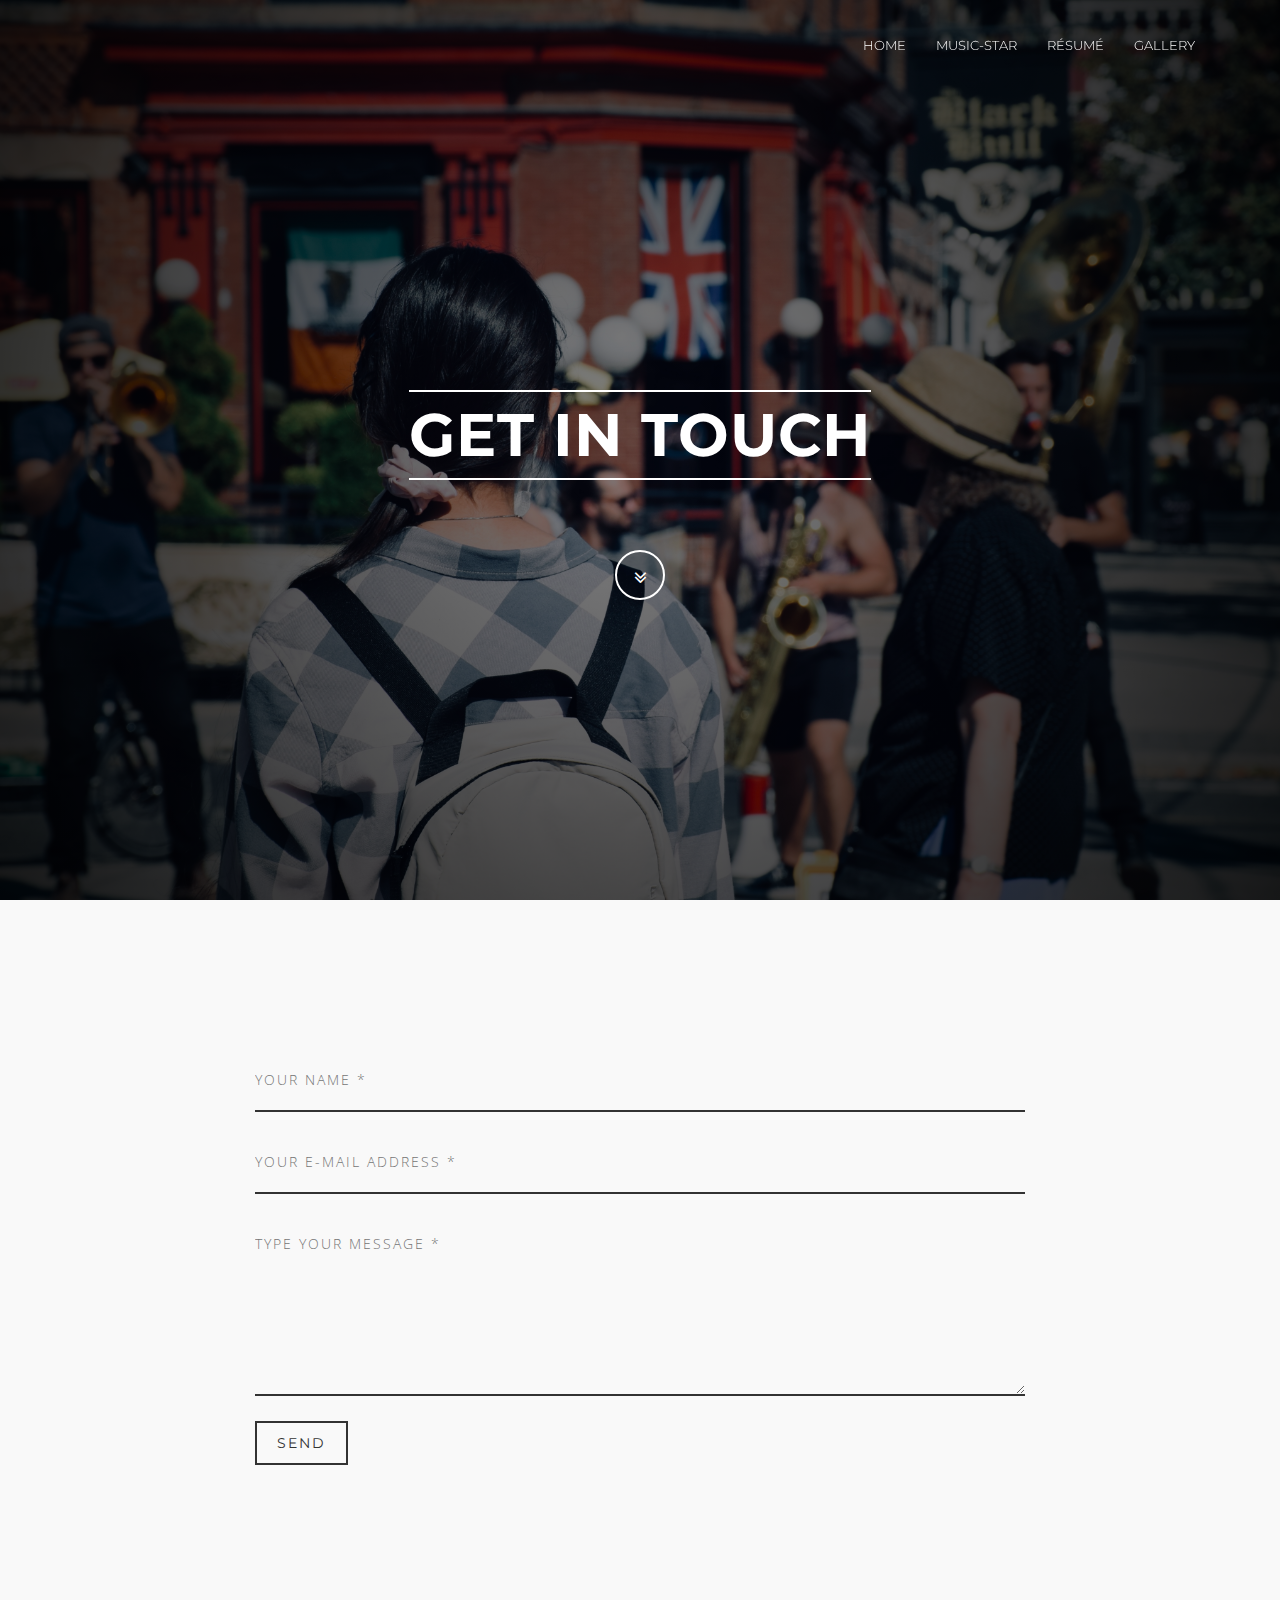
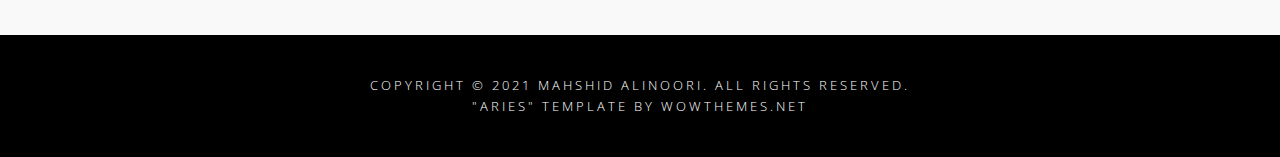
<file: contact.html>
<!DOCTYPE html>
<html lang="en">
<head>
<meta charset="utf-8">
<meta name="viewport" content="width=device-width, initial-scale=1">
<meta name="description" content="">
<meta name="author" content="">
<title>Mahshid</title>
<!-- Bootstrap Core CSS -->
<link href="css/bootstrap.min.css" rel="stylesheet">
<!-- Custom CSS -->
<link href="css/theme.css" rel="stylesheet">
<!-- Custom Fonts -->
<link href="font-awesome/css/font-awesome.min.css" rel="stylesheet" type="text/css">
<link href="http://fonts.googleapis.com/css?family=Open+Sans:300,400,700,400italic,700italic" rel="stylesheet" type="text/css">
<link href="http://fonts.googleapis.com/css?family=Montserrat:400,700" rel="stylesheet" type="text/css">
<!-- HTML5 Shim and Respond.js IE8 support of HTML5 elements and media queries -->
<!-- WARNING: Respond.js doesn't work if you view the page via file:// -->
<!--[if lt IE 9]>
        <script src="https://oss.maxcdn.com/libs/html5shiv/3.7.0/html5shiv.js"></script>
        <script src="https://oss.maxcdn.com/libs/respond.js/1.4.2/respond.min.js"></script>
    <![endif]-->
</head>
<body id="page-top" data-spy="scroll" data-target=".navbar-fixed-top">
<!-- Navigation -->
<nav class="navbar navbar-custom navbar-fixed-top" role="navigation">
<div class="container">
	<div class="navbar-header">
		<button type="button" class="navbar-toggle" data-toggle="collapse" data-target=".navbar-main-collapse">
		<i class="fa fa-bars"></i>
		</button>
		<!--
		<a class="navbar-brand page-scroll" href="index.html">
		ARIES </a>-->
	</div>
	<!-- Collect the nav links, forms, and other content for toggling -->
	<div class="collapse navbar-collapse navbar-right navbar-main-collapse">
		<ul class="nav navbar-nav">
			<li>
			<a href="index.html">Home</a>
			</li>
			<li>
			<a href="Music-STAR.html">Music-STAR</a>
			</li>
			<li>
			<a href="resume.html">Résumé</a>
			</li>
			<li>
				<a href="gallery.html">Gallery</a>
			</li>
		<!--<li>
			<a href="contact.html">Contact</a>
			</li>-->
		</ul>
	</div>
	<!-- /.navbar-collapse -->
</div>
<!-- /.container -->
</nav>
<!-- Intro Header -->
<header class="intro">
<div class="intro-body">
	<div class="container">
		<div class="row">
			<div class="col-md-8 col-md-offset-2">
				<h1 class="brand-heading">Get in Touch</h1>
				<p class="intro-text">
					<!--The contact form is Workin'!-->
				</p>
				<a href="#contact" class="btn btn-circle page-scroll">
				<i class="fa fa-angle-double-down animated"></i>
				</a>
			</div>
		</div>
	</div>
</div>
</header>
<!-- Contact Section -->
<section id="contact">
<div class="container content-section">
	<div class="row">
		<div class="col-lg-8 col-lg-offset-2">
			<div class="done">
				<div class="alert alert-success">
					<button type="button" class="close" data-dismiss="alert">×</button>
					Your message has been sent. Thank you!
				</div>
			</div>
			<form method="post" action="contact.php" id="contactform">
				<div class="form">
					<input type="text" name="name" placeholder="Your Name *">
					<input type="text" name="email" placeholder="Your E-mail Address *">
					<textarea name="comment" rows="7" placeholder="Type your Message *"></textarea>
					<input type="submit" id="submit" class="clearfix btn" value="Send">
				</div>
			</form>
		</div>
	</div>
</div>
</section>
<!-- Footer -->
<footer>
<div class="container text-center">
	<p class="credits">
		Copyright &copy; 2021 Mahshid Alinoori. All Rights Reserved.<br/>
		"Aries" Template by WowThemes.net
	</p>
</div>
</footer>
<!-- jQuery -->
<script src="js/jquery.js"></script>
<!-- Bootstrap Core JavaScript -->
<script src="js/bootstrap.min.js"></script>
<!-- Plugin JavaScript -->
<script src="js/jquery.easing.min.js"></script>
<!-- Contact JavaScript -->
<script src="js/validate.js"></script>
<!-- Custom Theme JavaScript -->
<script src="js/theme.js"></script>
</body>
</html>
</file>
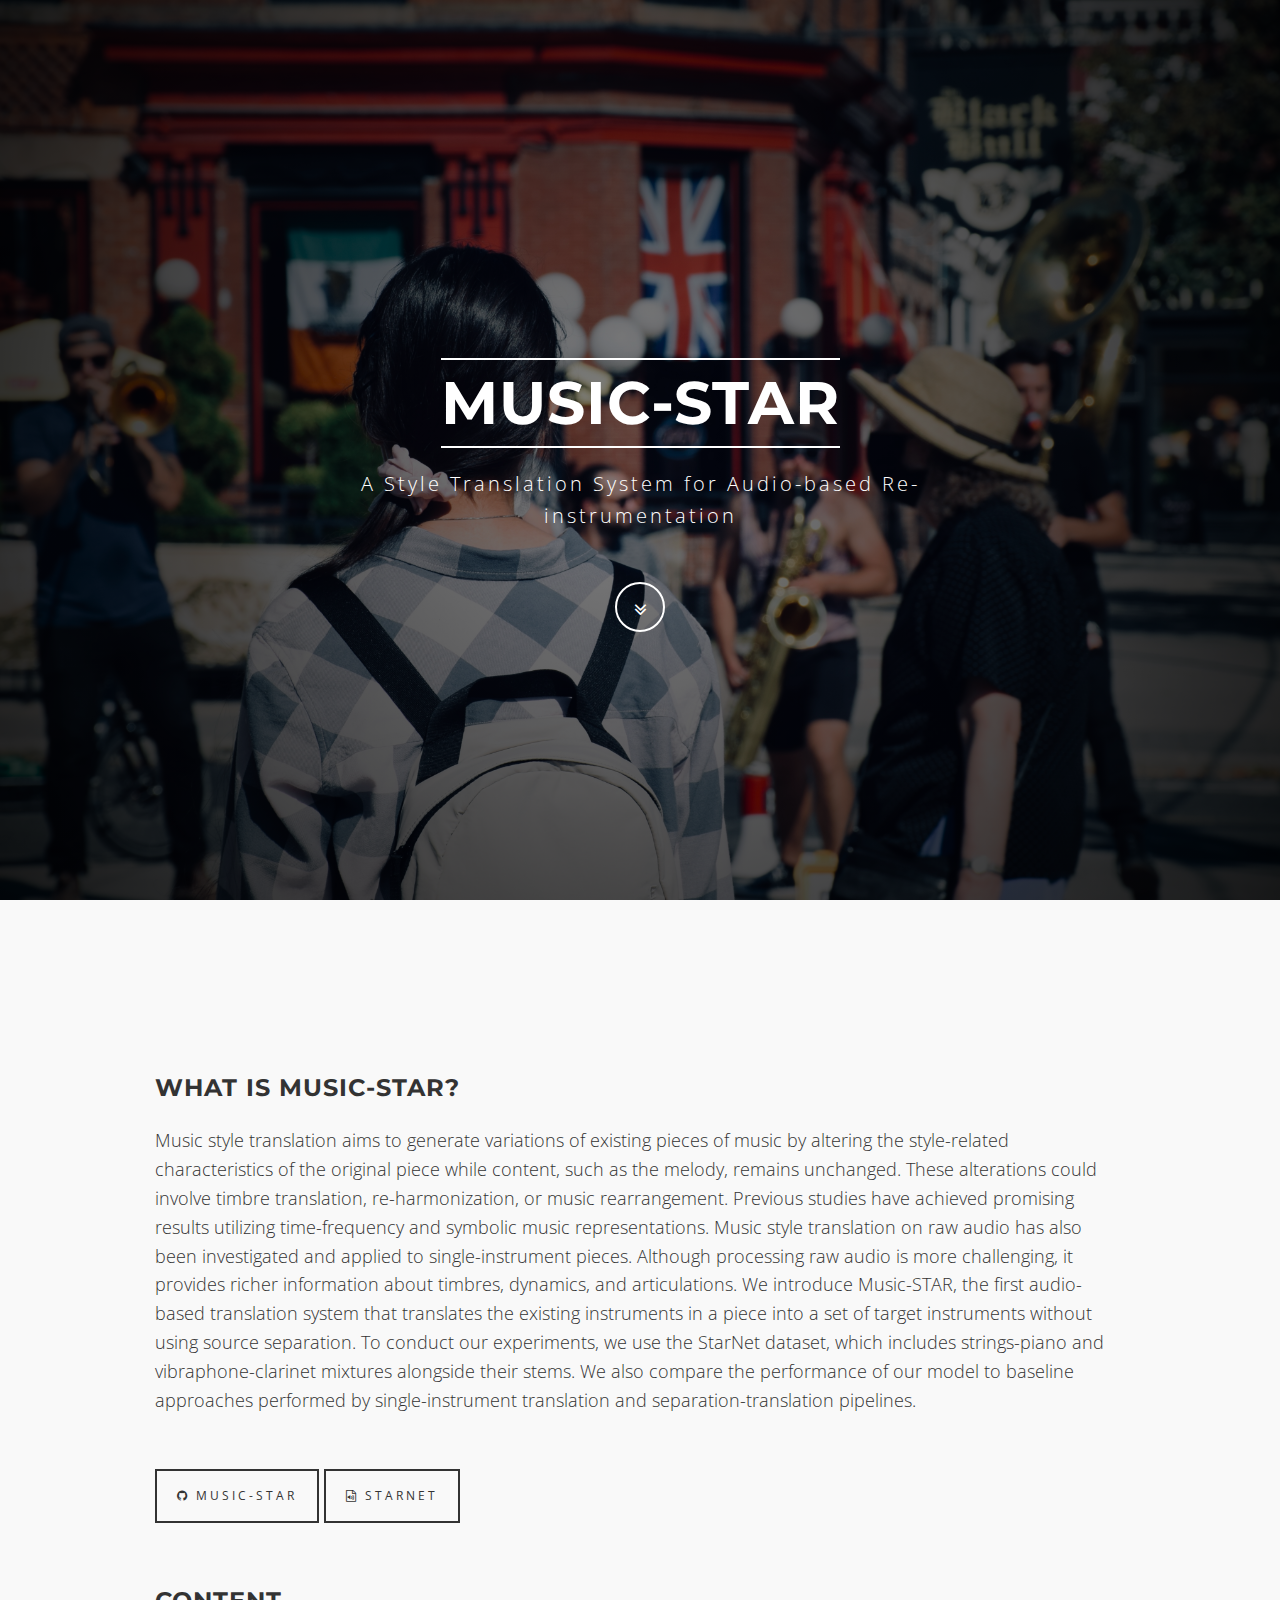
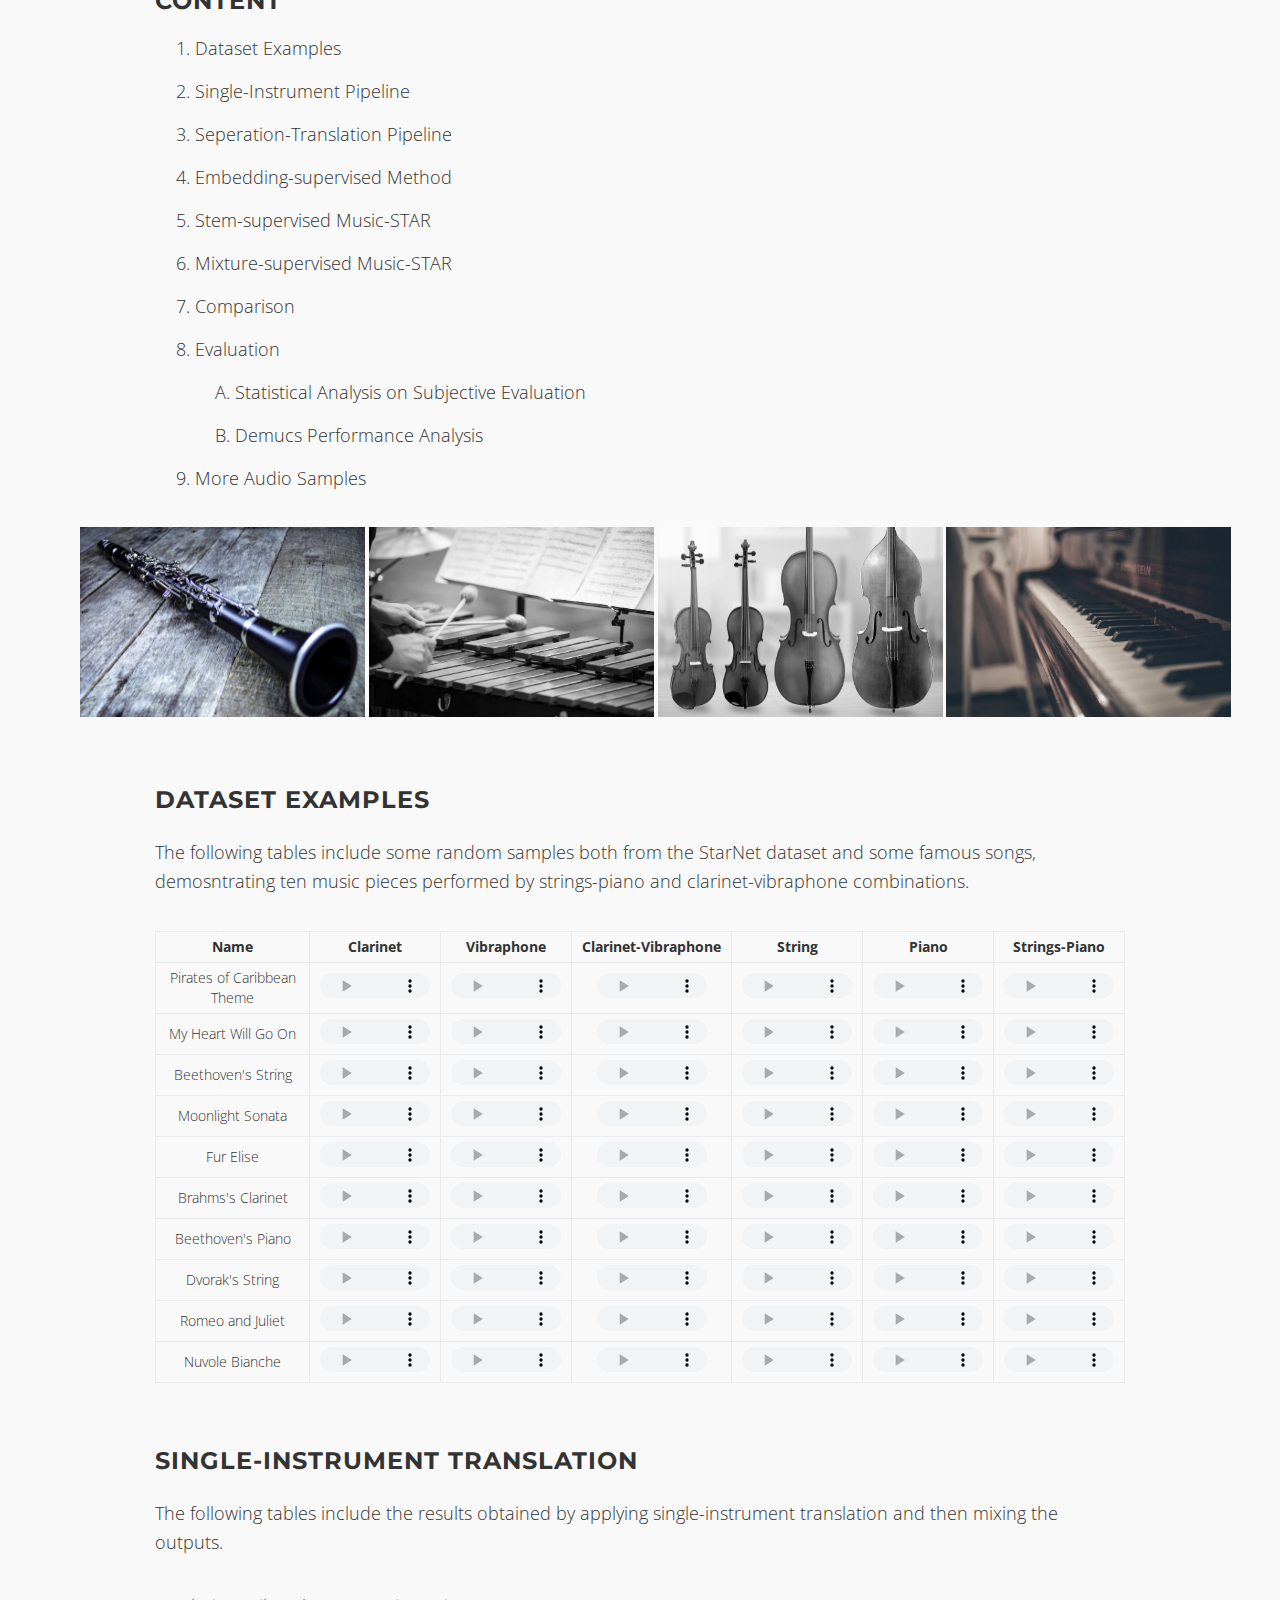
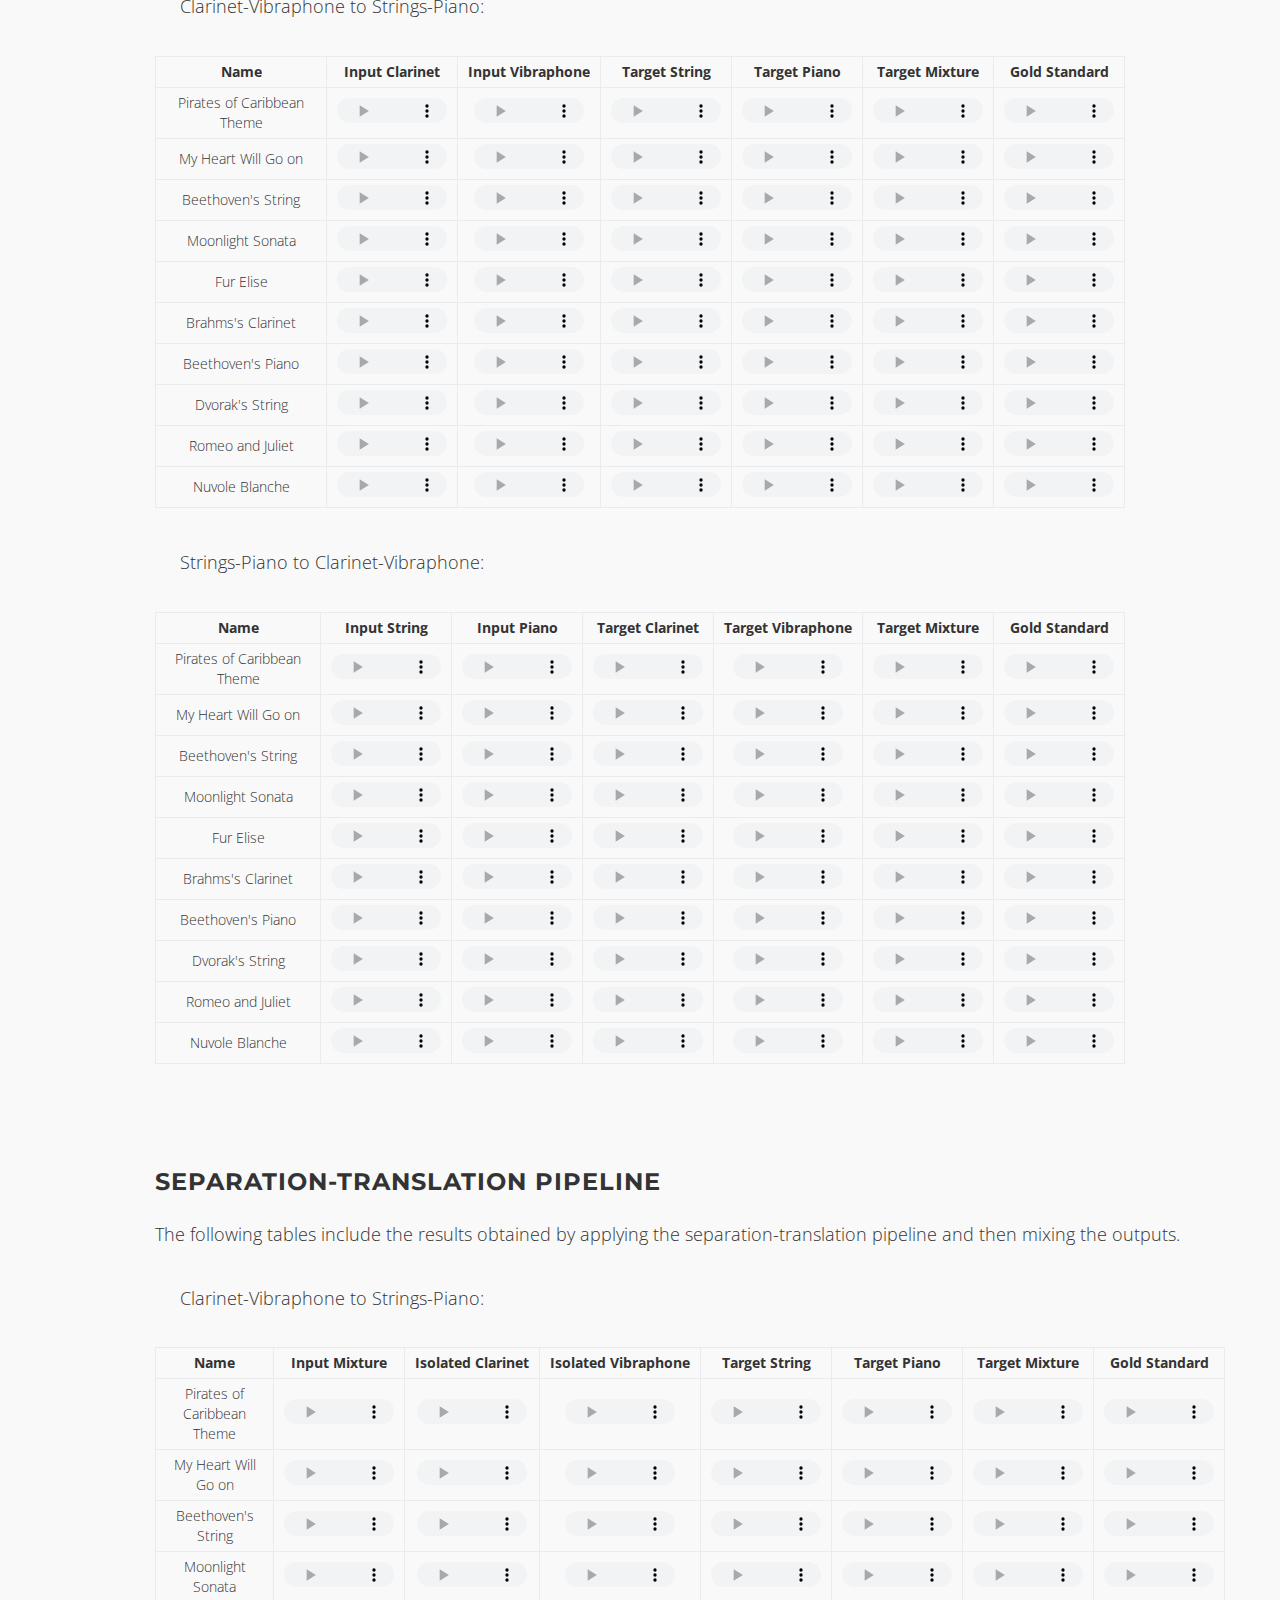
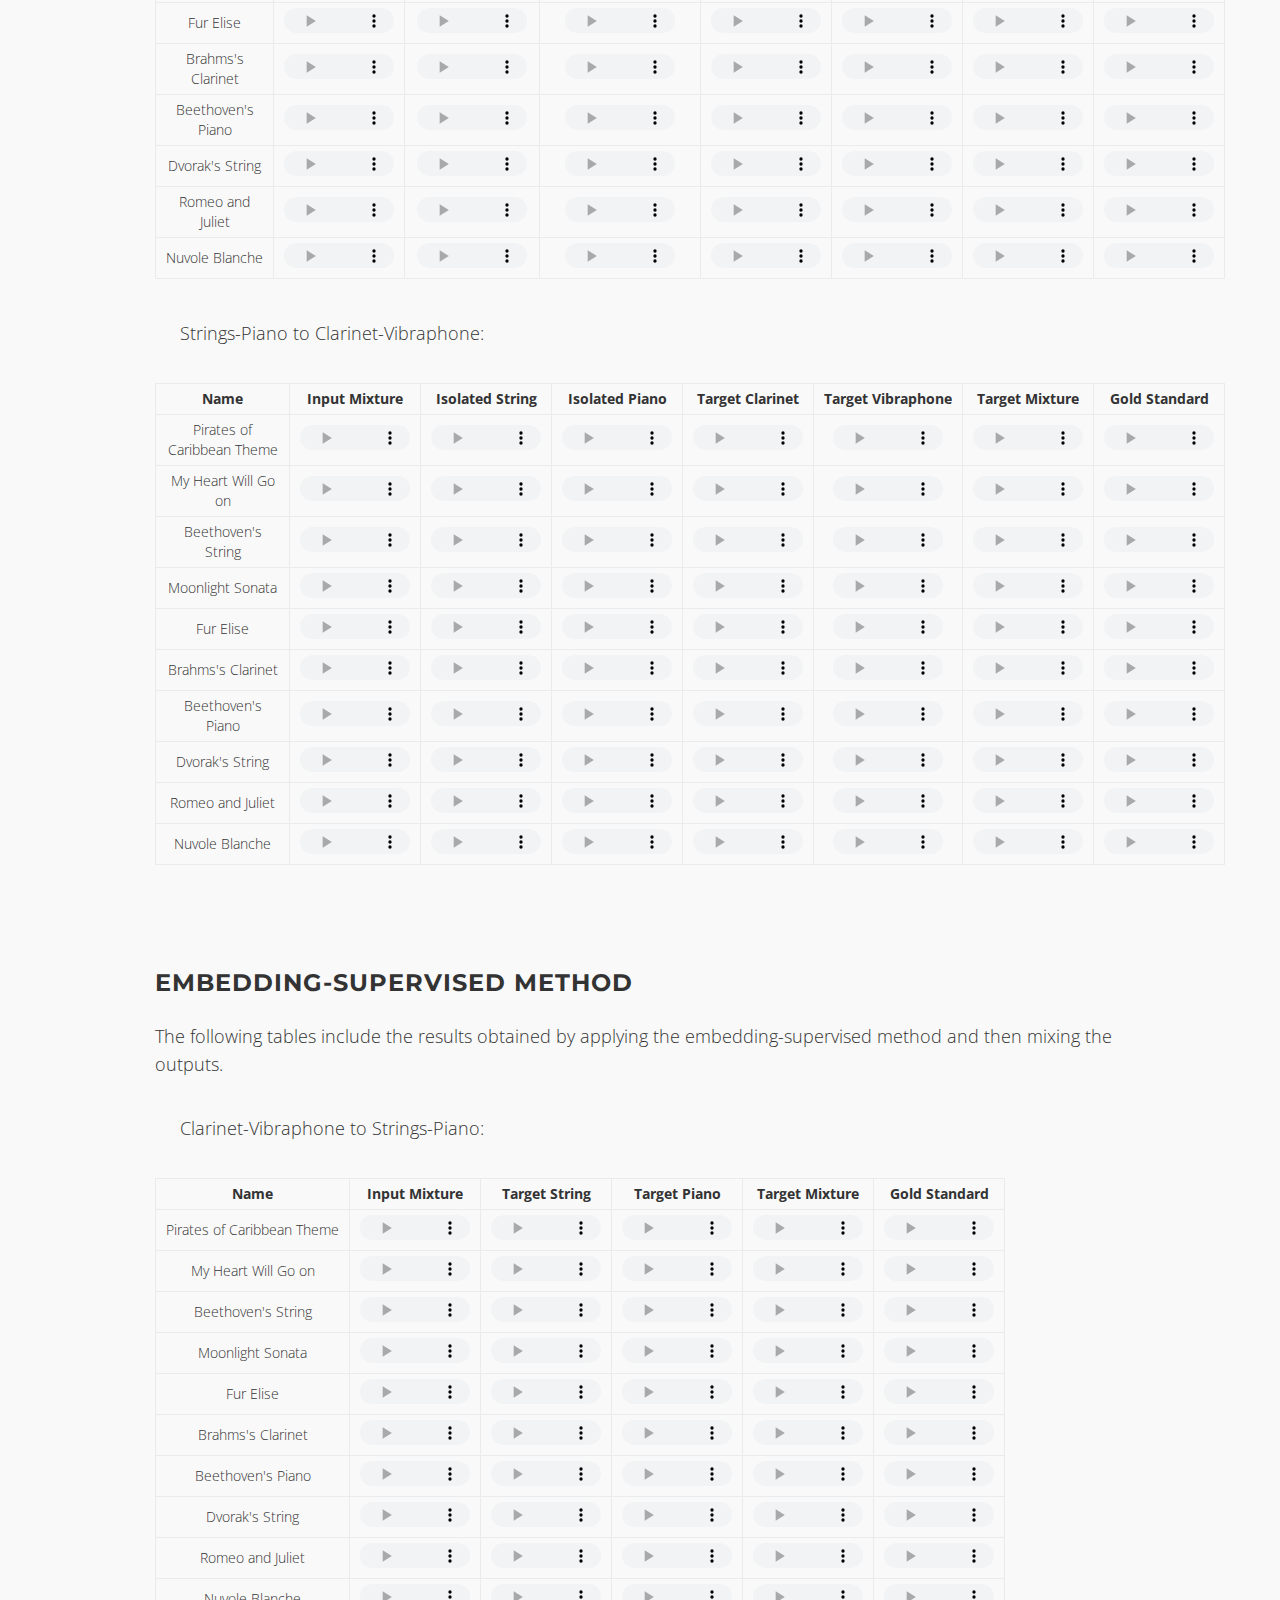
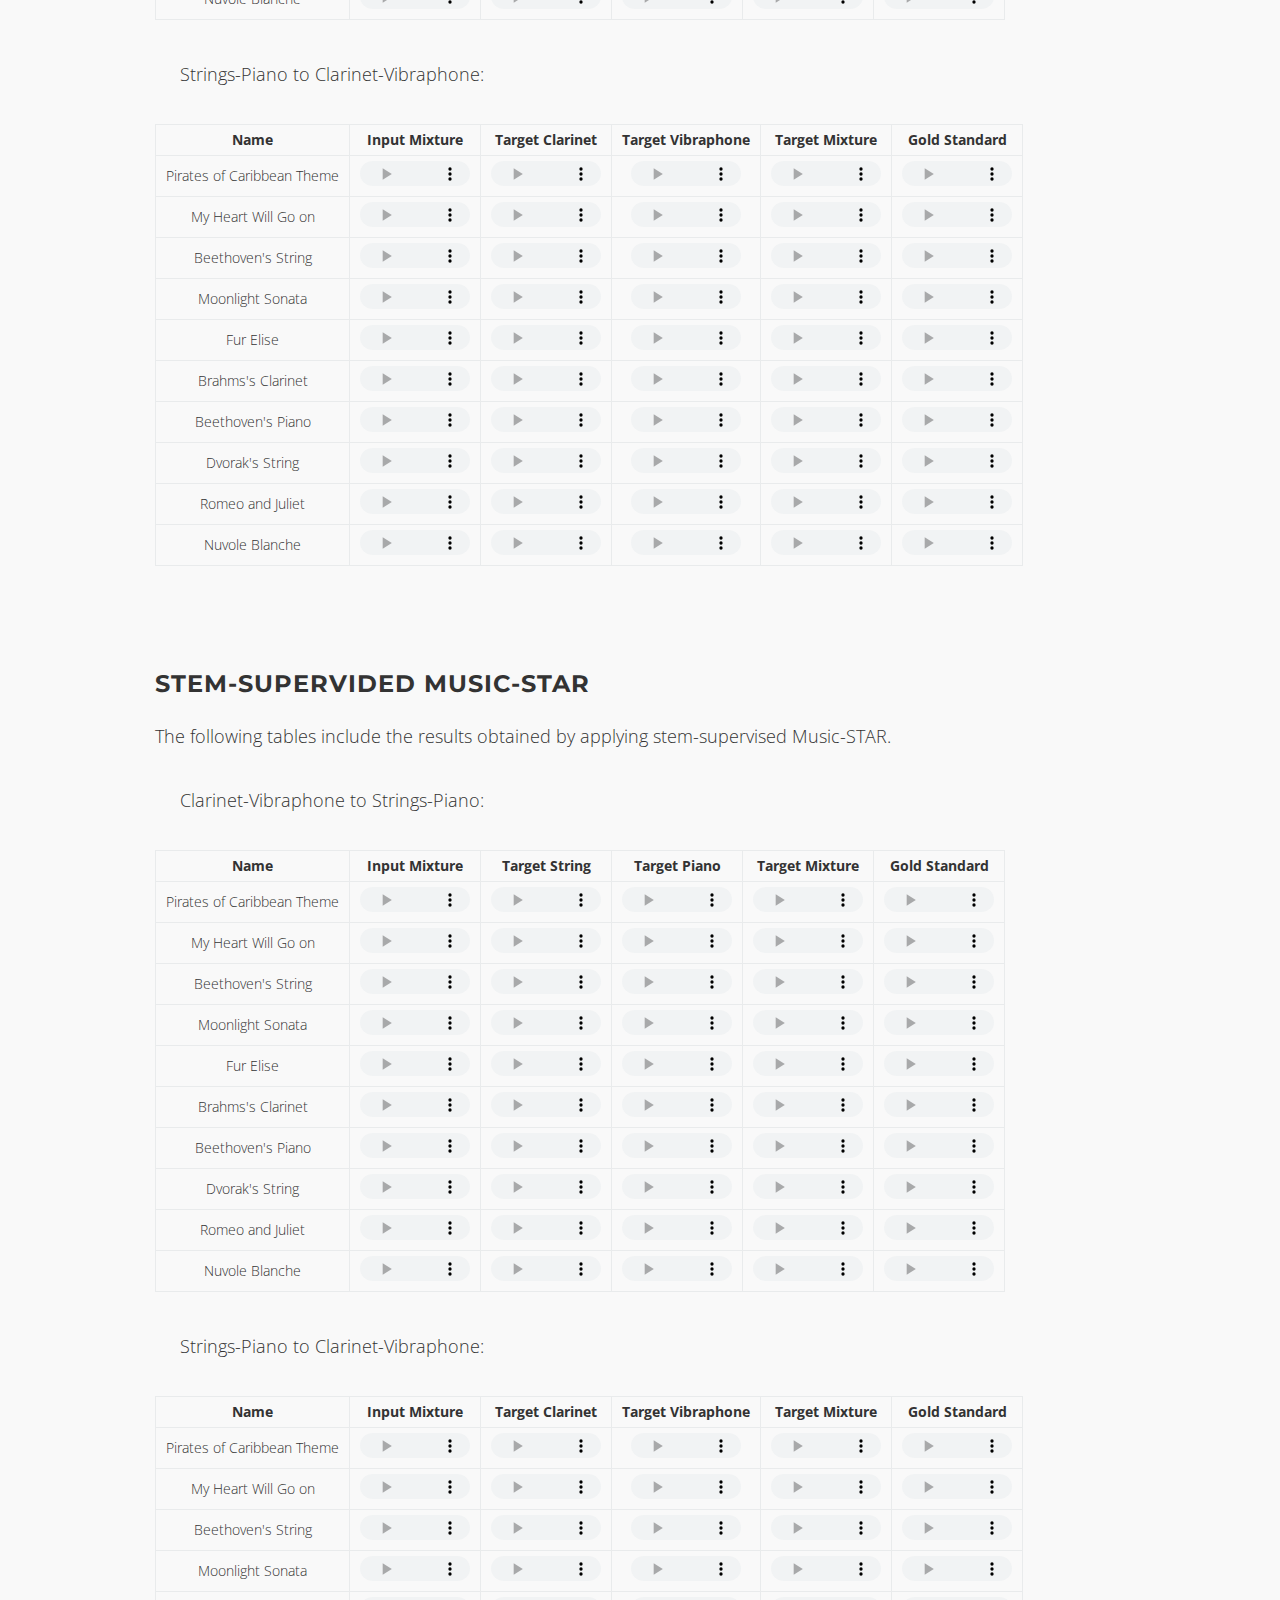
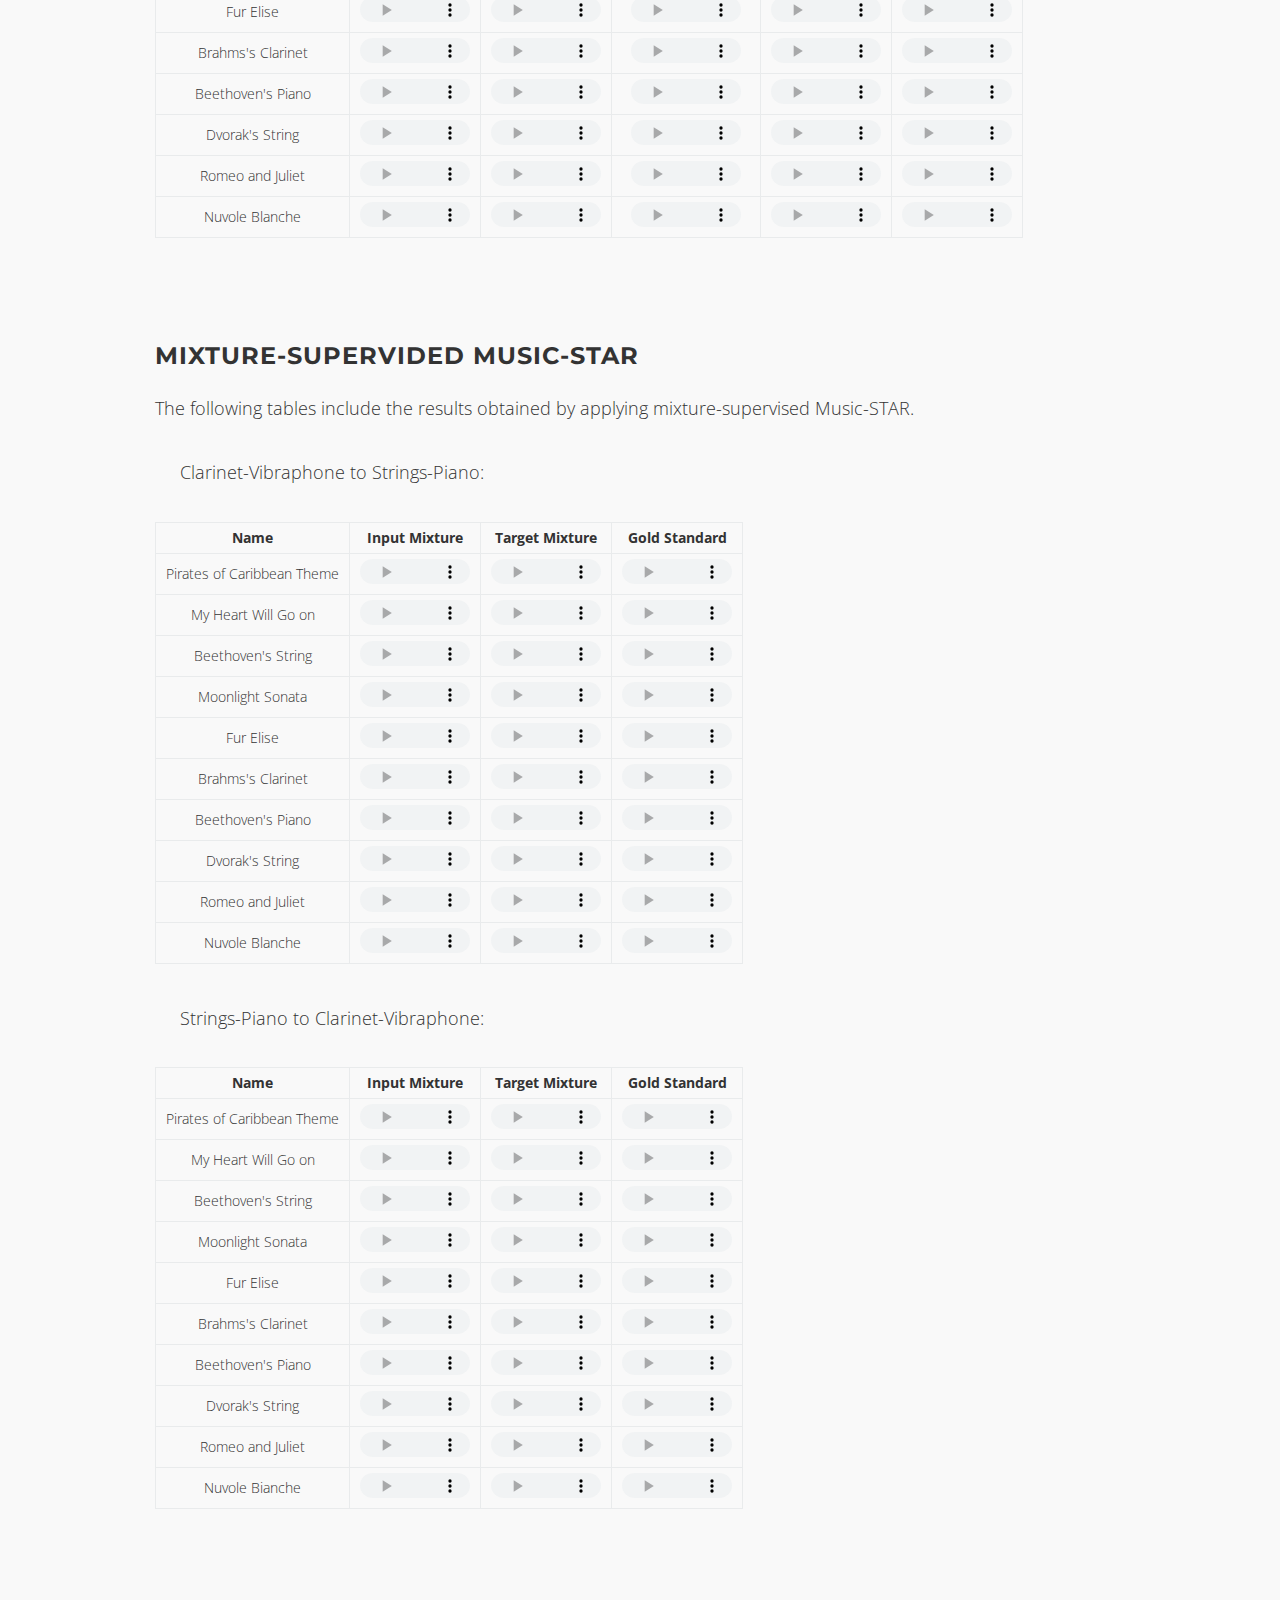
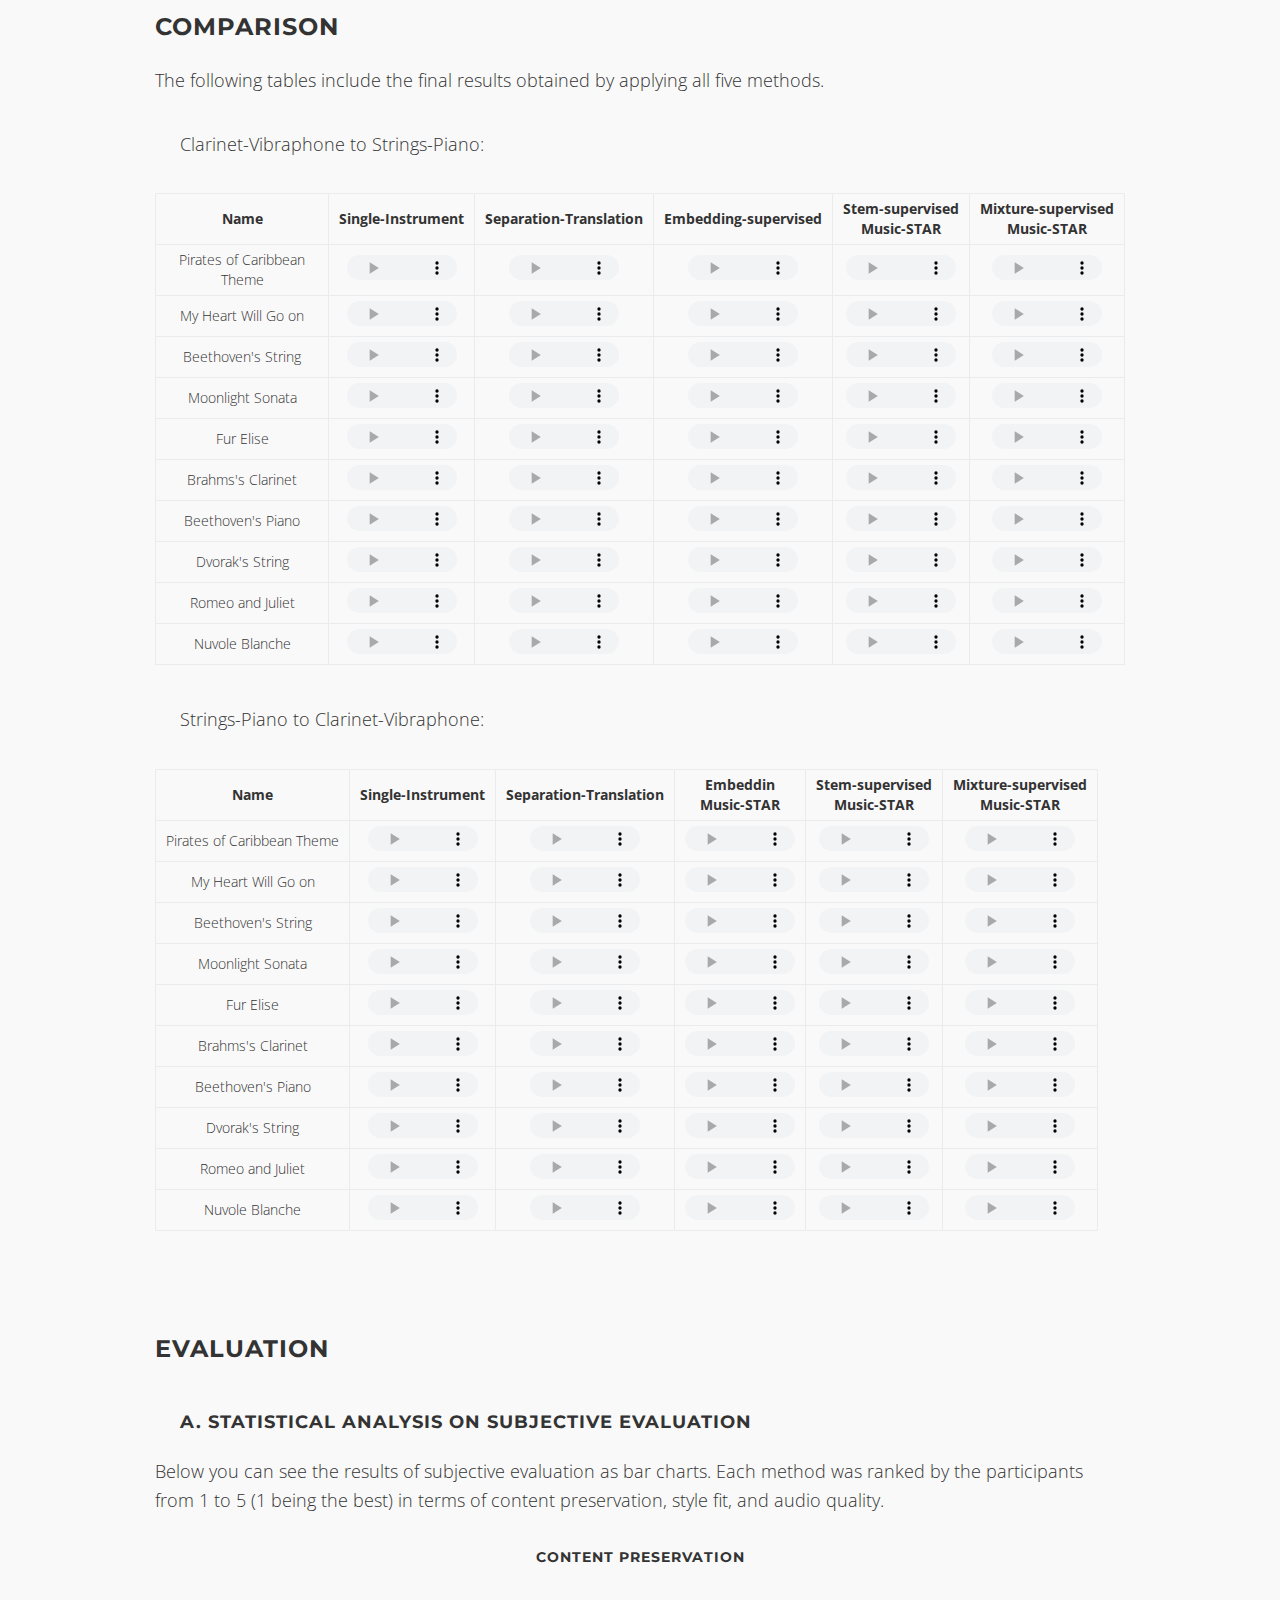
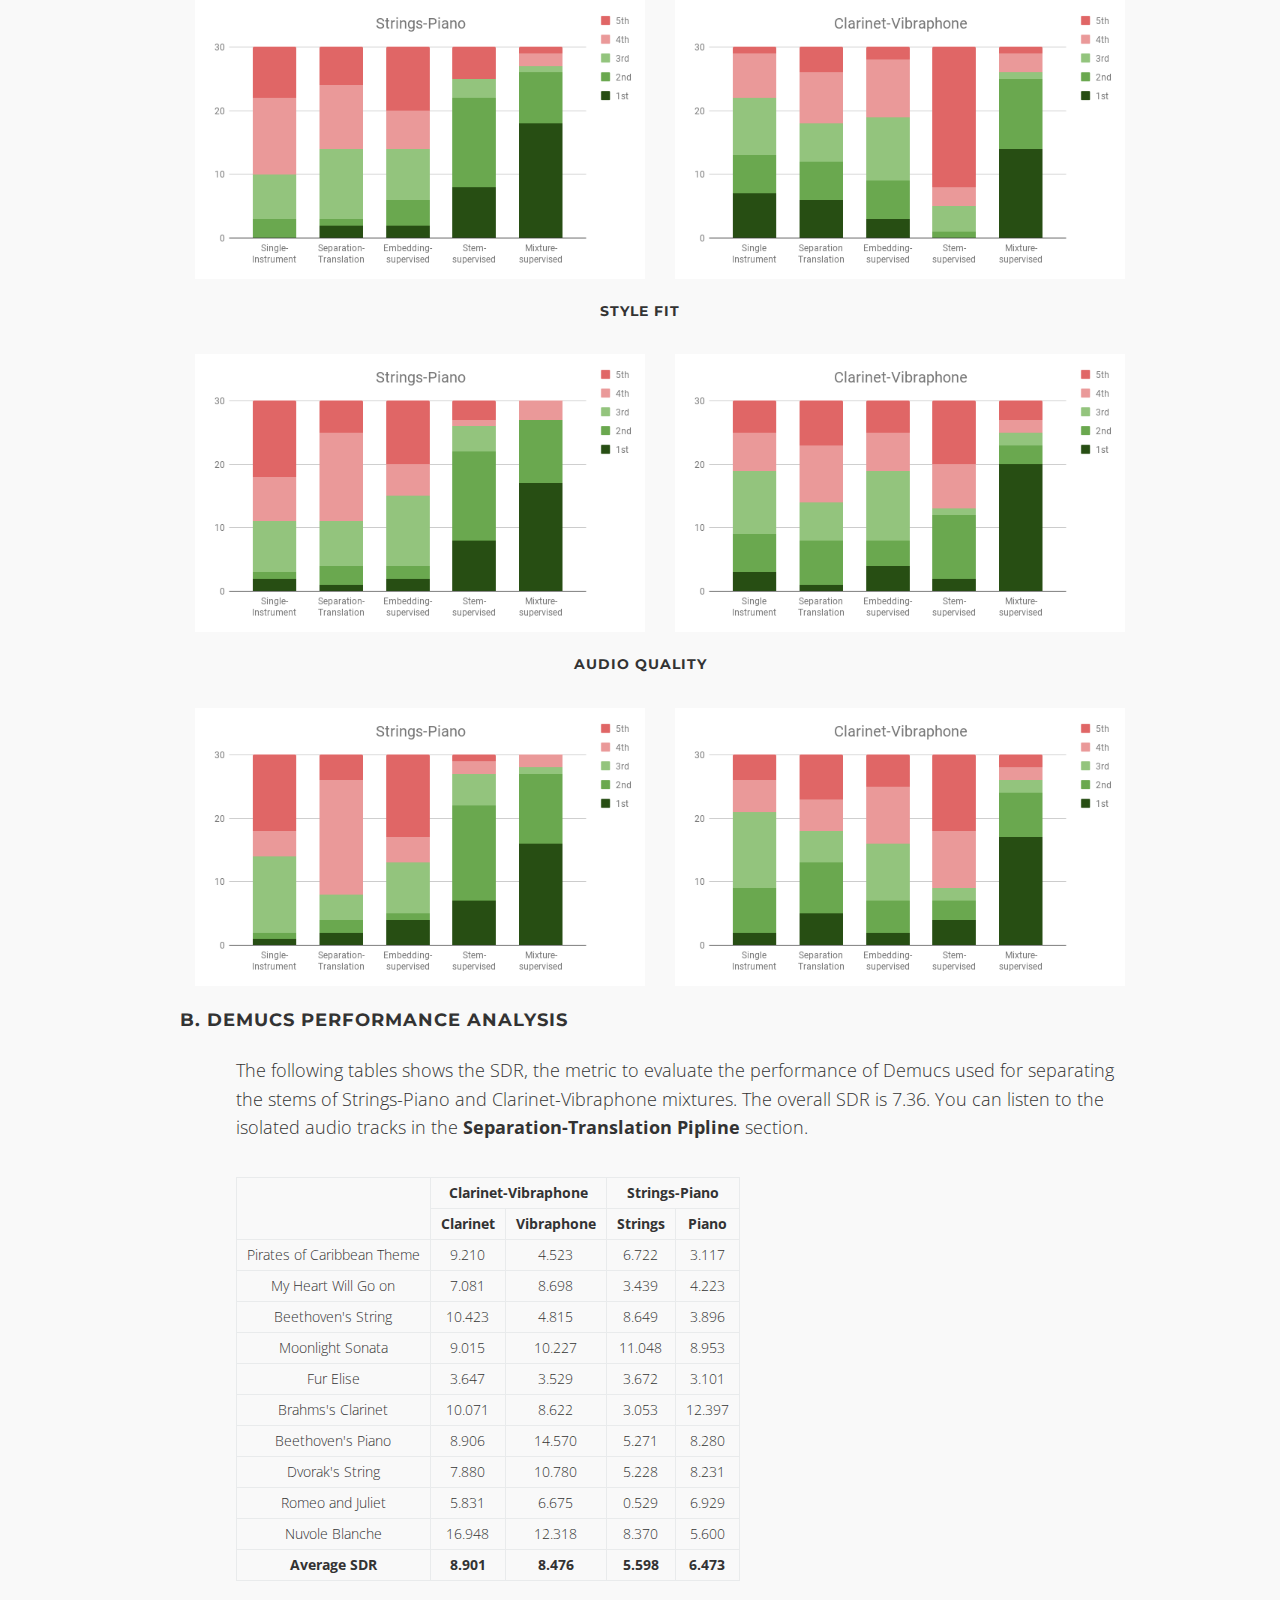
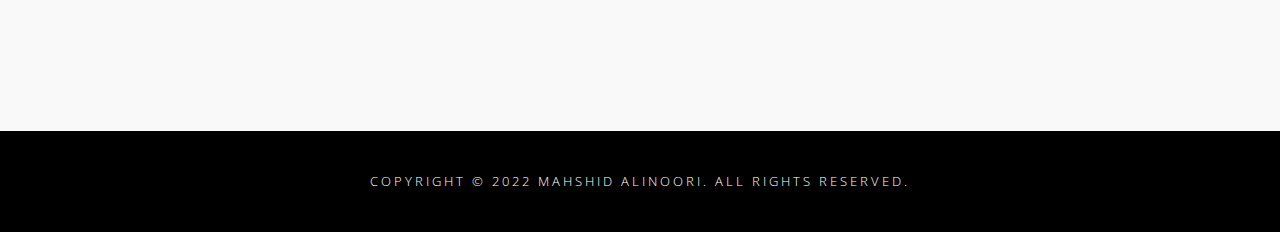
<file: Music-STAR.html>
<!DOCTYPE html>
<html lang="en">
<head>
<meta charset="utf-8">
<meta http-equiv="X-UA-Compatible" content="IE=edge">
<meta name="viewport" content="width=device-width, initial-scale=1">
<meta name="description" content="">
<meta name="author" content="">
<title>Mahshid</title>
<!-- Bootstrap Core CSS -->
<link href="css/bootstrap.min.css" rel="stylesheet">
<!-- Custom CSS -->
<link href="css/theme.css" rel="stylesheet">
<!-- Custom Fonts -->
<link href="font-awesome/css/font-awesome.min.css" rel="stylesheet" type="text/css">
<link href="http://fonts.googleapis.com/css?family=Open+Sans:300,400,700,400italic,700italic" rel="stylesheet" type="text/css">
<link href="http://fonts.googleapis.com/css?family=Montserrat:400,700" rel="stylesheet" type="text/css">
<!-- HTML5 Shim and Respond.js IE8 support of HTML5 elements and media queries -->
<!-- WARNING: Respond.js doesn't work if you view the page via file:// -->
<!--[if lt IE 9]>
        <script src="https://oss.maxcdn.com/libs/html5shiv/3.7.0/html5shiv.js"></script>
        <script src="https://oss.maxcdn.com/libs/respond.js/1.4.2/respond.min.js"></script>
    <![endif]-->
</head>
<body id="page-top" data-spy="scroll" data-target=".navbar-fixed-top">
<!-- Navigation -->
<nav class="navbar navbar-custom navbar-fixed-top" role="navigation">
<div class="container">
	<div class="navbar-header">
		<button type="button" class="navbar-toggle" data-toggle="collapse" data-target=".navbar-main-collapse">
		<i class="fa fa-bars"></i>
		</button>
		<!--
		<a class="navbar-brand page-scroll" href="index.html">
		ARIES
		</a>-->
	</div>
	<!-- Collect the nav links, forms, and other content for toggling -->
	<div class="collapse navbar-collapse navbar-right navbar-main-collapse">
		<ul class="nav navbar-nav">
			<!-- <li>
			<a href="index.html">Home</a>
			</li>
			<li>
			<a href="Music-STAR.html">Music-STAR</a>
			</li>
			<li>
			<a href="resume.html">Résumé</a>
			</li>
			<li>
				<a href="gallery.html">Gallery</a>
			</li> -->
			<!--<li>
			<a href="contact.html">Contact</a>
			</li>-->
		</ul>
	</div>
	<!-- /.navbar-collapse -->
</div>
<!-- /.container -->
</nav>
<!-- Intro Header -->
<header class="intro">
<div class="intro-body">
	<div class="container">
		<div class="row">
			<div class="col-md-8 col-md-offset-2">
				<h1 class="brand-heading">Music-STAR</h1>
				<p class="intro-text">
					A Style Translation System for Audio-based Re-instrumentation
				</p>
				<a href="#star" class="btn btn-circle page-scroll">
				<i class="fa fa-angle-double-down animated"></i>
				</a>
			</div>
		</div>
	</div>
</div>
</header>
<!-- Project Details Section -->
<section id="star">
<div class="container content-section">
	<div class="row">
		<h3 class="col-lg-10 col-lg-offset-1">What is Music-STAR?</h3>
		<div class="col-lg-10 col-lg-offset-1">
			<p>
				Music style translation aims to generate variations of existing pieces of music by altering the
				style-related characteristics of the original piece while content, such as the melody, remains 
				unchanged. These alterations could involve timbre translation, re-harmonization, or music 
				rearrangement. Previous studies have achieved promising results utilizing time-frequency and 
				symbolic music representations. Music style translation on raw audio has also been investigated 
				and applied to single-instrument pieces. Although processing raw audio is more challenging, it 
				provides richer information about timbres, dynamics, and articulations. We 
				introduce Music-STAR, the first audio-based translation system that translates the existing 
				instruments in a piece into a set of target instruments without using source separation. 
				To conduct our experiments, we use the StarNet dataset, which
				includes strings-piano and vibraphone-clarinet mixtures alongside their stems. We also compare 
				the performance of our model to baseline approaches performed by single-instrument 
				translation and separation-translation pipelines.
			</p>
			<p>
				<a href="https://github.com/mahshidaln/Music-STAR" class="btnghost"><i class="fa fa-github"></i> Music-STAR</a>
				<!-- <i style="font-size:12px;margin-right:3px;"> or </i>  -->
				<a href="https://zenodo.org/record/6917099" class="btnghost"><i class="fa fa-file-audio-o"></i> StarNet</a>
			</p>
		</div>
	</div>

	<div class="row" style="margin-top: 40px;">
		<h3 class="col-lg-10 col-lg-offset-1">Content</h3>
		<div class="col-lg-10 col-lg-offset-1">
			<ol>
				<li>
					<a href="#dataset">Dataset Examples</a>
				</li>
				<li>
					<a href="#single">Single-Instrument Pipeline</a>
				</li>
				<li>
					<a href="#pipeline">Seperation-Translation Pipeline</a>
				</li>
				<li>
					<a href="#embedding">Embedding-supervised Method</a>
				</li>
				<li>
					<a href="#stem">Stem-supervised Music-STAR</a>
				</li>
				<li>
					<a href="#mixture">Mixture-supervised Music-STAR</a>
				</li>
				<li>
					<a href="#compare">Comparison</a>
				</li>
				<li>
					<a href="#evaluation">Evaluation</a>
				</li>
					<ol type="A">
						<li>
							<a href="#stats">Statistical Analysis on Subjective Evaluation</a>
						</li>
						<li>
							<a href="#demucs">Demucs Performance Analysis</a>
						</li>
					</ol>
				
				<li>
					More Audio Samples
				</li>
			</ol>
		</div>
	</div>

	<div class="row" style="margin-left: 10px;">
		<div class="gallery">
			<ul>
				
				<li class="col-md-3">
					<img style=" height: 200px; max-width:295px" src="img/clarinet.jpeg" alt="Clarinet" title="Clarinet">
				</li>
				<li class="col-md-3">
					<img style=" height: 200px; max-width:295px" src="img/vibra.png" alt="Vibraphone" title="Vibraphone">
				</li>
				<li class="col-md-3">
					<img style="height: 200px; max-width:295px ;" src="img/string.png" alt="String Instruments" title="String Instruments">
				</li>
				<li class="col-md-3">
					<img style=" height: 200px; max-width:295px" src="img/piano.png" alt="Piano" title="Piano">
				</li>
			</ul>
		</div>
	</div>

	<div class="row"  style="margin-top: 40px;">
		<h3 id="dataset" class="col-lg-10 col-lg-offset-1">Dataset Examples</h3>
		<div class="col-lg-10 col-lg-offset-1">
			<p>
				The following tables include some random samples both from the StarNet dataset and some famous songs, demosntrating ten music pieces performed by strings-piano and clarinet-vibraphone combinations.
			</p>
			<table class="audio-table">
				<thead>
					<tr>
						<th> Name </th>
						<th> Clarinet </th>
						<th> Vibraphone </th>
						<th> Clarinet-Vibraphone</th>
						<th> String </th>
						<th> Piano </th>
						<th> Strings-Piano</th>
					</tr>
				</thead>
				<tbody>
					<tr>
						<td>
							<h7>Pirates of Caribbean Theme</h7>
						</td>
						<td>
							<audio src="https://dl.dropboxusercontent.com/s/nk6ikdmak2vm4eq/001.1.wav?raw=1" controls=""></audio>
						</td>
						<td>
							<audio src="https://dl.dropboxusercontent.com/s/33qpmet8gjy6joq/001.2.wav?raw=1" controls=""></audio>
						</td>
						<td>
							<audio src="https://dl.dropboxusercontent.com/s/kcj0jkf9m8glel2/001.0.wav?raw=1" controls=""></audio>
						</td>
						<td>
							<audio src="https://dl.dropboxusercontent.com/s/00puj9xhy2jan0t/001.4.wav?raw=1" controls=""></audio>
						</td>
						<td>
							<audio src="https://dl.dropboxusercontent.com/s/62l38qfly6b497i/001.5.wav?raw=1" controls=""></audio>
						</td>
						<td>
							<audio src="https://dl.dropboxusercontent.com/s/9gj1nc5cmh9exm4/001.3.wav?raw=1" controls=""></audio>
						</td>
					</tr>

					<tr>
						<td>
							<h7>My Heart Will Go On</h7>
						</td>
						<td>
							<audio src="https://dl.dropboxusercontent.com/s/gseyl9chdefev0s/002.1.wav?raw=1" controls=""></audio>
						</td>
						<td>
							<audio src="https://dl.dropboxusercontent.com/s/a54wnpswqimrw3r/002.2.wav?raw=1" controls=""></audio>
						</td>
						<td>
							<audio src="https://dl.dropboxusercontent.com/s/hhb10rz869gmyjj/002.0.wav?raw=1" controls=""></audio>
						</td>
						<td>
							<audio src="https://dl.dropboxusercontent.com/s/9h5wjcpaeljy5rp/002.4.wav?raw=1" controls=""></audio>
						</td>
						<td>
							<audio src="https://dl.dropboxusercontent.com/s/oiz59c5bk80qfd5/002.5.wav?raw=1" controls=""></audio>
						</td>
						<td>
							<audio src="https://dl.dropboxusercontent.com/s/b5v9ucgi73ruab7/002.3.wav?raw=1" controls=""></audio>
						</td>
					</tr>

					<tr>
						<td>
							<h7>Beethoven's String</h7>
						</td>
						<td>
							<audio src="https://dl.dropboxusercontent.com/s/ars4j82ml2l87po/003.1.wav?raw=1" controls=""></audio>
						</td>
						<td>
							<audio src="https://dl.dropboxusercontent.com/s/9y4i5253aolk0il/003.2.wav?raw=1" controls=""></audio>
						</td>
						<td>
							<audio src="https://dl.dropboxusercontent.com/s/yx1tssaznylcggc/003.0.wav?raw=1" controls=""></audio>
						</td>
						<td>
							<audio src="https://dl.dropboxusercontent.com/s/n8lp9u8ay7thb8k/003.4.wav?raw=1" controls=""></audio>
						</td>
						<td>
							<audio src="https://dl.dropboxusercontent.com/s/ecwcmxy1mftfla3/003.5.wav?raw=1" controls=""></audio>
						</td>
						<td>
							<audio src="https://dl.dropboxusercontent.com/s/0258o2oyzw73xht/003.3.wav?raw=1" controls=""></audio>
						</td>
					</tr>

					<tr>
						<td>
							<h7>Moonlight Sonata</h7>
						</td>
						<td>
							<audio src="https://dl.dropboxusercontent.com/s/r1azgijc2br9lmp/004.1.wav?raw=1" controls=""></audio>
						</td>
						<td>
							<audio src="https://dl.dropboxusercontent.com/s/guek39yhw5yag9n/004.2.wav?raw=1" controls=""></audio>
						</td>
						<td>
							<audio src="https://dl.dropboxusercontent.com/s/lxnn5q623etw72y/004.0.wav?raw=1" controls=""></audio>
						</td>
						<td>
							<audio src="https://dl.dropboxusercontent.com/s/9pk4usap76l224z/004.4.wav?raw=1" controls=""></audio>
						</td>
						<td>
							<audio src="https://dl.dropboxusercontent.com/s/4pon5js9vwp8t09/004.5.wav?raw=1" controls=""></audio>
						</td>
						<td>
							<audio src="https://dl.dropboxusercontent.com/s/oyv4jcquh6xz509/004.3.wav?raw=1" controls=""></audio>
						</td>
					</tr>

					<tr>
						<td>
							<h7>Fur Elise</h7>
						</td>
						<td>
							<audio src="https://dl.dropboxusercontent.com/s/6q0ilz5cvnksv59/005.1.wav?raw=1" controls=""></audio>
						</td>
						<td>
							<audio src="https://dl.dropboxusercontent.com/s/5qv52tuwn4qhrps/005.2.wav?raw=1" controls=""></audio>
						</td>
						<td>
							<audio src="https://dl.dropboxusercontent.com/s/didgxqynk1ika2b/005.0.wav?raw=1" controls=""></audio>
						</td>
						<td>
							<audio src="https://dl.dropboxusercontent.com/s/5hs8ouy384wkpoe/005.4.wav?raw=1" controls=""></audio>
						</td>
						<td>
							<audio src="https://dl.dropboxusercontent.com/s/ev34tme7fus90e9/005.5.wav?raw=1" controls=""></audio>
						</td>
						<td>
							<audio src="https://dl.dropboxusercontent.com/s/84duz2yrjjqg0sq/005.3.wav?raw=1" controls=""></audio>
						</td>
					</tr>

					<tr>
						<td>
							<h7>Brahms's Clarinet</h7>
						</td>
						<td>
							<audio src="https://dl.dropboxusercontent.com/s/ard16txhy5sa8e5/006.1.wav?raw=1" controls=""></audio>
						</td>
						<td>
							<audio src="https://dl.dropboxusercontent.com/s/hzh89789drrr6v8/006.2.wav?raw=1" controls=""></audio>
						</td>
						<td>
							<audio src="https://dl.dropboxusercontent.com/s/163enhoa5wsbe8z/006.0.wav?raw=1" controls=""></audio>
						</td>
						<td>
							<audio src="https://dl.dropboxusercontent.com/s/pdokdpga35lfvyl/006.4.wav?raw=1" controls=""></audio>
						</td>
						<td>
							<audio src="https://dl.dropboxusercontent.com/s/0y12vl5j2f56bxo/006.5.wav?raw=1" controls=""></audio>
						</td>
						<td>
							<audio src="https://dl.dropboxusercontent.com/s/xqx07v0l5n4bd7s/006.3.wav?raw=1" controls=""></audio>
						</td>
					</tr>

					<tr>
						<td>
							<h7>Beethoven's Piano</h7>
						</td>
						<td>
							<audio src="https://dl.dropboxusercontent.com/s/1t41bxmhvyiyt9b/007.1.wav?raw=1" controls=""></audio>
						</td>
						<td>
							<audio src="https://dl.dropboxusercontent.com/s/0wsmi82f7ug39wu/007.2.wav?raw=1" controls=""></audio>
						</td>
						<td>
							<audio src="https://dl.dropboxusercontent.com/s/rffyj07h5y2q6mw/007.0.wav?raw=1" controls=""></audio>
						</td>
						<td>
							<audio src="https://dl.dropboxusercontent.com/s/ll2a202t5kkuwhi/007.4.wav?raw=1" controls=""></audio>
						</td>
						<td>
							<audio src="https://dl.dropboxusercontent.com/s/47hz2rmqfigcyzh/007.5.wav?raw=1" controls=""></audio>
						</td>
						<td>
							<audio src="https://dl.dropboxusercontent.com/s/6yelyh5itxk86h0/007.3.wav?raw=1" controls=""></audio>
						</td>
					</tr>

					<tr>
						<td>
							<h7>Dvorak's String</h7>
						</td>
						<td>
							<audio src="https://dl.dropboxusercontent.com/s/drh80jij4v2hzbm/008.1.wav?raw=1" controls=""></audio>
						</td>
						<td>
							<audio src="https://dl.dropboxusercontent.com/s/nrg8uzt3j17ziyx/008.2.wav?raw=1" controls=""></audio>
						</td>
						<td>
							<audio src="https://dl.dropboxusercontent.com/s/pf1hkqn5nh0v0ue/008.0.wav?raw=1" controls=""></audio>
						</td>
						<td>
							<audio src="https://dl.dropboxusercontent.com/s/5x8z2e6l8nrlkok/008.4.wav?raw=1" controls=""></audio>
						</td>
						<td>
							<audio src="https://dl.dropboxusercontent.com/s/d401spq58xjiu6i/008.5.wav?raw=1" controls=""></audio>
						</td>
						<td>
							<audio src="https://dl.dropboxusercontent.com/s/g52pxwb9utold87/008.3.wav?raw=1" controls=""></audio>
						</td>
					</tr>

					<tr>
						<td>
							<h7>Romeo and Juliet</h7>
						</td>
						<td>
							<audio src="https://dl.dropboxusercontent.com/s/odvepi1hb641zz7/009.1.wav?raw=1" controls=""></audio>
						</td>
						<td>
							<audio src="https://dl.dropboxusercontent.com/s/geu5tyyywtae5fp/009.2.wav?raw=1" controls=""></audio>
						</td>
						<td>
							<audio src="https://dl.dropboxusercontent.com/s/ijaw8oo77fdgtei/009.0.wav?raw=1" controls=""></audio>
						</td>
						<td>
							<audio src="https://dl.dropboxusercontent.com/s/cg9iylrniuqoe9n/009.4.wav?raw=1" controls=""></audio>
						</td>
						<td>
							<audio src="https://dl.dropboxusercontent.com/s/svtq9n8rqkamjpm/009.5.wav?raw=1" controls=""></audio>
						</td>
						<td>
							<audio src="https://dl.dropboxusercontent.com/s/vklb7gq9xif42en/009.3.wav?raw=1" controls=""></audio>
						</td>
					</tr>

					<tr>
						<td>
							<h7>Nuvole Bianche</h7>
						</td>
						<td>
							<audio src="https://dl.dropboxusercontent.com/s/7my8qdgdj6g7fbu/010.1.wav?raw=1" controls=""></audio>
						</td>
						<td>
							<audio src="https://dl.dropboxusercontent.com/s/23ilbo390ryr3rs/010.2.wav?raw=1" controls=""></audio>
						</td>
						<td>
							<audio src="https://dl.dropboxusercontent.com/s/81dyn83dm0vvdxo/010.0.wav?raw=1" controls=""></audio>
						</td>
						<td>
							<audio src="https://dl.dropboxusercontent.com/s/s1nuzvzi3ekhc5f/010.4.wav?raw=1" controls=""></audio>
						</td>
						<td>
							<audio src="https://dl.dropboxusercontent.com/s/qfktv2hbmt5ikj3/010.5.wav?raw=1" controls=""></audio>
						</td>
						<td>
							<audio src="https://dl.dropboxusercontent.com/s/88wcm84zkz65y8y/010.3.wav?raw=1" controls=""></audio>
						</td>
					</tr>
					
				</tbody>
			</table>
		</div>
	</div>

	<div class="row" style="margin-top: 40px;">
		<h3 class="col-lg-10 col-lg-offset-1" id="single">Single-Instrument Translation</h3>
		<div class="col-lg-10 col-lg-offset-1">
			<p>
				The following tables include the results obtained by applying single-instrument translation and then mixing the outputs.
			</p>
			<p style="margin-left: 25px; font-size: 18px;">
				Clarinet-Vibraphone to Strings-Piano:
			</p>

			<table class="audio-table" style="margin-bottom: 40px;">
				<thead>
					<tr>
						<th> Name </th>
						<th> Input Clarinet </th>
						<th> Input Vibraphone </th>
						<th> Target String </th>
						<th> Target Piano </th>
						<th> Target Mixture </th>
						<th> Gold Standard </th>
					</tr>
				</thead>
				<tbody>
					<tr>
						<td>
							<h7>Pirates of Caribbean Theme</h7>
						</td>
						<td>
							<audio src="https://dl.dropboxusercontent.com/s/7tj2tb60qg33ugb/001.1.wav?raw=1" controls=""></audio>
						</td>
						<td>
							<audio src="https://dl.dropboxusercontent.com/s/sjaq8j2g4oo7ox4/001.2.wav?raw=1" controls=""></audio>
						</td>
						<td>
							<audio src="https://dl.dropboxusercontent.com/s/nw9t3lpp4c1w78p/001.1_0.wav?raw=1" controls=""></audio>
						</td>
						<td>
							<audio src="https://dl.dropboxusercontent.com/s/nzlvzoe75jo5c5j/001.2_0.wav?raw=1" controls=""></audio>
						</td>
						<td>
							<audio src="https://dl.dropboxusercontent.com/s/t5cjsyozrjbeg3y/001.3_t.wav?raw=1" controls=""></audio>
						</td>
						<td>
							<audio src="https://dl.dropboxusercontent.com/s/x256273foj6fkqx/001.3.wav?raw=1" controls=""></audio>
						</td>

					</tr>

					<tr>
						<td>
							<h7>My Heart Will Go on</h7>
						</td>
						<td>
							<audio src="https://dl.dropboxusercontent.com/s/2yzd4eckvrbknbx/002.1.wav?raw=1" controls=""></audio>
						</td>
						<td>
							<audio src="https://dl.dropboxusercontent.com/s/mi5nxhun7nfncaa/002.2.wav?raw=1" controls=""></audio>
						</td>
						<td>
							<audio src="https://dl.dropboxusercontent.com/s/rzxj2395ooy58l9/002.1_0.wav?raw=1" controls=""></audio>
						</td>
						<td>
							<audio src="https://dl.dropboxusercontent.com/s/qrw89q74gp11wy6/002.2_0.wav?raw=1" controls=""></audio>
						</td>
						<td>
							<audio src="https://dl.dropboxusercontent.com/s/qiqulapa7qfjdb6/002.3_t.wav?raw=1" controls=""></audio>
						</td>
						<td>
							<audio src="https://dl.dropboxusercontent.com/s/4r54kpwfhlf300c/002.3.wav?raw=1" controls=""></audio>
						</td>
					</tr>

					<tr>
						<td>
							<h7>Beethoven's String</h7>
						</td>
						<td>
							<audio src="https://dl.dropboxusercontent.com/s/rpcue7axkg33oca/003.1.wav?raw=1" controls=""></audio>
						</td>
						<td>
							<audio src="https://dl.dropboxusercontent.com/s/eokmvjf7x9otxpm/003.2.wav?raw=1" controls=""></audio>
						</td>
						<td>
							<audio src="https://dl.dropboxusercontent.com/s/lkqcx9qwwmvmvby/003.1_0.wav?raw=1" controls=""></audio>
						</td>
						<td>
							<audio src="https://dl.dropboxusercontent.com/s/g9wflhtty65mp3z/003.2_0.wav?raw=1" controls=""></audio>
						</td>
						<td>
							<audio src="https://dl.dropboxusercontent.com/s/1puecn67zlgucl2/003.3_t.wav?raw=1" controls=""></audio>
						</td>
						<td>
							<audio src="https://dl.dropboxusercontent.com/s/oz26bb3bh1yyyqh/003.3.wav?raw=1" controls=""></audio>
						</td>
					</tr>

					<tr>
						<td>
							<h7>Moonlight Sonata</h7>
						</td>
						<td>
							<audio src="https://dl.dropboxusercontent.com/s/wxci3ewl5frcyly/004.1.wav?raw=1" controls=""></audio>
						</td>
						<td>
							<audio src="https://dl.dropboxusercontent.com/s/n746ddcefnl4211/004.2.wav?raw=1" controls=""></audio>
						</td>
						<td>
							<audio src="https://dl.dropboxusercontent.com/s/n1lk7323w7ws9z2/004.1_0.wav?raw=1" controls=""></audio>
						</td>
						<td>
							<audio src="https://dl.dropboxusercontent.com/s/4yeiukagygvp206/004.2_0.wav?raw=1" controls=""></audio>
						</td>
						<td>
							<audio src="https://dl.dropboxusercontent.com/s/n1vheu7w834m3jk/004.3_t.wav?raw=1" controls=""></audio>
						</td>
						<td>
							<audio src="https://dl.dropboxusercontent.com/s/5r91ur187q5py14/004.3.wav?raw=1" controls=""></audio>
						</td>
					</tr>

					<tr>
						<td>
							<h7>Fur Elise</h7>
						</td>
						<td>
							<audio src="https://dl.dropboxusercontent.com/s/o6qpojoflqgx220/005.1.wav?raw=1" controls=""></audio>
						</td>
						<td>
							<audio src="https://dl.dropboxusercontent.com/s/6zm1kkn3nmmemxy/005.2.wav?raw=1" controls=""></audio>
						</td>
						<td>
							<audio src="https://dl.dropboxusercontent.com/s/2imgbisf2qbjlya/005.1_0.wav?raw=1" controls=""></audio>
						</td>
						<td>
							<audio src="https://dl.dropboxusercontent.com/s/3k16vuqbk440mk2/005.2_0.wav?raw=1" controls=""></audio>
						</td>
						<td>
							<audio src="https://dl.dropboxusercontent.com/s/bguv49grhjnudrj/005.3_t.wav?raw=1" controls=""></audio>
						</td>
						<td>
							<audio src="https://dl.dropboxusercontent.com/s/h48079mlutn1id5/005.3.wav?raw=1" controls=""></audio>
						</td>
					</tr>

					<tr>
						<td>
							<h7>Brahms's Clarinet</h7>
						</td>
						<td>
							<audio src="https://dl.dropboxusercontent.com/s/icdvfzdqwmu6ev6/006.1.wav?raw=1" controls=""></audio>
						</td>
						<td>
							<audio src="https://dl.dropboxusercontent.com/s/yv2bllx23yhcwox/006.2.wav?raw=1" controls=""></audio>
						</td>
						<td>
							<audio src="https://dl.dropboxusercontent.com/s/wzf260f3i95n5z8/006.1_0.wav?raw=1" controls=""></audio>
						</td>
						<td>
							<audio src="https://dl.dropboxusercontent.com/s/1xcmrguigcufxmm/006.2_0.wav?raw=1" controls=""></audio>
						</td>
						<td>
							<audio src="https://dl.dropboxusercontent.com/s/acx7aty7f90i946/006.3_t.wav?raw=1" controls=""></audio>
						</td>
						<td>
							<audio src="https://dl.dropboxusercontent.com/s/xqx07v0l5n4bd7s/006.3.wav?raw=1" controls=""></audio>
						</td>
					</tr>

					<tr>
						<td>
							<h7>Beethoven's Piano</h7>
						</td>
						<td>
							<audio src="https://dl.dropboxusercontent.com/s/iy46lbs048ehif9/007.1.wav?raw=1" controls=""></audio>
						</td>
						<td>
							<audio src="https://dl.dropboxusercontent.com/s/8ykoi3mehg2kf27/007.2.wav?raw=1" controls=""></audio>
						</td>
						<td>
							<audio src="https://dl.dropboxusercontent.com/s/cumim4gxn9k4uj4/007.1_0.wav?raw=1" controls=""></audio>
						</td>
						<td>
							<audio src="https://dl.dropboxusercontent.com/s/ym167u8lkas8ilq/007.2_0.wav?raw=1" controls=""></audio>
						</td>
						<td>
							<audio src="https://dl.dropboxusercontent.com/s/twq35d8z4b0ujsb/007.3_t.wav?raw=1" controls=""></audio>
						</td>
						<td>
							<audio src="https://dl.dropboxusercontent.com/s/6q82xrxux6pplky/007.3.wav?raw=1" controls=""></audio>
						</td>
					</tr>

					<tr>
						<td>
							<h7>Dvorak's String</h7>
						</td>
						<td>
							<audio src="https://dl.dropboxusercontent.com/s/2kiigd47h61lo1r/008.1.wav?raw=1" controls=""></audio>
						</td>
						<td>
							<audio src="https://dl.dropboxusercontent.com/s/ai61qnpsz71gvgm/008.2.wav?raw=1" controls=""></audio>
						</td>
						<td>
							<audio src="https://dl.dropboxusercontent.com/s/oaxcme1zv5oipnf/008.1_0.wav?raw=1" controls=""></audio>
						</td>
						<td>
							<audio src="https://dl.dropboxusercontent.com/s/8ug0nm4bq7ohtqg/008.2_0.wav?raw=1" controls=""></audio>
						</td>
						<td>
							<audio src="https://dl.dropboxusercontent.com/s/4kf816arr4f60to/008.3_t.wav?raw=1" controls=""></audio>
						</td>
						<td>
							<audio src="https://dl.dropboxusercontent.com/s/fpjxnhh41pu46e2/008.3.wav?raw=1" controls=""></audio>
						</td>
					</tr>

					<tr>
						<td>
							<h7>Romeo and Juliet</h7>
						</td>
						<td>
							<audio src="https://dl.dropboxusercontent.com/s/1i8yltl6vm0zlm8/009.1.wav?raw=1" controls=""></audio>
						</td>
						<td>
							<audio src="https://dl.dropboxusercontent.com/s/o3ys5loqmxd7tks/009.2.wav?raw=1" controls=""></audio>
						</td>
						<td>
							<audio src="https://dl.dropboxusercontent.com/s/3m1lxxmx61lr7r6/009.1_0.wav?raw=1" controls=""></audio>
						</td>
						<td>
							<audio src="https://dl.dropboxusercontent.com/s/nfcmwbh89hz7wka/009.2_0.wav?raw=1" controls=""></audio>
						</td>
						<td>
							<audio src="https://dl.dropboxusercontent.com/s/8p1yup8xsqxqifu/009.3_t.wav?raw=1" controls=""></audio>
						</td>
						<td>
							<audio src="https://dl.dropboxusercontent.com/s/lfzjww9ub5z24y7/009.3.wav?raw=1" controls=""></audio>
						</td>
					</tr>

					<tr>
						<td>
							<h7>Nuvole Blanche</h7>
						</td>
						<td>
							<audio src="https://dl.dropboxusercontent.com/s/elo63im8h6ohx9q/010.1.wav?raw=1" controls=""></audio>
						</td>
						<td>
							<audio src="https://dl.dropboxusercontent.com/s/encjbxgvhz8kchn/010.2.wav?raw=1" controls=""></audio>
						</td>
						<td>
							<audio src="https://dl.dropboxusercontent.com/s/vqnnynguam2v4gq/010.1_0.wav?raw=1" controls=""></audio>
						</td>
						<td>
							<audio src="https://dl.dropboxusercontent.com/s/zrrx5g0aycxi5qd/010.2_0.wav?raw=1" controls=""></audio>
						</td>
						<td>
							<audio src="https://dl.dropboxusercontent.com/s/50cloma4sy8rc5z/010.3_t.wav?raw=1" controls=""></audio>
						</td>
						<td>
							<audio src="https://dl.dropboxusercontent.com/s/88wcm84zkz65y8y/010.3.wav?raw=1" controls=""></audio>
						</td>
					</tr>
				</tbody>
			</table>

			<p style="margin-left: 25px; font-size: 18px;">
				Strings-Piano to Clarinet-Vibraphone:
			</p>

			<table class="audio-table" style="margin-bottom: 40px;">
				<thead>
					<tr>
						<th> Name </th>
						<th> Input String </th>
						<th> Input Piano </th>
						<th> Target Clarinet </th>
						<th> Target Vibraphone </th>
						<th> Target Mixture </th>
						<th> Gold Standard </th>
					</tr>
				</thead>
				<tbody>
					<tr>
						<td>
							<h7>Pirates of Caribbean Theme</h7>
						</td>
						<td>
							<audio src="https://dl.dropboxusercontent.com/s/2ptbahqp7jckl8z/001.4.wav?raw=1" controls=""></audio>
						</td>
						<td>
							<audio src="https://dl.dropboxusercontent.com/s/wmizei571b9vmm5/001.5.wav?raw=1" controls=""></audio>
						</td>
						<td>
							<audio src="https://dl.dropboxusercontent.com/s/62v00bc2af03bnr/001.4_0.wav?raw=1" controls=""></audio>
						</td>
						<td>
							<audio src="https://dl.dropboxusercontent.com/s/sxn8lfpyzkwvvdz/001.5_0.wav?raw=1" controls=""></audio>
						</td>
						<td>
							<audio src="https://dl.dropboxusercontent.com/s/whromk0wlo33kcy/001.0_t.wav?raw=1" controls=""></audio>
						</td>
						<td>
							<audio src="https://dl.dropboxusercontent.com/s/9m120cn1ksvsk07/001.0.wav?raw=1" controls=""></audio>
						</td>

					</tr>

					<tr>
						<td>
							<h7>My Heart Will Go on</h7>
						</td>
						<td>
							<audio src="https://dl.dropboxusercontent.com/s/56b7yrh97bp03rb/002.4.wav?raw=1" controls=""></audio>
						</td>
						<td>
							<audio src="https://dl.dropboxusercontent.com/s/d9sulqv7effl5ya/002.5.wav?raw=1" controls=""></audio>
						</td>
						<td>
							<audio src="https://dl.dropboxusercontent.com/s/bskjc92dlaub2sw/002.4_0.wav?raw=1" controls=""></audio>
						</td>
						<td>
							<audio src="https://dl.dropboxusercontent.com/s/6wktegl5jmy0fx4/002.5_0.wav?raw=1" controls=""></audio>
						</td>
						<td>
							<audio src="https://dl.dropboxusercontent.com/s/zl072sqfeznbyzk/002.0_t.wav?raw=1" controls=""></audio>
						</td>
						<td>
							<audio src="https://dl.dropboxusercontent.com/s/v857v4qdzc99v27/002.0.wav?raw=1" controls=""></audio>
						</td>
					</tr>

					<tr>
						<td>
							<h7>Beethoven's String</h7>
						</td>
						<td>
							<audio src="https://dl.dropboxusercontent.com/s/3jl6kj165hn7j05/003.4.wav?raw=1" controls=""></audio>
						</td>
						<td>
							<audio src="https://dl.dropboxusercontent.com/s/mdvc3yoriglo3et/003.5.wav?raw=1" controls=""></audio>
						</td>
						<td>
							<audio src="https://dl.dropboxusercontent.com/s/0xzmap3aveooo1a/003.4_0.wav?raw=1" controls=""></audio>
						</td>
						<td>
							<audio src="https://dl.dropboxusercontent.com/s/ujozwuox91jxdx8/003.5_0.wav?raw=1" controls=""></audio>
						</td>
						<td>
							<audio src="https://dl.dropboxusercontent.com/s/jq88ygqfuf304tn/003.0_t.wav?raw=1" controls=""></audio>
						</td>
						<td>
							<audio src="https://dl.dropboxusercontent.com/s/k4pez8esl9zcato/003.0.wav?raw=1" controls=""></audio>
						</td>
					</tr>

					<tr>
						<td>
							<h7>Moonlight Sonata</h7>
						</td>
						<td>
							<audio src="https://dl.dropboxusercontent.com/s/3nqmkgmptj117i6/004.4.wav?raw=1" controls=""></audio>
						</td>
						<td>
							<audio src="https://dl.dropboxusercontent.com/s/st6s45xs99et0zk/004.5.wav?raw=1" controls=""></audio>
						</td>
						<td>
							<audio src="https://dl.dropboxusercontent.com/s/20a3hsii0o4kdjw/004.4_0.wav?raw=1" controls=""></audio>
						</td>
						<td>
							<audio src="https://dl.dropboxusercontent.com/s/dkq8ls0n8thurpe/004.5_0.wav?raw=1" controls=""></audio>
						</td>
						<td>
							<audio src="https://dl.dropboxusercontent.com/s/t3ho5vc8hujlvw4/004.0_t.wav?raw=1" controls=""></audio>
						</td>
						<td>
							<audio src="https://dl.dropboxusercontent.com/s/z17bwtdqdie5434/004.0.wav?raw=1" controls=""></audio>
						</td>
					</tr>

					<tr>
						<td>
							<h7>Fur Elise</h7>
						</td>
						<td>
							<audio src="https://dl.dropboxusercontent.com/s/2e05yqcmidk85c3/005.4.wav?raw=1" controls=""></audio>
						</td>
						<td>
							<audio src="https://dl.dropboxusercontent.com/s/36ky1hk6gbb1uhr/005.5.wav?raw=1" controls=""></audio>
						</td>
						<td>
							<audio src="https://dl.dropboxusercontent.com/s/zn4msj9jy482lsu/005.4_0.wav?raw=1" controls=""></audio>
						</td>
						<td>
							<audio src="https://dl.dropboxusercontent.com/s/x349otmtrv5c7qx/005.5_0.wav?raw=1" controls=""></audio>
						</td>
						<td>
							<audio src="https://dl.dropboxusercontent.com/s/2ahkz02v5hdcyup/005.0_t.wav?raw=1" controls=""></audio>
						</td>
						<td>
							<audio src="https://dl.dropboxusercontent.com/s/9n4xp782hszn0qp/005.0.wav?raw=1" controls=""></audio>
						</td>
					</tr>

					<tr>
						<td>
							<h7>Brahms's Clarinet</h7>
						</td>
						<td>
							<audio src="https://dl.dropboxusercontent.com/s/9pj003nk9dpt3gh/006.4.wav?raw=1" controls=""></audio>
						</td>
						<td>
							<audio src="https://dl.dropboxusercontent.com/s/6stje3it0p1sc8s/006.5.wav?raw=1" controls=""></audio>
						</td>
						<td>
							<audio src="https://dl.dropboxusercontent.com/s/sp3hnym18xzywrt/006.4_0.wav?raw=1" controls=""></audio>
						</td>
						<td>
							<audio src="https://dl.dropboxusercontent.com/s/pdxc23rvio5im4a/006.5_0.wav?raw=1" controls=""></audio>
						</td>
						<td>
							<audio src="https://dl.dropboxusercontent.com/s/evi9fbtwab5aznb/006.0_t.wav?raw=1" controls=""></audio>
						</td>
						<td>
							<audio src="https://dl.dropboxusercontent.com/s/0zu9kxz6qaawk3x/006.0.wav?raw=1" controls=""></audio>
						</td>
					</tr>

					<tr>
						<td>
							<h7>Beethoven's Piano</h7>
						</td>
						<td>
							<audio src="https://dl.dropboxusercontent.com/s/pepazt08micfz0f/007.4.wav?raw=1" controls=""></audio>
						</td>
						<td>
							<audio src="https://dl.dropboxusercontent.com/s/xmqh1wyl9epmr3d/007.5.wav?raw=1" controls=""></audio>
						</td>
						<td>
							<audio src="https://dl.dropboxusercontent.com/s/3a7g3damjhheezd/007.4_0.wav?raw=1" controls=""></audio>
						</td>
						<td>
							<audio src="https://dl.dropboxusercontent.com/s/hglbt1w25jgy15v/007.5_0.wav?raw=1" controls=""></audio>
						</td>
						<td>
							<audio src="https://dl.dropboxusercontent.com/s/g7g8b145aoos1y7/007.0_t.wav?raw=1" controls=""></audio>
						</td>
						<td>
							<audio src="https://dl.dropboxusercontent.com/s/13zjwyfu2b60pk2/007.0.wav?raw=1" controls=""></audio>
						</td>
					</tr>

					<tr>
						<td>
							<h7>Dvorak's String</h7>
						</td>
						<td>
							<audio src="https://dl.dropboxusercontent.com/s/o5dyb28onutdox0/008.4.wav?raw=1" controls=""></audio>
						</td>
						<td>
							<audio src="https://dl.dropboxusercontent.com/s/74wc0liydfgaagn/008.5.wav?raw=1" controls=""></audio>
						</td>
						<td>
							<audio src="https://dl.dropboxusercontent.com/s/xflpxu4oartc0j8/008.4_0.wav?raw=1" controls=""></audio>
						</td>
						<td>
							<audio src="https://dl.dropboxusercontent.com/s/w8mm0bbo0sz0n4n/008.5_0.wav?raw=1" controls=""></audio>
						</td>
						<td>
							<audio src="https://dl.dropboxusercontent.com/s/q1y2nopcmm1enuw/008.0_t.wav?raw=1" controls=""></audio>
						</td>
						<td>
							<audio src="https://dl.dropboxusercontent.com/s/uvmrziujlwg1k32/008.0.wav?raw=1" controls=""></audio>
						</td>
					</tr>

					<tr>
						<td>
							<h7>Romeo and Juliet</h7>
						</td>
						<td>
							<audio src="https://dl.dropboxusercontent.com/s/mnle0vyvgf5xle7/009.4.wav?raw=1" controls=""></audio>
						</td>
						<td>
							<audio src="https://dl.dropboxusercontent.com/s/a46ftfesw31im4o/009.5.wav?raw=1" controls=""></audio>
						</td>
						<td>
							<audio src="https://dl.dropboxusercontent.com/s/c4ic241n2ob59bp/009.4_0.wav?raw=1" controls=""></audio>
						</td>
						<td>
							<audio src="https://dl.dropboxusercontent.com/s/6w3kzk36vprxsis/009.5_0.wav?raw=1" controls=""></audio>
						</td>
						<td>
							<audio src="https://dl.dropboxusercontent.com/s/jc0q9gb3v0jruno/009.0_t.wav?raw=1" controls=""></audio>
						</td>
						<td>
							<audio src="https://dl.dropboxusercontent.com/s/z9zftxnxyxd2mxl/009.0.wav?raw=1" controls=""></audio>
						</td>
					</tr>

					<tr>
						<td>
							<h7>Nuvole Blanche</h7>
						</td>
						<td>
							<audio src="https://dl.dropboxusercontent.com/s/s12hypx9t4bi6x8/010.4.wav?raw=1" controls=""></audio>
						</td>
						<td>
							<audio src="https://dl.dropboxusercontent.com/s/kwflak5dt05fx1u/010.5.wav?raw=1" controls=""></audio>
						</td>
						<td>
							<audio src="https://dl.dropboxusercontent.com/s/k619bx5tz7jha27/010.4_0.wav?raw=1" controls=""></audio>
						</td>
						<td>
							<audio src="https://dl.dropboxusercontent.com/s/cp26qmgatxo9sbs/010.5_0.wav?raw=1" controls=""></audio>
						</td>
						<td>
							<audio src="https://dl.dropboxusercontent.com/s/cx8wtzk2fwkjbrn/010.0_t.wav?raw=1" controls=""></audio>
						</td>
						<td>
							<audio src="https://dl.dropboxusercontent.com/s/4ycyrt46uxy21rh/010.0.wav?raw=1" controls=""></audio>
						</td>
					</tr>
				</tbody>
			</table>
		</div>
	</div>

	<div class="row" style="margin-top: 40px;">
		<h3 class="col-lg-11 col-lg-offset-1" id="pipeline">Separation-Translation Pipeline</h3>
		<div class="col-lg-11 col-lg-offset-1">
			<p>
				The following tables include the results obtained by applying the separation-translation pipeline and then mixing the outputs.
			</p>
			<p style="margin-left: 25px; font-size: 18px;">
				Clarinet-Vibraphone to Strings-Piano:
			</p>

			<table class="audio-table" style="margin-bottom: 40px;">
				<thead>
					<tr>
						<th> Name </th>
						<th> Input Mixture </th>
						<th> Isolated Clarinet </th>
						<th> Isolated Vibraphone </th>
						<th> Target String </th>
						<th> Target Piano </th>
						<th> Target Mixture </th>
						<th> Gold Standard </th>
					</tr>
				</thead>
				<tbody>
					<tr>
						<td>
							<h7>Pirates of Caribbean Theme</h7>
						</td>
						<td>
							<audio src="https://dl.dropboxusercontent.com/s/kcj0jkf9m8glel2/001.0.wav?raw=1" controls=""></audio>
						</td>
						<td>
							<audio src="https://dl.dropboxusercontent.com/s/xlpfok1760kmjzo/001.1.wav?raw=1" controls=""></audio>
						</td>
						<td>
							<audio src="https://dl.dropboxusercontent.com/s/nu4di3ztvvf2qb0/001.2.wav?raw=1" controls=""></audio>
						</td>
						<td>
							<audio src="https://dl.dropboxusercontent.com/s/e3l8vyhbcyivm95/001.1_0.wav?raw=1" controls=""></audio>
						</td>
						<td>
							<audio src="https://dl.dropboxusercontent.com/s/ul2yx3hwgziyqo3/001.2_0.wav?raw=1" controls=""></audio>
						</td>
						<td>
							<audio src="https://dl.dropboxusercontent.com/s/7983qoni37wii77/001.3_t.wav?raw=1" controls=""></audio>
						</td>
						<td>
							<audio src="https://dl.dropboxusercontent.com/s/x256273foj6fkqx/001.3.wav?raw=1" controls=""></audio>
						</td>

					</tr>

					<tr>
						<td>
							<h7>My Heart Will Go on</h7>
						</td>
						<td>
							<audio src="https://dl.dropboxusercontent.com/s/hhb10rz869gmyjj/002.0.wav?raw=1" controls=""></audio>
						</td>
						<td>
							<audio src="https://dl.dropboxusercontent.com/s/x34xfj4iye43vco/002.1.wav?raw=1" controls=""></audio>
						</td>
						<td>
							<audio src="https://dl.dropboxusercontent.com/s/nylgqu6s4cq8qcn/002.2.wav?raw=1" controls=""></audio>
						</td>
						<td>
							<audio src="https://dl.dropboxusercontent.com/s/hlrqcta9ulbj80u/002.1_0.wav?raw=1" controls=""></audio>
						</td>
						<td>
							<audio src="https://dl.dropboxusercontent.com/s/15j4btpae9s5vc6/002.2_0.wav?raw=1" controls=""></audio>
						</td>
						<td>
							<audio src="https://dl.dropboxusercontent.com/s/zng2t6lo5co5gjy/002.3_t.wav?raw=1" controls=""></audio>
						</td>
						<td>
							<audio src="https://dl.dropboxusercontent.com/s/4r54kpwfhlf300c/002.3.wav?raw=1" controls=""></audio>
						</td>
					</tr>

					<tr>
						<td>
							<h7>Beethoven's String</h7>
						</td>
						<td>
							<audio src="https://dl.dropboxusercontent.com/s/yx1tssaznylcggc/003.0.wav?raw=1" controls=""></audio>
						</td>
						<td>
							<audio src="https://dl.dropboxusercontent.com/s/g7u4dm7sw5e5hm4/003.1.wav?raw=1" controls=""></audio>
						</td>
						<td>
							<audio src="https://dl.dropboxusercontent.com/s/xgyqvhomx9u18m7/003.2.wav?raw=1" controls=""></audio>
						</td>
						<td>
							<audio src="https://dl.dropboxusercontent.com/s/5op820th520ml9w/003.1_0.wav?raw=1" controls=""></audio>
						</td>
						<td>
							<audio src="https://dl.dropboxusercontent.com/s/iv6194fpfes8dgi/003.2_0.wav?raw=1" controls=""></audio>
						</td>
						<td>
							<audio src="https://dl.dropboxusercontent.com/s/2uadphaxjsktm4c/003.3_t.wav?raw=1" controls=""></audio>
						</td>
						<td>
							<audio src="https://dl.dropboxusercontent.com/s/oz26bb3bh1yyyqh/003.3.wav?raw=1" controls=""></audio>
						</td>
					</tr>

					<tr>
						<td>
							<h7>Moonlight Sonata</h7>
						</td>
						<td>
							<audio src="https://dl.dropboxusercontent.com/s/lxnn5q623etw72y/004.0.wav?raw=1" controls=""></audio>
						</td>
						<td>
							<audio src="https://dl.dropboxusercontent.com/s/ffsf2k9b7mmt7vn/004.1.wav?raw=1" controls=""></audio>
						</td>
						<td>
							<audio src="https://dl.dropboxusercontent.com/s/lhgwarfyytmaqli/004.2.wav?raw=1" controls=""></audio>
						</td>
						<td>
							<audio src="https://dl.dropboxusercontent.com/s/jfixgsq64y0gpud/004.1_0.wav?raw=1" controls=""></audio>
						</td>
						<td>
							<audio src="https://dl.dropboxusercontent.com/s/y8q0n8h89mqrzon/004.2_0.wav?raw=1" controls=""></audio>
						</td>
						<td>
							<audio src="https://dl.dropboxusercontent.com/s/d5cg1b6ie746b1a/004.3_t.wav?raw=1" controls=""></audio>
						</td>
						<td>
							<audio src="https://dl.dropboxusercontent.com/s/5r91ur187q5py14/004.3.wav?raw=1" controls=""></audio>
						</td>
					</tr>

					<tr>
						<td>
							<h7>Fur Elise</h7>
						</td>
						<td>
							<audio src="https://dl.dropboxusercontent.com/s/didgxqynk1ika2b/005.0.wav?raw=1" controls=""></audio>
						</td>
						<td>
							<audio src="https://dl.dropboxusercontent.com/s/3fkh7gxfzfvcnww/005.1.wav?raw=1" controls=""></audio>
						</td>
						<td>
							<audio src="https://dl.dropboxusercontent.com/s/kvks5bbrxko52qt/005.2.wav?raw=1" controls=""></audio>
						</td>
						<td>
							<audio src="https://dl.dropboxusercontent.com/s/bo4hl6zyjfedalm/005.1_0.wav?raw=1" controls=""></audio>
						</td>
						<td>
							<audio src="https://dl.dropboxusercontent.com/s/4sfupmdytyledus/005.2_0.wav?raw=1" controls=""></audio>
						</td>
						<td>
							<audio src="https://dl.dropboxusercontent.com/s/6yo0joi4zy8sqok/005.3_t.wav?raw=1" controls=""></audio>
						</td>
						<td>
							<audio src="https://dl.dropboxusercontent.com/s/h48079mlutn1id5/005.3.wav?raw=1" controls=""></audio>
						</td>
					</tr>

					<tr>
						<td>
							<h7>Brahms's Clarinet</h7>
						</td>
						<td>
							<audio src="https://dl.dropboxusercontent.com/s/163enhoa5wsbe8z/006.0.wav?raw=1" controls=""></audio>
						</td>
						<td>
							<audio src="https://dl.dropboxusercontent.com/s/me3l863w7vnn6fs/006.1.wav?raw=1" controls=""></audio>
						</td>
						<td>
							<audio src="https://dl.dropboxusercontent.com/s/eatup18ya4n9iob/006.2.wav?raw=1" controls=""></audio>
						</td>
						<td>
							<audio src="https://dl.dropboxusercontent.com/s/a62zueaay5u70a6/006.1_0.wav?raw=1" controls=""></audio>
						</td>
						<td>
							<audio src="https://dl.dropboxusercontent.com/s/oeadhzp1pe6yyjk/006.2_0.wav?raw=1" controls=""></audio>
						</td>
						<td>
							<audio src="https://dl.dropboxusercontent.com/s/m6oeqnclxus5h7t/006.3_t.wav?raw=1" controls=""></audio>
						</td>
						<td>
							<audio src="https://dl.dropboxusercontent.com/s/q8k1t10lffc7s6m/006.3.wav?raw=1" controls=""></audio>
						</td>
					</tr>

					<tr>
						<td>
							<h7>Beethoven's Piano</h7>
						</td>
						<td>
							<audio src="https://dl.dropboxusercontent.com/s/rffyj07h5y2q6mw/007.0.wav?raw=1" controls=""></audio>
						</td>
						<td>
							<audio src="https://dl.dropboxusercontent.com/s/1vma14wkpbx0ifk/007.1.wav?raw=1" controls=""></audio>
						</td>
						<td>
							<audio src="https://dl.dropboxusercontent.com/s/rcd220vbc3fq4mr/007.2.wav?raw=1" controls=""></audio>
						</td>
						<td>
							<audio src="https://dl.dropboxusercontent.com/s/99zdev0c9bmph5i/007.1_0.wav?raw=1" controls=""></audio>
						</td>
						<td>
							<audio src="https://dl.dropboxusercontent.com/s/afgszbaef8b1tz2/007.2_0.wav?raw=1" controls=""></audio>
						</td>
						<td>
							<audio src="https://dl.dropboxusercontent.com/s/ycnmnr33l88k0sc/007.3_t.wav?raw=1" controls=""></audio>
						</td>
						<td>
							<audio src="https://dl.dropboxusercontent.com/s/6q82xrxux6pplky/007.3.wav?raw=1" controls=""></audio>
						</td>
					</tr>

					<tr>
						<td>
							<h7>Dvorak's String</h7>
						</td>
						<td>
							<audio src="https://dl.dropboxusercontent.com/s/pf1hkqn5nh0v0ue/008.0.wav?raw=1" controls=""></audio>
						</td>
						<td>
							<audio src="https://dl.dropboxusercontent.com/s/os52gg3zfe65xjg/008.1.wav?raw=1" controls=""></audio>
						</td>
						<td>
							<audio src="https://dl.dropboxusercontent.com/s/l2sqo28w138744y/008.2.wav?raw=1" controls=""></audio>
						</td>
						<td>
							<audio src="https://dl.dropboxusercontent.com/s/ihud18gkghyvdth/008.1_0.wav?raw=1" controls=""></audio>
						</td>
						<td>
							<audio src="https://dl.dropboxusercontent.com/s/bv5598w23j0dmfw/008.2_0.wav?raw=1" controls=""></audio>
						</td>
						<td>
							<audio src="https://dl.dropboxusercontent.com/s/acmah8dtkqf55nb/008.3_t.wav?raw=1" controls=""></audio>
						</td>
						<td>
							<audio src="https://dl.dropboxusercontent.com/s/fpjxnhh41pu46e2/008.3.wav?raw=1" controls=""></audio>
						</td>
					</tr>

					<tr>
						<td>
							<h7>Romeo and Juliet</h7>
						</td>
						<td>
							<audio src="https://dl.dropboxusercontent.com/s/ijaw8oo77fdgtei/009.0.wav?raw=1" controls=""></audio>
						</td>
						<td>
							<audio src="https://dl.dropboxusercontent.com/s/t06e1naf1vlleyn/009.1.wav?raw=1" controls=""></audio>
						</td>
						<td>
							<audio src="https://dl.dropboxusercontent.com/s/ve70da185gee8h6/009.2.wav?raw=1" controls=""></audio>
						</td>
						<td>
							<audio src="https://dl.dropboxusercontent.com/s/kqfiq8f6fcaz0ku/009.1_0.wav?raw=1" controls=""></audio>
						</td>
						<td>
							<audio src="https://dl.dropboxusercontent.com/s/skz3kq70xofxir4/009.2_0.wav?raw=1" controls=""></audio>
						</td>
						<td>
							<audio src="https://dl.dropboxusercontent.com/s/avrnaa9kgkemfwv/009.3_t.wav?raw=1" controls=""></audio>
						</td>
						<td>
							<audio src="https://dl.dropboxusercontent.com/s/lfzjww9ub5z24y7/009.3.wav?raw=1" controls=""></audio>
						</td>
					</tr>

					<tr>
						<td>
							<h7>Nuvole Blanche</h7>
						</td>
						<td>
							<audio src="https://dl.dropboxusercontent.com/s/81dyn83dm0vvdxo/010.0.wav?raw=1" controls=""></audio>
						</td>
						<td>
							<audio src="https://dl.dropboxusercontent.com/s/jzgrw3nnxjrqruw/010.1.wav?raw=1" controls=""></audio>
						</td>
						<td>
							<audio src="https://dl.dropboxusercontent.com/s/k77h8470sjze4wo/010.2.wav?raw=1" controls=""></audio>
						</td>
						<td>
							<audio src="https://dl.dropboxusercontent.com/s/pfsn5btlbdx4fyr/010.1_0.wav?raw=1" controls=""></audio>
						</td>
						<td>
							<audio src="https://dl.dropboxusercontent.com/s/17g4twomd46ix4x/010.2_0.wav?raw=1" controls=""></audio>
						</td>
						<td>
							<audio src="https://dl.dropboxusercontent.com/s/a6wjostdgs0s2qg/010.3_t.wav?raw=1" controls=""></audio>
						</td>
						<td>
							<audio src="https://dl.dropboxusercontent.com/s/88wcm84zkz65y8y/010.3.wav?raw=1" controls=""></audio>
						</td>
					</tr>
				</tbody>
			</table>

			<p style="margin-left: 25px; font-size: 18px;">
				Strings-Piano to Clarinet-Vibraphone:
			</p>

			<table class="audio-table" style="margin-bottom: 40px;">
				<thead>
					<tr>
						<th> Name </th>
						<th> Input Mixture </th>
						<th> Isolated String </th>
						<th> Isolated Piano </th>
						<th> Target Clarinet </th>
						<th> Target Vibraphone </th>
						<th> Target Mixture </th>
						<th> Gold Standard </th>
					</tr>
				</thead>
				<tbody>
					<tr>
						<td>
							<h7>Pirates of Caribbean Theme</h7>
						</td>
						<td>
							<audio src="https://dl.dropboxusercontent.com/s/9gj1nc5cmh9exm4/001.3.wav?raw=1" controls=""></audio>
						</td>
						<td>
							<audio src="https://dl.dropboxusercontent.com/s/81787yczc7c83br/001.4.wav?raw=1" controls=""></audio>
						</td>
						<td>
							<audio src="https://dl.dropboxusercontent.com/s/4v9i7tc3wyv4s9b/001.5.wav?raw=1" controls=""></audio>
						</td>
						<td>
							<audio src="https://dl.dropboxusercontent.com/s/q21bco6t53xlyyt/001.4_0.wav?raw=1" controls=""></audio>
						</td>
						<td>
							<audio src="https://dl.dropboxusercontent.com/s/cvt445d10g96oh1/001.5_0.wav?raw=1" controls=""></audio>
						</td>
						<td>
							<audio src="https://dl.dropboxusercontent.com/s/7t2ru31vn52ln23/001.0_t.wav?raw=1" controls=""></audio>
						</td>
						<td>
							<audio src="https://dl.dropboxusercontent.com/s/9m120cn1ksvsk07/001.0.wav?raw=1" controls=""></audio>
						</td>

					</tr>

					<tr>
						<td>
							<h7>My Heart Will Go on</h7>
						</td>
						<td>
							<audio src="https://dl.dropboxusercontent.com/s/b5v9ucgi73ruab7/002.3.wav?raw=1" controls=""></audio>
						</td>
						<td>
							<audio src="https://dl.dropboxusercontent.com/s/7hwz115cys6dr4m/002.4.wav?raw=1" controls=""></audio>
						</td>
						<td>
							<audio src="https://dl.dropboxusercontent.com/s/pb0yse8k1pzp5q6/002.5.wav?raw=1" controls=""></audio>
						</td>
						<td>
							<audio src="https://dl.dropboxusercontent.com/s/tps6pcuoffetsk0/002.4_0.wav?raw=1" controls=""></audio>
						</td>
						<td>
							<audio src="https://dl.dropboxusercontent.com/s/8qisrx7xcmfidml/002.5_0.wav?raw=1" controls=""></audio>
						</td>
						<td>
							<audio src="https://dl.dropboxusercontent.com/s/ky217h3ak7v0r4h/002.0_t.wav?raw=1" controls=""></audio>
						</td>
						<td>
							<audio src="https://dl.dropboxusercontent.com/s/v857v4qdzc99v27/002.0.wav?raw=1" controls=""></audio>
						</td>
					</tr>

					<tr>
						<td>
							<h7>Beethoven's String</h7>
						</td>
						<td>
							<audio src="https://dl.dropboxusercontent.com/s/0258o2oyzw73xht/003.3.wav?raw=1" controls=""></audio>
						</td>
						<td>
							<audio src="https://dl.dropboxusercontent.com/s/6ywa6w31lcfox4c/003.4.wav?raw=1" controls=""></audio>
						</td>
						<td>
							<audio src="https://dl.dropboxusercontent.com/s/il36fgwodc9vntc/003.5.wav?raw=1" controls=""></audio>
						</td>
						<td>
							<audio src="https://dl.dropboxusercontent.com/s/2ksm5nx8dw3271t/003.4_0.wav?raw=1" controls=""></audio>
						</td>
						<td>
							<audio src="https://dl.dropboxusercontent.com/s/dyxyh55yb5bewa1/003.5_0.wav?raw=1" controls=""></audio>
						</td>
						<td>
							<audio src="https://dl.dropboxusercontent.com/s/ptyus0qg86dc3vq/003.0_t.wav?raw=1" controls=""></audio>
						</td>
						<td>
							<audio src="https://dl.dropboxusercontent.com/s/k4pez8esl9zcato/003.0.wav?raw=1" controls=""></audio>
						</td>
					</tr>

					<tr>
						<td>
							<h7>Moonlight Sonata</h7>
						</td>
						<td>
							<audio src="https://dl.dropboxusercontent.com/s/oyv4jcquh6xz509/004.3.wav?raw=1" controls=""></audio>
						</td>
						<td>
							<audio src="https://dl.dropboxusercontent.com/s/pmy4qc0ispkjrmu/004.4.wav?raw=1" controls=""></audio>
						</td>
						<td>
							<audio src="https://dl.dropboxusercontent.com/s/0q8gect5u690fmd/004.5.wav?raw=1" controls=""></audio>
						</td>
						<td>
							<audio src="https://dl.dropboxusercontent.com/s/b3tsff0aymi3swr/004.4_0.wav?raw=1" controls=""></audio>
						</td>
						<td>
							<audio src="https://dl.dropboxusercontent.com/s/oddn7idjv8vzryl/004.5_0.wav?raw=1" controls=""></audio>
						</td>
						<td>
							<audio src="https://dl.dropboxusercontent.com/s/p6lfl0b0b2eo07q/004.0_t.wav?raw=1" controls=""></audio>
						</td>
						<td>
							<audio src="https://dl.dropboxusercontent.com/s/z17bwtdqdie5434/004.0.wav?raw=1" controls=""></audio>
						</td>
					</tr>

					<tr>
						<td>
							<h7>Fur Elise</h7>
						</td>
						<td>
							<audio src="https://dl.dropboxusercontent.com/s/84duz2yrjjqg0sq/005.3.wav?raw=1" controls=""></audio>
						</td>
						<td>
							<audio src="https://dl.dropboxusercontent.com/s/5wc1in2vxb27f09/005.4.wav?raw=1" controls=""></audio>
						</td>
						<td>
							<audio src="https://dl.dropboxusercontent.com/s/pe65mmxv6v56lgq/005.5.wav?raw=1" controls=""></audio>
						</td>
						<td>
							<audio src="https://dl.dropboxusercontent.com/s/or3prx6ikevdfid/005.4_0.wav?raw=1" controls=""></audio>
						</td>
						<td>
							<audio src="https://dl.dropboxusercontent.com/s/01rrvw87sgaopsj/005.5_0.wav?raw=1" controls=""></audio>
						</td>
						<td>
							<audio src="https://dl.dropboxusercontent.com/s/m712a7btc5hey09/005.0_t.wav?raw=1" controls=""></audio>
						</td>
						<td>
							<audio src="https://dl.dropboxusercontent.com/s/9n4xp782hszn0qp/005.0.wav?raw=1" controls=""></audio>
						</td>
					</tr>

					<tr>
						<td>
							<h7>Brahms's Clarinet</h7>
						</td>
						<td>
							<audio src="https://dl.dropboxusercontent.com/s/xqx07v0l5n4bd7s/006.3.wav?raw=1" controls=""></audio>
						</td>
						<td>
							<audio src="https://dl.dropboxusercontent.com/s/y63f7x5houmvfun/006.4.wav?raw=1" controls=""></audio>
						</td>
						<td>
							<audio src="https://dl.dropboxusercontent.com/s/zgrq5eska9ax7mx/006.5.wav?raw=1" controls=""></audio>
						</td>
						<td>
							<audio src="https://dl.dropboxusercontent.com/s/4qqblblm6srg3kw/006.4_0.wav?raw=1" controls=""></audio>
						</td>
						<td>
							<audio src="https://dl.dropboxusercontent.com/s/8mn923fidk28u2i/006.5_0.wav?raw=1" controls=""></audio>
						</td>
						<td>
							<audio src="https://dl.dropboxusercontent.com/s/fpybkxojknapkza/006.0_t.wav?raw=1" controls=""></audio>
						</td>
						<td>
							<audio src="https://dl.dropboxusercontent.com/s/0zu9kxz6qaawk3x/006.0.wav?raw=1" controls=""></audio>
						</td>
					</tr>

					<tr>
						<td>
							<h7>Beethoven's Piano</h7>
						</td>
						<td>
							<audio src="https://dl.dropboxusercontent.com/s/6yelyh5itxk86h0/007.3.wav?raw=1" controls=""></audio>
						</td>
						<td>
							<audio src="https://dl.dropboxusercontent.com/s/heyiftirdfcf9ov/007.4.wav?raw=1" controls=""></audio>
						</td>
						<td>
							<audio src="https://dl.dropboxusercontent.com/s/o0fvq8j1l449zv1/007.5.wav?raw=1" controls=""></audio>
						</td>
						<td>
							<audio src="https://dl.dropboxusercontent.com/s/bo97wupx9hgtbb7/007.4_0.wav?raw=1" controls=""></audio>
						</td>
						<td>
							<audio src="https://dl.dropboxusercontent.com/s/6k6linv9beg1bo9/007.5_0.wav?raw=1" controls=""></audio>
						</td>
						<td>
							<audio src="https://dl.dropboxusercontent.com/s/nv8e3epabrbpezt/007.0_t.wav?raw=1" controls=""></audio>
						</td>
						<td>
							<audio src="https://dl.dropboxusercontent.com/s/13zjwyfu2b60pk2/007.0.wav?raw=1" controls=""></audio>
						</td>
					</tr>

					<tr>
						<td>
							<h7>Dvorak's String</h7>
						</td>
						<td>
							<audio src="https://dl.dropboxusercontent.com/s/g52pxwb9utold87/008.3.wav?raw=1" controls=""></audio>
						</td>
						<td>
							<audio src="https://dl.dropboxusercontent.com/s/ysikk99wx25gcyx/008.4.wav?raw=1" controls=""></audio>
						</td>
						<td>
							<audio src="https://dl.dropboxusercontent.com/s/33ny2zlpp439o9r/008.5.wav?raw=1" controls=""></audio>
						</td>
						<td>
							<audio src="https://dl.dropboxusercontent.com/s/ysikk99wx25gcyx/008.4_0.wav?raw=1" controls=""></audio>
						</td>
						<td>
							<audio src="https://dl.dropboxusercontent.com/s/vz6k05xxy9zd90q/008.5_0.wav?raw=1" controls=""></audio>
						</td>
						<td>
							<audio src="https://dl.dropboxusercontent.com/s/xh49uomstnsp9al/008.0_t.wav?raw=1" controls=""></audio>
						</td>
						<td>
							<audio src="https://dl.dropboxusercontent.com/s/uvmrziujlwg1k32/008.0.wav?raw=1" controls=""></audio>
						</td>
					</tr>

					<tr>
						<td>
							<h7>Romeo and Juliet</h7>
						</td>
						<td>
							<audio src="https://dl.dropboxusercontent.com/s/vklb7gq9xif42en/009.3.wav?raw=1" controls=""></audio>
						</td>
						<td>
							<audio src="https://dl.dropboxusercontent.com/s/vtr853dfa44yxy1/009.4.wav?raw=1" controls=""></audio>
						</td>
						<td>
							<audio src="https://dl.dropboxusercontent.com/s/wn88xax9j7k1l47/009.5.wav?raw=1" controls=""></audio>
						</td>
						<td>
							<audio src="https://dl.dropboxusercontent.com/s/6wp3se83e5uqqrq/009.4_0.wav?raw=1" controls=""></audio>
						</td>
						<td>
							<audio src="https://dl.dropboxusercontent.com/s/vvcn1qsfkt9zoyf/009.5_0.wav?raw=1" controls=""></audio>
						</td>
						<td>
							<audio src="https://dl.dropboxusercontent.com/s/h5oa9s9tz560vy4/009.0_t.wav?raw=1" controls=""></audio>
						</td>
						<td>
							<audio src="https://dl.dropboxusercontent.com/s/z9zftxnxyxd2mxl/009.0.wav?raw=1" controls=""></audio>
						</td>
					</tr>

					<tr>
						<td>
							<h7>Nuvole Blanche</h7>
						</td>
						<td>
							<audio src="https://dl.dropboxusercontent.com/s/88wcm84zkz65y8y/010.3.wav?raw=1" controls=""></audio>
						</td>
						<td>
							<audio src="https://dl.dropboxusercontent.com/s/7fvq7704qdqzx2n/010.4.wav?raw=1" controls=""></audio>
						</td>
						<td>
							<audio src="https://dl.dropboxusercontent.com/s/3278xnmvi6sku9i/010.5.wav?raw=1" controls=""></audio>
						</td>
						<td>
							<audio src="https://dl.dropboxusercontent.com/s/4fa49muofd80w79/010.4_0.wav?raw=1" controls=""></audio>
						</td>
						<td>
							<audio src="https://dl.dropboxusercontent.com/s/t5geiej3whmgakw/010.5_0.wav?raw=1" controls=""></audio>
						</td>
						<td>
							<audio src="https://dl.dropboxusercontent.com/s/xq0xqcplrmj5fo0/010.0_t.wav?raw=1" controls=""></audio>
						</td>
						<td>
							<audio src="https://dl.dropboxusercontent.com/s/4ycyrt46uxy21rh/010.0.wav?raw=1" controls=""></audio>
						</td>
					</tr>
				</tbody>
			</table>
		</div>
	</div>

	<div class="row" style="margin-top: 40px;">
		<h3 class="col-lg-10 col-lg-offset-1" id="embedding">Embedding-supervised Method</h3>
		<div class="col-lg-10 col-lg-offset-1">
			<p>
				The following tables include the results obtained by applying the embedding-supervised method and then mixing the outputs.
			</p>
			<p style="margin-left: 25px; font-size: 18px;">
				Clarinet-Vibraphone to Strings-Piano:
			</p>

			<table class="audio-table" style="margin-bottom: 40px;">
				<thead>
					<tr>
						<th> Name </th>
						<th> Input Mixture </th>
						<th> Target String </th>
						<th> Target Piano </th>
						<th> Target Mixture </th>
						<th> Gold Standard </th>
					</tr>
				</thead>
				<tbody>
					<tr>
						<td>
							<h7>Pirates of Caribbean Theme</h7>
						</td>
						<td>
							<audio src="https://dl.dropboxusercontent.com/s/9m120cn1ksvsk07/001.0.wav?raw=1" controls=""></audio>
						</td>
						<td>
							<audio src="https://dl.dropboxusercontent.com/s/54vl8b2ytgcn9v1/001.0_0.wav?raw=1" controls=""></audio>
						</td>
						<td>
							<audio src="https://dl.dropboxusercontent.com/s/9h8h8sairfxqt3i/001.0_0.wav?raw=1" controls=""></audio>
						</td>
						<td>
							<audio src="https://dl.dropboxusercontent.com/s/vx54j7d6qzhqcgr/001.3_t.wav?raw=1" controls=""></audio>
						</td>
						<td>
							<audio src="https://dl.dropboxusercontent.com/s/x256273foj6fkqx/001.3.wav?raw=1" controls=""></audio>
						</td>

					</tr>

					<tr>
						<td>
							<h7>My Heart Will Go on</h7>
						</td>
						<td>
							<audio src="https://dl.dropboxusercontent.com/s/v857v4qdzc99v27/002.0.wav?raw=1" controls=""></audio>
						</td>
						<td>
							<audio src="https://dl.dropboxusercontent.com/s/68qwlvv3kylf7ao/002.0_0.wav?raw=1" controls=""></audio>
						</td>
						<td>
							<audio src="https://dl.dropboxusercontent.com/s/i52wel1hmlbfxwz/002.0_0.wav?raw=1" controls=""></audio>
						</td>
						<td>
							<audio src="https://dl.dropboxusercontent.com/s/dzh5u3vhckr5h96/002.3_t.wav?raw=1" controls=""></audio>
						</td>
						<td>
							<audio src="https://dl.dropboxusercontent.com/s/4r54kpwfhlf300c/002.3.wav?raw=1" controls=""></audio>
						</td>
					</tr>

					<tr>
						<td>
							<h7>Beethoven's String</h7>
						</td>
						<td>
							<audio src="https://dl.dropboxusercontent.com/s/k4pez8esl9zcato/003.0.wav?raw=1" controls=""></audio>
						</td>
						<td>
							<audio src="https://dl.dropboxusercontent.com/s/vjacxcmft9zrvme/003.0_0.wav?raw=1" controls=""></audio>
						</td>
						<td>
							<audio src="https://dl.dropboxusercontent.com/s/faljk5fzoca0wvi/003.0_0.wav?raw=1" controls=""></audio>
						</td>
						<td>
							<audio src="https://dl.dropboxusercontent.com/s/iacfpai1n3c9g62/003.3_t.wav?raw=1" controls=""></audio>
						</td>
						<td>
							<audio src="https://dl.dropboxusercontent.com/s/oz26bb3bh1yyyqh/003.3.wav?raw=1" controls=""></audio>
						</td>
					</tr>

					<tr>
						<td>
							<h7>Moonlight Sonata</h7>
						</td>
						<td>
							<audio src="https://dl.dropboxusercontent.com/s/z17bwtdqdie5434/004.0.wav?raw=1" controls=""></audio>
						</td>
						<td>
							<audio src="https://dl.dropboxusercontent.com/s/ii9muwfd3c56p41/004.0_0.wav?raw=1" controls=""></audio>
						</td>
						<td>
							<audio src="https://dl.dropboxusercontent.com/s/7krhdd8lpeg60tr/004.0_0.wav?raw=1" controls=""></audio>
						</td>
						<td>
							<audio src="https://dl.dropboxusercontent.com/s/zok9yep8lb6cpv3/004.3_t.wav?raw=1" controls=""></audio>
						</td>
						<td>
							<audio src="https://dl.dropboxusercontent.com/s/5r91ur187q5py14/004.3.wav?raw=1" controls=""></audio>
						</td>
					</tr>

					<tr>
						<td>
							<h7>Fur Elise</h7>
						</td>
						<td>
							<audio src="https://dl.dropboxusercontent.com/s/9n4xp782hszn0qp/005.0.wav?raw=1" controls=""></audio>
						</td>
						<td>
							<audio src="https://dl.dropboxusercontent.com/s/ybvyerhj6m2d32p/005.0_0.wav?raw=1" controls=""></audio>
						</td>
						<td>
							<audio src="https://dl.dropboxusercontent.com/s/53hfx8mzgi915h6/005.0_0.wav?raw=1" controls=""></audio>
						</td>
						<td>
							<audio src="https://dl.dropboxusercontent.com/s/7oa00izntay79pj/005.3_t.wav?raw=1" controls=""></audio>
						</td>
						<td>
							<audio src="https://dl.dropboxusercontent.com/s/h48079mlutn1id5/005.3.wav?raw=1" controls=""></audio>
						</td>
					</tr>

					<tr>
						<td>
							<h7>Brahms's Clarinet</h7>
						</td>
						<td>
							<audio src="https://dl.dropboxusercontent.com/s/0zu9kxz6qaawk3x/006.0.wav?raw=1" controls=""></audio>
						</td>
						<td>
							<audio src="https://dl.dropboxusercontent.com/s/n99goqvuyy1bdr8/006.0_0.wav?raw=1" controls=""></audio>
						</td>
						<td>
							<audio src="https://dl.dropboxusercontent.com/s/wjkkalvriz0ihyk/006.0_0.wav?raw=1" controls=""></audio>
						</td>
						<td>
							<audio src="https://dl.dropboxusercontent.com/s/ws8up4sz5bypz1i/006.3_t.wav?raw=1" controls=""></audio>
						</td>
						<td>
							<audio src="https://dl.dropboxusercontent.com/s/q8k1t10lffc7s6m/006.3.wav?raw=1" controls=""></audio>
						</td>
					</tr>

					<tr>
						<td>
							<h7>Beethoven's Piano</h7>
						</td>
						<td>
							<audio src="https://dl.dropboxusercontent.com/s/13zjwyfu2b60pk2/007.0.wav?raw=1" controls=""></audio>
						</td>
						<td>
							<audio src="https://dl.dropboxusercontent.com/s/r4p9w20e36a5x3m/007.0_0.wav?raw=1" controls=""></audio>
						</td>
						<td>
							<audio src="https://dl.dropboxusercontent.com/s/or47rahv9f7p5r4/007.0_0.wav?raw=1" controls=""></audio>
						</td>
						<td>
							<audio src="https://dl.dropboxusercontent.com/s/8ebb86d69bt4oyn/007.3_t.wav?raw=1" controls=""></audio>
						</td>
						<td>
							<audio src="https://dl.dropboxusercontent.com/s/6q82xrxux6pplky/007.3.wav?raw=1" controls=""></audio>
						</td>
					</tr>

					<tr>
						<td>
							<h7>Dvorak's String</h7>
						</td>
						<td>
							<audio src="https://dl.dropboxusercontent.com/s/uvmrziujlwg1k32/008.0.wav?raw=1" controls=""></audio>
						</td>
						<td>
							<audio src="https://dl.dropboxusercontent.com/s/4enwbwnrqpx1hol/008.0_0.wav?raw=1" controls=""></audio>
						</td>
						<td>
							<audio src="https://dl.dropboxusercontent.com/s/nja0u704m4qcwbn/008.0_0.wav?raw=1" controls=""></audio>
						</td>
						<td>
							<audio src="https://dl.dropboxusercontent.com/s/3bcq23nv4p4qfzq/008.3_t.wav?raw=1" controls=""></audio>
						</td>
						<td>
							<audio src="https://dl.dropboxusercontent.com/s/fpjxnhh41pu46e2/008.3.wav?raw=1" controls=""></audio>
						</td>
					</tr>

					<tr>
						<td>
							<h7>Romeo and Juliet</h7>
						</td>
						<td>
							<audio src="https://dl.dropboxusercontent.com/s/z9zftxnxyxd2mxl/009.0.wav?raw=1" controls=""></audio>
						</td>
						<td>
							<audio src="https://dl.dropboxusercontent.com/s/o4l1p8nxnrmc8rs/009.0_0.wav?raw=1" controls=""></audio>
						</td>
						<td>
							<audio src="https://dl.dropboxusercontent.com/s/vih4ns6ftpgmjcv/009.0_0.wav?raw=1" controls=""></audio>
						</td>
						<td>
							<audio src="https://dl.dropboxusercontent.com/s/6gdcwjidi7f8ttl/009.3_t.wav?raw=1" controls=""></audio>
						</td>
						<td>
							<audio src="https://dl.dropboxusercontent.com/s/lfzjww9ub5z24y7/009.3.wav?raw=1" controls=""></audio>
						</td>
					</tr>

					<tr>
						<td>
							<h7>Nuvole Blanche</h7>
						</td>
						<td>
							<audio src="https://dl.dropboxusercontent.com/s/4ycyrt46uxy21rh/010.0.wav?raw=1" controls=""></audio>
						</td>
						<td>
							<audio src="https://dl.dropboxusercontent.com/s/75mb0fvo8y47u6a/010.0_0.wav?raw=1" controls=""></audio>
						</td>
						<td>
							<audio src="https://dl.dropboxusercontent.com/s/y73rfxskvzl1za0/010.0_0.wav?raw=1" controls=""></audio>
						</td>
						<td>
							<audio src="https://dl.dropboxusercontent.com/s/hxo7o64g53vo3pf/010.3_t.wav?raw=1" controls=""></audio>
						</td>
						<td>
							<audio src="https://dl.dropboxusercontent.com/s/vj275hyxklmig8f/010.3_t.wav?raw=1" controls=""></audio>
						</td>
					</tr>
				</tbody>
			</table>

			<p style="margin-left: 25px; font-size: 18px;">
				Strings-Piano to Clarinet-Vibraphone:
			</p>

			<table class="audio-table" style="margin-bottom: 40px;">
				<thead>
					<tr>
						<th> Name </th>
						<th> Input Mixture </th>
						<th> Target Clarinet </th>
						<th> Target Vibraphone </th>
						<th> Target Mixture </th>
						<th> Gold Standard </th>
					</tr>
				</thead>
				<tbody>
					<tr>
						<td>
							<h7>Pirates of Caribbean Theme</h7>
						</td>
						<td>
							<audio src="https://dl.dropboxusercontent.com/s/x256273foj6fkqx/001.3.wav?raw=1" controls=""></audio>
						</td>
						<td>
							<audio src="https://dl.dropboxusercontent.com/s/xap7atodjux34rd/001.3_0.wav?raw=1" controls=""></audio>
						</td>
						<td>
							<audio src="https://dl.dropboxusercontent.com/s/g5bhmjsi3e73epu/001.3_0.wav?raw=1" controls=""></audio>
						</td>
						<td>
							<audio src="https://dl.dropboxusercontent.com/s/38ozwg7nfq1cxkb/001.0_t.wav?raw=1" controls=""></audio>
						</td>
						<td>
							<audio src="https://dl.dropboxusercontent.com/s/9m120cn1ksvsk07/001.0.wav?raw=1" controls=""></audio>
						</td>

					</tr>

					<tr>
						<td>
							<h7>My Heart Will Go on</h7>
						</td>
						<td>
							<audio src="https://dl.dropboxusercontent.com/s/4r54kpwfhlf300c/002.3.wav?raw=1" controls=""></audio>
						</td>
						<td>
							<audio src="https://dl.dropboxusercontent.com/s/cjkx2905bsjc82m/002.3_0.wav?raw=1" controls=""></audio>
						</td>
						<td>
							<audio src="https://dl.dropboxusercontent.com/s/atec2gz0lyrbxpq/002.3_0.wav?raw=1" controls=""></audio>
						</td>
						<td>
							<audio src="https://dl.dropboxusercontent.com/s/7cmi1w0ng4iq0pi/002.0_t.wav?raw=1" controls=""></audio>
						</td>
						<td>
							<audio src="https://dl.dropboxusercontent.com/s/v857v4qdzc99v27/002.0.wav?raw=1" controls=""></audio>
						</td>
					</tr>

					<tr>
						<td>
							<h7>Beethoven's String</h7>
						</td>
						<td>
							<audio src="https://dl.dropboxusercontent.com/s/oz26bb3bh1yyyqh/003.3.wav?raw=1" controls=""></audio>
						</td>
						<td>
							<audio src="https://dl.dropboxusercontent.com/s/ae729brhemzejil/003.3_0.wav?raw=1" controls=""></audio>
						</td>
						<td>
							<audio src="https://dl.dropboxusercontent.com/s/f3tichr9i3cw31b/003.3_0.wav?raw=1" controls=""></audio>
						</td>
						<td>
							<audio src="https://dl.dropboxusercontent.com/s/flzi3084ma0ztnd/003.0_t.wav?raw=1" controls=""></audio>
						</td>
						<td>
							<audio src="https://dl.dropboxusercontent.com/s/k4pez8esl9zcato/003.0.wav?raw=1" controls=""></audio>
						</td>
					</tr>

					<tr>
						<td>
							<h7>Moonlight Sonata</h7>
						</td>
						<td>
							<audio src="https://dl.dropboxusercontent.com/s/5r91ur187q5py14/004.3.wav?raw=1" controls=""></audio>
						</td>
						<td>
							<audio src="https://dl.dropboxusercontent.com/s/89b4n1a5n0d41g4/004.3_0.wav?raw=1" controls=""></audio>
						</td>
						<td>
							<audio src="https://dl.dropboxusercontent.com/s/3bdy8toi2s7dabd/004.3.wav?raw=1" controls=""></audio>
						</td>
						<td>
							<audio src="https://dl.dropboxusercontent.com/s/hhvtsvk23k8pgvf/004.0_t.wav?raw=1" controls=""></audio>
						</td>
						<td>
							<audio src="https://dl.dropboxusercontent.com/s/z17bwtdqdie5434/004.0.wav?raw=1" controls=""></audio>
						</td>
					</tr>

					<tr>
						<td>
							<h7>Fur Elise</h7>
						</td>
						<td>
							<audio src="https://dl.dropboxusercontent.com/s/h48079mlutn1id5/005.3.wav?raw=1" controls=""></audio>
						</td>
						<td>
							<audio src="https://dl.dropboxusercontent.com/s/t4cn4w0blvx2r38/005.3_0.wav?raw=1" controls=""></audio>
						</td>
						<td>
							<audio src="https://dl.dropboxusercontent.com/s/04ioomi0vdsf6ou/005.3_0.wav?raw=1" controls=""></audio>
						</td>
						<td>
							<audio src="https://dl.dropboxusercontent.com/s/1syz84rgyk663kk/005.0_t.wav?raw=1" controls=""></audio>
						</td>
						<td>
							<audio src="https://dl.dropboxusercontent.com/s/9n4xp782hszn0qp/005.0.wav?raw=1" controls=""></audio>
						</td>
					</tr>

					<tr>
						<td>
							<h7>Brahms's Clarinet</h7>
						</td>
						<td>
							<audio src="https://dl.dropboxusercontent.com/s/q8k1t10lffc7s6m/006.3.wav?raw=1" controls=""></audio>
						</td>
						<td>
							<audio src="https://dl.dropboxusercontent.com/s/yb2mkmfs6wahzr9/006.3_0.wav?raw=1" controls=""></audio>
						</td>
						<td>
							<audio src="https://dl.dropboxusercontent.com/s/5ttqiyjwbletk9a/006.3_0.wav?raw=1" controls=""></audio>
						</td>
						<td>
							<audio src="https://dl.dropboxusercontent.com/s/bc5fhuwtyumrekw/006.0_t.wav?raw=1" controls=""></audio>
						</td>
						<td>
							<audio src="https://dl.dropboxusercontent.com/s/0zu9kxz6qaawk3x/006.0.wav?raw=1" controls=""></audio>
						</td>
					</tr>

					<tr>
						<td>
							<h7>Beethoven's Piano</h7>
						</td>
						<td>
							<audio src="https://dl.dropboxusercontent.com/s/6q82xrxux6pplky/007.3.wav?raw=1" controls=""></audio>
						</td>
						<td>
							<audio src="https://dl.dropboxusercontent.com/s/a7ol0phl1gex4wm/007.3_0.wav?raw=1" controls=""></audio>
						</td>
						<td>
							<audio src="https://dl.dropboxusercontent.com/s/fpa1pj3ezbnsfre/007.3_0.wav?raw=1" controls=""></audio>
						</td>
						<td>
							<audio src="https://dl.dropboxusercontent.com/s/p9vs36p2gavq1mp/007.0_t.wav?raw=1" controls=""></audio>
						</td>
						<td>
							<audio src="https://dl.dropboxusercontent.com/s/13zjwyfu2b60pk2/007.0.wav?raw=1" controls=""></audio>
						</td>
					</tr>

					<tr>
						<td>
							<h7>Dvorak's String</h7>
						</td>
						<td>
							<audio src="https://dl.dropboxusercontent.com/s/fpjxnhh41pu46e2/008.3.wav?raw=1" controls=""></audio>
						</td>
						<td>
							<audio src="https://dl.dropboxusercontent.com/s/mvmblnl4tqz5cv0/008.3_0.wav?raw=1" controls=""></audio>
						</td>
						<td>
							<audio src="https://dl.dropboxusercontent.com/s/i6ql28yrxl32tb8/008.3_0.wav?raw=1" controls=""></audio>
						</td>
						<td>
							<audio src="https://dl.dropboxusercontent.com/s/1fgr1yr4w3x5wxn/008.0_t.wav?raw=1" controls=""></audio>
						</td>
						<td>
							<audio src="https://dl.dropboxusercontent.com/s/uvmrziujlwg1k32/008.0.wav?raw=1" controls=""></audio>
						</td>
					</tr>

					<tr>
						<td>
							<h7>Romeo and Juliet</h7>
						</td>
						<td>
							<audio src="https://dl.dropboxusercontent.com/s/lfzjww9ub5z24y7/009.3.wav?raw=1" controls=""></audio>
						</td>
						<td>
							<audio src="https://dl.dropboxusercontent.com/s/h1olewwxsf5olq1/009.3_0.wav?raw=1" controls=""></audio>
						</td>
						<td>
							<audio src="https://dl.dropboxusercontent.com/s/lqdqb2ckk8rylfi/009.3_0.wav?raw=1" controls=""></audio>
						</td>
						<td>
							<audio src="https://dl.dropboxusercontent.com/s/u43kll2r3j3jru0/009.0_t.wav?raw=1" controls=""></audio>
						</td>
						<td>
							<audio src="https://dl.dropboxusercontent.com/s/z9zftxnxyxd2mxl/009.0.wav?raw=1" controls=""></audio>
						</td>
					</tr>

					<tr>
						<td>
							<h7>Nuvole Blanche</h7>
						</td>
						<td>
							<audio src="https://dl.dropboxusercontent.com/s/qmxlusin461yg4j/010.3.wav?raw=1" controls=""></audio>
						</td>
						<td>
							<audio src="https://dl.dropboxusercontent.com/s/lbz53dm0onmddms/010.3_0.wav?raw=1" controls=""></audio>
						</td>
						<td>
							<audio src="https://dl.dropboxusercontent.com/s/w8nbc2epnwn6h4y/010.3_0.wav?raw=1" controls=""></audio>
						</td>
						<td>
							<audio src="https://dl.dropboxusercontent.com/s/vzakekkfceqlnzt/010.0_t.wav?raw=1" controls=""></audio>
						</td>
						<td>
							<audio src="https://dl.dropboxusercontent.com/s/4ycyrt46uxy21rh/010.0.wav?raw=1" controls=""></audio>
						</td>
					</tr>
				</tbody>
			</table>
		</div>
	</div>	

	<div class="row" style="margin-top: 40px;">
		<h3 class="col-lg-10 col-lg-offset-1" id="stem">Stem-supervided Music-STAR</h3>
		<div class="col-lg-10 col-lg-offset-1">
			<p>
				The following tables include the results obtained by applying stem-supervised Music-STAR.
			</p>
			<p style="margin-left: 25px; font-size: 18px;">
				Clarinet-Vibraphone to Strings-Piano:
			</p>

			<table class="audio-table" style="margin-bottom: 40px;">
				<thead>
					<tr>
						<th> Name </th>
						<th> Input Mixture </th>
						<th> Target String </th>
						<th> Target Piano </th>
						<th> Target Mixture </th>
						<th> Gold Standard </th>
					</tr>
				</thead>
				<tbody>
					<tr>
						<td>
							<h7>Pirates of Caribbean Theme</h7>
						</td>
						<td>
							<audio src="https://dl.dropboxusercontent.com/s/9m120cn1ksvsk07/001.0.wav?raw=1" controls=""></audio>
						</td>
						<td>
							<audio src="https://dl.dropboxusercontent.com/s/j08lvnautg4btl2/001.0_0.wav?raw=1" controls=""></audio>
						</td>
						<td>
							<audio src="https://dl.dropboxusercontent.com/s/5aq5pxfuxiliumq/001.0_0.wav?raw=1" controls=""></audio>
						</td>
						<td>
							<audio src="https://dl.dropboxusercontent.com/s/93l0r50npns25lp/001.3_t.wav?raw=1" controls=""></audio>
						</td>
						<td>
							<audio src="https://dl.dropboxusercontent.com/s/x256273foj6fkqx/001.3.wav?raw=1" controls=""></audio>
						</td>

					</tr>

					<tr>
						<td>
							<h7>My Heart Will Go on</h7>
						</td>
						<td>
							<audio src="https://dl.dropboxusercontent.com/s/v857v4qdzc99v27/002.0.wav?raw=1" controls=""></audio>
						</td>
						<td>
							<audio src="https://dl.dropboxusercontent.com/s/wxjd94bdmuf3nhu/002.0_0.wav?raw=1" controls=""></audio>
						</td>
						<td>
							<audio src="https://dl.dropboxusercontent.com/s/giizfkerwky1r4f/002.0_0.wav?raw=1" controls=""></audio>
						</td>
						<td>
							<audio src="https://dl.dropboxusercontent.com/s/qa5fh4xi6e06x6n/002.3_t.wav?raw=1" controls=""></audio>
						</td>
						<td>
							<audio src="https://dl.dropboxusercontent.com/s/4r54kpwfhlf300c/002.3.wav?raw=1" controls=""></audio>
						</td>
					</tr>

					<tr>
						<td>
							<h7>Beethoven's String</h7>
						</td>
						<td>
							<audio src="https://dl.dropboxusercontent.com/s/k4pez8esl9zcato/003.0.wav?raw=1" controls=""></audio>
						</td>
						<td>
							<audio src="https://dl.dropboxusercontent.com/s/deee5oid2lxidq2/003.0_0.wav?raw=1" controls=""></audio>
						</td>
						<td>
							<audio src="https://dl.dropboxusercontent.com/s/scfyj6p7i1k1fd1/003.0_0.wav?raw=1" controls=""></audio>
						</td>
						<td>
							<audio src="https://dl.dropboxusercontent.com/s/1ytlhu046l2z2vq/003.3_t.wav?raw=1" controls=""></audio>
						</td>
						<td>
							<audio src="https://dl.dropboxusercontent.com/s/oz26bb3bh1yyyqh/003.3.wav?raw=1" controls=""></audio>
						</td>
					</tr>

					<tr>
						<td>
							<h7>Moonlight Sonata</h7>
						</td>
						<td>
							<audio src="https://dl.dropboxusercontent.com/s/z17bwtdqdie5434/004.0.wav?raw=1" controls=""></audio>
						</td>
						<td>
							<audio src="https://dl.dropboxusercontent.com/s/s77h0hr0vl1nylc/004.0_0.wav?raw=1" controls=""></audio>
						</td>
						<td>
							<audio src="https://dl.dropboxusercontent.com/s/egl9irq3nt0nf19/004.0_0.wav?raw=1" controls=""></audio>
						</td>
						<td>
							<audio src="https://dl.dropboxusercontent.com/s/f8z1ts7tqea8sq9/004.3_t.wav?raw=1" controls=""></audio>
						</td>
						<td>
							<audio src="https://dl.dropboxusercontent.com/s/5r91ur187q5py14/004.3.wav?raw=1" controls=""></audio>
						</td>
					</tr>

					<tr>
						<td>
							<h7>Fur Elise</h7>
						</td>
						<td>
							<audio src="https://dl.dropboxusercontent.com/s/9n4xp782hszn0qp/005.0.wav?raw=1" controls=""></audio>
						</td>
						<td>
							<audio src="https://dl.dropboxusercontent.com/s/qmv0ru0cgx2kkmu/005.0_0.wav?raw=1" controls=""></audio>
						</td>
						<td>
							<audio src="https://dl.dropboxusercontent.com/s/och1shqakhul9rz/005.0_0.wav?raw=1" controls=""></audio>
						</td>
						<td>
							<audio src="https://dl.dropboxusercontent.com/s/d21ew57x9p3dh37/005.3_t.wav?raw=1" controls=""></audio>
						</td>
						<td>
							<audio src="https://dl.dropboxusercontent.com/s/h48079mlutn1id5/005.3.wav?raw=1" controls=""></audio>
						</td>
					</tr>

					<tr>
						<td>
							<h7>Brahms's Clarinet</h7>
						</td>
						<td>
							<audio src="https://dl.dropboxusercontent.com/s/0zu9kxz6qaawk3x/006.0.wav?raw=1" controls=""></audio>
						</td>
						<td>
							<audio src="https://dl.dropboxusercontent.com/s/ic8b5ygyurli2ua/006.0_0.wav?raw=1" controls=""></audio>
						</td>
						<td>
							<audio src="https://dl.dropboxusercontent.com/s/49tbr1bv5fbnowf/006.0_0.wav?raw=1" controls=""></audio>
						</td>
						<td>
							<audio src="https://dl.dropboxusercontent.com/s/h75v4kmbvayfm8e/006.3_t.wav?raw=1" controls=""></audio>
						</td>
						<td>
							<audio src="https://dl.dropboxusercontent.com/s/q8k1t10lffc7s6m/006.3.wav?raw=1" controls=""></audio>
						</td>
					</tr>

					<tr>
						<td>
							<h7>Beethoven's Piano</h7>
						</td>
						<td>
							<audio src="https://dl.dropboxusercontent.com/s/13zjwyfu2b60pk2/007.0.wav?raw=1" controls=""></audio>
						</td>
						<td>
							<audio src="https://dl.dropboxusercontent.com/s/x2z49fchlzwl7e1/007.0_0.wav?raw=1" controls=""></audio>
						</td>
						<td>
							<audio src="https://dl.dropboxusercontent.com/s/ah7sxueubafguje/007.0_0.wav?raw=1" controls=""></audio>
						</td>
						<td>
							<audio src="https://dl.dropboxusercontent.com/s/tpb1b4rhjoqr4xg/007.3_t.wav?raw=1" controls=""></audio>
						</td>
						<td>
							<audio src="https://dl.dropboxusercontent.com/s/6q82xrxux6pplky/007.3.wav?raw=1" controls=""></audio>
						</td>
					</tr>

					<tr>
						<td>
							<h7>Dvorak's String</h7>
						</td>
						<td>
							<audio src="https://dl.dropboxusercontent.com/s/uvmrziujlwg1k32/008.0.wav?raw=1" controls=""></audio>
						</td>
						<td>
							<audio src="https://dl.dropboxusercontent.com/s/laliprjjl7ex78z/008.0_0.wav?raw=1" controls=""></audio>
						</td>
						<td>
							<audio src="https://dl.dropboxusercontent.com/s/aojuq2l081ifpve/008.0_0.wav?raw=1" controls=""></audio>
						</td>
						<td>
							<audio src="https://dl.dropboxusercontent.com/s/7zkfadsne618ive/008.3_t.wav?raw=1" controls=""></audio>
						</td>
						<td>
							<audio src="https://dl.dropboxusercontent.com/s/fpjxnhh41pu46e2/008.3.wav?raw=1" controls=""></audio>
						</td>
					</tr>

					<tr>
						<td>
							<h7>Romeo and Juliet</h7>
						</td>
						<td>
							<audio src="https://dl.dropboxusercontent.com/s/z9zftxnxyxd2mxl/009.0.wav?raw=1" controls=""></audio>
						</td>
						<td>
							<audio src="https://dl.dropboxusercontent.com/s/n28740asc56vqv8/009.0_0.wav?raw=1" controls=""></audio>
						</td>
						<td>
							<audio src="https://dl.dropboxusercontent.com/s/xbs1sqydswiwj0o/009.0_0.wav?raw=1" controls=""></audio>
						</td>
						<td>
							<audio src="https://dl.dropboxusercontent.com/s/np2d84i4ostqqcm/009.3_t.wav?raw=1" controls=""></audio>
						</td>
						<td>
							<audio src="https://dl.dropboxusercontent.com/s/lfzjww9ub5z24y7/009.3.wav?raw=1" controls=""></audio>
						</td>
					</tr>

					<tr>
						<td>
							<h7>Nuvole Blanche</h7>
						</td>
						<td>
							<audio src="https://dl.dropboxusercontent.com/s/4ycyrt46uxy21rh/010.0.wav?raw=1" controls=""></audio>
						</td>
						<td>
							<audio src="https://dl.dropboxusercontent.com/s/v6rwlrp3pa68cto/010.0_0.wav?raw=1" controls=""></audio>
						</td>
						<td>
							<audio src="https://dl.dropboxusercontent.com/s/cvxchdog1byad5t/010.0_0.wav?raw=1" controls=""></audio>
						</td>
						<td>
							<audio src="https://dl.dropboxusercontent.com/s/hxo7o64g53vo3pf/010.3_t.wav?raw=1" controls=""></audio>
						</td>
						<td>
							<audio src="https://dl.dropboxusercontent.com/s/qmxlusin461yg4j/010.3.wav?raw=1" controls=""></audio>
						</td>
					</tr>
				</tbody>
			</table>

			<p style="margin-left: 25px; font-size: 18px;">
				Strings-Piano to Clarinet-Vibraphone:
			</p>

			<table class="audio-table" style="margin-bottom: 40px;">
				<thead>
					<tr>
						<th> Name </th>
						<th> Input Mixture </th>
						<th> Target Clarinet </th>
						<th> Target Vibraphone </th>
						<th> Target Mixture </th>
						<th> Gold Standard </th>
					</tr>
				</thead>
				<tbody>
					<tr>
						<td>
							<h7>Pirates of Caribbean Theme</h7>
						</td>
						<td>
							<audio src="https://dl.dropboxusercontent.com/s/x256273foj6fkqx/001.3.wav?raw=1" controls=""></audio>
						</td>
						<td>
							<audio src="https://dl.dropboxusercontent.com/s/hac6p4h285l9kmw/001.3_0.wav?raw=1" controls=""></audio>
						</td>
						<td>
							<audio src="https://dl.dropboxusercontent.com/s/nmlie9xay7j9fx4/001.3_0.wav?raw=1" controls=""></audio>
						</td>
						<td>
							<audio src="https://dl.dropboxusercontent.com/s/e0aey10k161x0hk/001.0_t.wav?raw=1" controls=""></audio>
						</td>
						<td>
							<audio src="https://dl.dropboxusercontent.com/s/9m120cn1ksvsk07/001.0.wav?raw=1" controls=""></audio>
						</td>

					</tr>

					<tr>
						<td>
							<h7>My Heart Will Go on</h7>
						</td>
						<td>
							<audio src="https://dl.dropboxusercontent.com/s/4r54kpwfhlf300c/002.3.wav?raw=1" controls=""></audio>
						</td>
						<td>
							<audio src="https://dl.dropboxusercontent.com/s/oapewjur66aasl6/002.3_0.wav?raw=1" controls=""></audio>
						</td>
						<td>
							<audio src="https://dl.dropboxusercontent.com/s/nly7wkigyoq1vm4/002.3_0.wav?raw=1" controls=""></audio>
						</td>
						<td>
							<audio src="https://dl.dropboxusercontent.com/s/fj4c1rhsmmo2app/002.0_t.wav?raw=1" controls=""></audio>
						</td>
						<td>
							<audio src="https://dl.dropboxusercontent.com/s/v857v4qdzc99v27/002.0.wav?raw=1" controls=""></audio>
						</td>
					</tr>

					<tr>
						<td>
							<h7>Beethoven's String</h7>
						</td>
						<td>
							<audio src="https://dl.dropboxusercontent.com/s/oz26bb3bh1yyyqh/003.3.wav?raw=1" controls=""></audio>
						</td>
						<td>
							<audio src="https://dl.dropboxusercontent.com/s/ofdmitynr5hdlx6/003.3_0.wav?raw=1" controls=""></audio>
						</td>
						<td>
							<audio src="https://dl.dropboxusercontent.com/s/nhpvws9x97wxq7l/003.3_0.wav?raw=1" controls=""></audio>
						</td>
						<td>
							<audio src="https://dl.dropboxusercontent.com/s/rc2pzfdyd78264n/003.0_t.wav?raw=1" controls=""></audio>
						</td>
						<td>
							<audio src="https://dl.dropboxusercontent.com/s/k4pez8esl9zcato/003.0.wav?raw=1" controls=""></audio>
						</td>
					</tr>

					<tr>
						<td>
							<h7>Moonlight Sonata</h7>
						</td>
						<td>
							<audio src="https://dl.dropboxusercontent.com/s/5r91ur187q5py14/004.3.wav?raw=1" controls=""></audio>
						</td>
						<td>
							<audio src="https://dl.dropboxusercontent.com/s/iut2d7v3am7f2kg/004.3_0.wav?raw=1" controls=""></audio>
						</td>
						<td>
							<audio src="https://dl.dropboxusercontent.com/s/qc4d8qqgji2ggu4/004.3_0.wav?raw=1" controls=""></audio>
						</td>
						<td>
							<audio src="https://dl.dropboxusercontent.com/s/8c8v8o1rc8m2clo/004.0_t.wav?raw=1" controls=""></audio>
						</td>
						<td>
							<audio src="https://dl.dropboxusercontent.com/s/z17bwtdqdie5434/004.0.wav?raw=1" controls=""></audio>
						</td>
					</tr>

					<tr>
						<td>
							<h7>Fur Elise</h7>
						</td>
						<td>
							<audio src="https://dl.dropboxusercontent.com/s/h48079mlutn1id5/005.3.wav?raw=1" controls=""></audio>
						</td>
						<td>
							<audio src="https://dl.dropboxusercontent.com/s/8szjyyxdgqf8as2/005.3_0.wav?raw=1" controls=""></audio>
						</td>
						<td>
							<audio src="https://dl.dropboxusercontent.com/s/lki3f0ha2jufhod/005.3_0.wav?raw=1" controls=""></audio>
						</td>
						<td>
							<audio src="https://dl.dropboxusercontent.com/s/7ifuvuzfbu97rza/005.0_t.wav?raw=1" controls=""></audio>
						</td>
						<td>
							<audio src="https://dl.dropboxusercontent.com/s/9n4xp782hszn0qp/005.0.wav?raw=1" controls=""></audio>
						</td>
					</tr>

					<tr>
						<td>
							<h7>Brahms's Clarinet</h7>
						</td>
						<td>
							<audio src="https://dl.dropboxusercontent.com/s/q8k1t10lffc7s6m/006.3.wav?raw=1" controls=""></audio>
						</td>
						<td>
							<audio src="https://dl.dropboxusercontent.com/s/q8k1t10lffc7s6m/006.3_0.wav?raw=1" controls=""></audio>
						</td>
						<td>
							<audio src="https://dl.dropboxusercontent.com/s/ac5retre419w997/006.3_0.wav?raw=1" controls=""></audio>
						</td>
						<td>
							<audio src="https://dl.dropboxusercontent.com/s/behai1whmpznnl5/006.0_t.wav?raw=1" controls=""></audio>
						</td>
						<td>
							<audio src="https://dl.dropboxusercontent.com/s/0zu9kxz6qaawk3x/006.0.wav?raw=1" controls=""></audio>
						</td>
					</tr>

					<tr>
						<td>
							<h7>Beethoven's Piano</h7>
						</td>
						<td>
							<audio src="https://dl.dropboxusercontent.com/s/6q82xrxux6pplky/007.3.wav?raw=1" controls=""></audio>
						</td>
						<td>
							<audio src="https://dl.dropboxusercontent.com/s/9poxuhwnr5oixx0/007.3_0.wav?raw=1" controls=""></audio>
						</td>
						<td>
							<audio src="https://dl.dropboxusercontent.com/s/ghp6wruoo7pof17/007.3_0.wav?raw=1" controls=""></audio>
						</td>
						<td>
							<audio src="https://dl.dropboxusercontent.com/s/h87ddmu8uxt1hw8/007.0_t.wav?raw=1" controls=""></audio>
						</td>
						<td>
							<audio src="https://dl.dropboxusercontent.com/s/13zjwyfu2b60pk2/007.0.wav?raw=1" controls=""></audio>
						</td>
					</tr>

					<tr>
						<td>
							<h7>Dvorak's String</h7>
						</td>
						<td>
							<audio src="https://dl.dropboxusercontent.com/s/fpjxnhh41pu46e2/008.3.wav?raw=1" controls=""></audio>
						</td>
						<td>
							<audio src="https://dl.dropboxusercontent.com/s/plpu9aeaaq927oe/008.3_0.wav?raw=1" controls=""></audio>
						</td>
						<td>
							<audio src="https://dl.dropboxusercontent.com/s/ltbebtzlzfjdjuo/008.3_0.wav?raw=1" controls=""></audio>
						</td>
						<td>
							<audio src="https://dl.dropboxusercontent.com/s/e70o0lfyfajiz2d/008.0_t.wav?raw=1" controls=""></audio>
						</td>
						<td>
							<audio src="https://dl.dropboxusercontent.com/s/uvmrziujlwg1k32/008.0.wav?raw=1" controls=""></audio>
						</td>
					</tr>

					<tr>
						<td>
							<h7>Romeo and Juliet</h7>
						</td>
						<td>
							<audio src="https://dl.dropboxusercontent.com/s/lfzjww9ub5z24y7/009.3.wav?raw=1" controls=""></audio>
						</td>
						<td>
							<audio src="https://dl.dropboxusercontent.com/s/7zrwb9dzap5hnnq/009.3_0.wav?raw=1" controls=""></audio>
						</td>
						<td>
							<audio src="https://dl.dropboxusercontent.com/s/1ib7e2w161p6j0n/009.3_0.wav?raw=1" controls=""></audio>
						</td>
						<td>
							<audio src="https://dl.dropboxusercontent.com/s/q3hk7zulxv16pzt/009.0_t.wav?raw=1" controls=""></audio>
						</td>
						<td>
							<audio src="https://dl.dropboxusercontent.com/s/z9zftxnxyxd2mxl/009.0.wav?raw=1" controls=""></audio>
						</td>
					</tr>

					<tr>
						<td>
							<h7>Nuvole Blanche</h7>
						</td>
						<td>
							<audio src="https://dl.dropboxusercontent.com/s/qmxlusin461yg4j/010.3.wav?raw=1" controls=""></audio>
						</td>
						<td>
							<audio src="https://dl.dropboxusercontent.com/s/k2xh08cu94x5y1z/010.3_0.wav?raw=1" controls=""></audio>
						</td>
						<td>
							<audio src="https://dl.dropboxusercontent.com/s/3x4wtoqf5dqg6pb/010.3_0.wav?raw=1" controls=""></audio>
						</td>
						<td>
							<audio src="https://dl.dropboxusercontent.com/s/fmh43mzgfi12ile/010.0_t.wav?raw=1" controls=""></audio>
						</td>
						<td>
							<audio src="https://dl.dropboxusercontent.com/s/4ycyrt46uxy21rh/010.0.wav?raw=1" controls=""></audio>
						</td>
					</tr>
				</tbody>
			</table>
		</div>
	</div>	

	<div class="row" style="margin-top: 40px;">
		<h3 class="col-lg-10 col-lg-offset-1" id="mixture">Mixture-supervided Music-STAR</h3>
		<div class="col-lg-10 col-lg-offset-1">
			<p>
				The following tables include the results obtained by applying mixture-supervised Music-STAR.
			</p>

			<p style="margin-left: 25px; font-size: 18px;">
				Clarinet-Vibraphone to Strings-Piano:
			</p>

			<table class="audio-table" style="margin-bottom: 40px;">
				<thead>
					<tr>
						<th> Name </th>
						<th> Input Mixture </th>
						<th> Target Mixture </th>
						<th> Gold Standard </th>
					</tr>
				</thead>
				<tbody>
					<tr>
						<td>
							<h7>Pirates of Caribbean Theme</h7>
						</td>
						<td>
							<audio src="https://dl.dropboxusercontent.com/s/627p6fcus6l0rp8/001.0.wav?raw=1" controls=""></audio>
						</td>
						<td>
							<audio src="https://dl.dropboxusercontent.com/s/jxanhfig5gkbnvw/001.0_0.wav?raw=1" controls=""></audio>
						</td>
						<td>
							<audio src="https://dl.dropboxusercontent.com/s/9gj1nc5cmh9exm4/001.3.wav?raw=1" controls=""></audio>
						</td>
					</tr>

					<tr>
						<td>
							<h7>My Heart Will Go on</h7>
						</td>
						<td>
							<audio src="https://dl.dropboxusercontent.com/s/b5hb9q3droixgz3/002.0.wav?raw=1" controls=""></audio>
						</td>
						<td>
							<audio src="https://dl.dropboxusercontent.com/s/kd43m3to73w6ydq/002.0_0.wav?raw=1" controls=""></audio>
						</td>
						<td>
							<audio src="https://dl.dropboxusercontent.com/s/b5v9ucgi73ruab7/002.3.wav?raw=1" controls=""></audio>
						</td>
					</tr>

					<tr>
						<td>
							<h7>Beethoven's String</h7>
						</td>
						<td>
							<audio src="https://dl.dropboxusercontent.com/s/5au62k29uci02sl/003.0.wav?raw=1" controls=""></audio>
						</td>
						<td>
							<audio src="https://dl.dropboxusercontent.com/s/lfxopmjcl25oi2n/003.0_0.wav?raw=1" controls=""></audio>
						</td>
						<td>
							<audio src="https://dl.dropboxusercontent.com/s/0258o2oyzw73xht/003.3.wav?raw=1" controls=""></audio>
						</td>
					</tr>

					<tr>
						<td>
							<h7>Moonlight Sonata</h7>
						</td>
						<td>
							<audio src="https://dl.dropboxusercontent.com/s/rqgrz7izgsk9mbo/004.0.wav?raw=1" controls=""></audio>
						</td>
						<td>
							<audio src="https://dl.dropboxusercontent.com/s/j3acr1yto1bp3mn/004.0_0.wav?raw=1" controls=""></audio>
						</td>
						<td>
							<audio src="https://dl.dropboxusercontent.com/s/oyv4jcquh6xz509/004.3.wav?raw=1" controls=""></audio>
						</td>
					</tr>

					<tr>
						<td>
							<h7>Fur Elise</h7>
						</td>
						<td>
							<audio src="https://dl.dropboxusercontent.com/s/ak9s230c30txpby/005.0.wav?raw=1" controls=""></audio>
						</td>
						<td>
							<audio src="https://dl.dropboxusercontent.com/s/yi54gtkrxzbjvog/005.0_0.wav?raw=1" controls=""></audio>
						</td>
						<td>
							<audio src="https://dl.dropboxusercontent.com/s/84duz2yrjjqg0sq/005.3.wav?raw=1" controls=""></audio>
						</td>
					</tr>

					<tr>
						<td>
							<h7>Brahms's Clarinet</h7>
						</td>
						<td>
							<audio src="https://dl.dropboxusercontent.com/s/yx6y4qn8qjgxvbf/006.0.wav?raw=1" controls=""></audio>
						</td>
						<td>
							<audio src="https://dl.dropboxusercontent.com/s/4t9ct2hszxk99ko/006.0_0.wav?raw=1" controls=""></audio>
						</td>
						<td>
							<audio src="https://dl.dropboxusercontent.com/s/xqx07v0l5n4bd7s/006.3.wav?raw=1" controls=""></audio>
						</td>
					</tr>

					<tr>
						<td>
							<h7>Beethoven's Piano</h7>
						</td>
						<td>
							<audio src="https://dl.dropboxusercontent.com/s/rffyj07h5y2q6mw/007.0.wav?raw=1" controls=""></audio>
						</td>
						<td>
							<audio src="https://dl.dropboxusercontent.com/s/4s528hqq6gh102v/007.0_0.wav?raw=1" controls=""></audio>
						</td>
						<td>
							<audio src="https://dl.dropboxusercontent.com/s/6yelyh5itxk86h0/007.3.wav?raw=1" controls=""></audio>
						</td>
					</tr>

					<tr>
						<td>
							<h7>Dvorak's String</h7>
						</td>
						<td>
							<audio src="https://dl.dropboxusercontent.com/s/0288xjy2e1iq9ee/008.0.wav?raw=1" controls=""></audio>
						</td>
						<td>
							<audio src="https://dl.dropboxusercontent.com/s/yd9bgdkrwfr1ekq/008.0_0.wav?raw=1" controls=""></audio>
						</td>
						<td>
							<audio src="https://dl.dropboxusercontent.com/s/g52pxwb9utold87/008.3.wav?raw=1" controls=""></audio>
						</td>
					</tr>

					<tr>
						<td>
							<h7>Romeo and Juliet</h7>
						</td>
						<td>
							<audio src="https://dl.dropboxusercontent.com/s/tetvybff7mc04h1/009.0.wav?raw=1" controls=""></audio>
						</td>
						<td>
							<audio src="https://dl.dropboxusercontent.com/s/007384uetq5pjmg/009.0_0.wav?raw=1" controls=""></audio>
						</td>
						<td>
							<audio src="https://dl.dropboxusercontent.com/s/vklb7gq9xif42en/009.3.wav?raw=1" controls=""></audio>
						</td>
					</tr>

					<tr>
						<td>
							<h7>Nuvole Blanche</h7>
						</td>
						<td>
							<audio src="https://dl.dropboxusercontent.com/s/62btw59t410rquy/010.0.wav?raw=1" controls=""></audio>
						</td>
						<td>
							<audio src="https://dl.dropboxusercontent.com/s/57j3ns9eqy7nulo/010.0_0.wav?raw=1" controls=""></audio>
						</td>
						<td>
							<audio src="https://dl.dropboxusercontent.com/s/88wcm84zkz65y8y/010.3.wav?raw=1" controls=""></audio>
						</td>
					</tr>
				</tbody>
			</table>

			<p style="margin-left: 25px; font-size: 18px;">
				Strings-Piano to Clarinet-Vibraphone:
			</p>

			<table class="audio-table" style="margin-bottom: 40px;">
				<thead>
					<tr>
						<th> Name </th>
						<th> Input Mixture </th>
						<th> Target Mixture </th>
						<th> Gold Standard </th>
					</tr>
				</thead>
				<tbody>
					<tr>
						<td>
							<h7>Pirates of Caribbean Theme</h7>
						</td>
						<td>
							<audio src="https://dl.dropboxusercontent.com/s/fxa627hgo6usund/001.3.wav?raw=1" controls=""></audio>
						</td>
						<td>
							<audio src="https://dl.dropboxusercontent.com/s/r38ehgp9nmf28y1/001.3_0.wav?raw=1" controls=""></audio>
						</td>
						<td>
							<audio src="https://dl.dropboxusercontent.com/s/kcj0jkf9m8glel2/001.0.wav?raw=1" controls=""></audio>
						</td>
					</tr>

					<tr>
						<td>
							<h7>My Heart Will Go on</h7>
						</td>
						<td>
							<audio src="https://dl.dropboxusercontent.com/s/vz0jep07nu8cq6t/002.3.wav?raw=1" controls=""></audio>
						</td>
						<td>
							<audio src="https://dl.dropboxusercontent.com/s/kvtomlxf1v4ttrz/002.3_0.wav?raw=1" controls=""></audio>
						</td>
						<td>
							<audio src="https://dl.dropboxusercontent.com/s/hhb10rz869gmyjj/002.0.wav?raw=1" controls=""></audio>
						</td>
					</tr>

					<tr>
						<td>
							<h7>Beethoven's String</h7>
						</td>
						<td>
							<audio src="https://dl.dropboxusercontent.com/s/vg7a127z26ipv9u/003.3.wav?raw=1" controls=""></audio>
						</td>
						<td>
							<audio src="https://dl.dropboxusercontent.com/s/wuk3yap3h2mv3o4/003.3_0.wav?raw=1" controls=""></audio>
						</td>
						<td>
							<audio src="https://dl.dropboxusercontent.com/s/yx1tssaznylcggc/003.0.wav?raw=1" controls=""></audio>
						</td>
					</tr>

					<tr>
						<td>
							<h7>Moonlight Sonata</h7>
						</td>
						<td>
							<audio src="https://dl.dropboxusercontent.com/s/sseh862jesiwx2e/004.3.wav?raw=1" controls=""></audio>
						</td>
						<td>
							<audio src="https://dl.dropboxusercontent.com/s/89pjxzstv824jhz/004.3_0.wav?raw=1" controls=""></audio>
						</td>
						<td>
							<audio src="https://dl.dropboxusercontent.com/s/lxnn5q623etw72y/004.0.wav?raw=1" controls=""></audio>
						</td>
					</tr>

					<tr>
						<td>
							<h7>Fur Elise</h7>
						</td>
						<td>
							<audio src="https://dl.dropboxusercontent.com/s/9pl82klmzt19l8u/005.3.wav?raw=1" controls=""></audio>
						</td>
						<td>
							<audio src="https://dl.dropboxusercontent.com/s/p8qlmz5pxrx2g9g/005.3_0.wav?raw=1" controls=""></audio>
						</td>
						<td>
							<audio src="https://dl.dropboxusercontent.com/s/didgxqynk1ika2b/005.0.wav?raw=1" controls=""></audio>
						</td>
					</tr>

					<tr>
						<td>
							<h7>Brahms's Clarinet</h7>
						</td>
						<td>
							<audio src="https://dl.dropboxusercontent.com/s/6f2xhr9xzo5mnwb/006.3.wav?raw=1" controls=""></audio>
						</td>
						<td>
							<audio src="https://dl.dropboxusercontent.com/s/ziopsnln3ez0bxg/006.3_0.wav?raw=1" controls=""></audio>
						</td>
						<td>
							<audio src="https://dl.dropboxusercontent.com/s/163enhoa5wsbe8z/006.0.wav?raw=1" controls=""></audio>
						</td>
					</tr>

					<tr>
						<td>
							<h7>Beethoven's Piano</h7>
						</td>
						<td>
							<audio src="https://dl.dropboxusercontent.com/s/krsxiy30r2dngdm/007.3.wav?raw=1" controls=""></audio>
						</td>
						<td>
							<audio src="https://dl.dropboxusercontent.com/s/elp12tqi8gihjfy/007.3_0.wav?raw=1" controls=""></audio>
						</td>
						<td>
							<audio src="https://dl.dropboxusercontent.com/s/rffyj07h5y2q6mw/007.0.wav?raw=1" controls=""></audio>
						</td>
					</tr>

					<tr>
						<td>
							<h7>Dvorak's String</h7>
						</td>
						<td>
							<audio src="https://dl.dropboxusercontent.com/s/7ic08pxylsbco99/008.3.wav?raw=1" controls=""></audio>
						</td>
						<td>
							<audio src="https://dl.dropboxusercontent.com/s/egouegvezgglq3w/008.3_0.wav?raw=1" controls=""></audio>
						</td>
						<td>
							<audio src="https://dl.dropboxusercontent.com/s/pf1hkqn5nh0v0ue/008.0.wav?raw=1" controls=""></audio>
						</td>
					</tr>

					<tr>
						<td>
							<h7>Romeo and Juliet</h7>
						</td>
						<td>
							<audio src="https://dl.dropboxusercontent.com/s/7ic08pxylsbco99/008.3.wav?raw=1" controls=""></audio>
						</td>
						<td>
							<audio src="https://dl.dropboxusercontent.com/s/fn8qxpxcgpofz59/009.3_0.wav?raw=1" controls=""></audio>
						</td>
						<td>
							<audio src="https://dl.dropboxusercontent.com/s/ijaw8oo77fdgtei/009.0.wav?raw=1" controls=""></audio>
						</td>
					</tr>

					<tr>
						<td>
							<h7>Nuvole Bianche</h7>
						</td>
						<td>
							<audio src="https://dl.dropboxusercontent.com/s/w57sumsyoo00mlw/010.3.wav?raw=1" controls=""></audio>
						</td>
						<td>
							<audio src="https://dl.dropboxusercontent.com/s/uwn4xozbkw4zvb5/010.3_0.wav?raw=1" controls=""></audio>
						</td>
						<td>
							<audio src="https://dl.dropboxusercontent.com/s/81dyn83dm0vvdxo/010.0.wav?raw=1" controls=""></audio>
						</td>
					</tr>
				</tbody>
			</table>

		</div>
	</div>

	<div class="row" style="margin-top: 40px;">
		<h3 class="col-lg-10 col-lg-offset-1" id="compare">Comparison</h3>
		<div class="col-lg-10 col-lg-offset-1">
			<p>
				The following tables include the final results obtained by applying all five methods.
			</p>
			<p style="margin-left: 25px; font-size: 18px;">
				Clarinet-Vibraphone to Strings-Piano:
			</p>

			<table class="audio-table" style="margin-bottom: 40px;">
				<thead>
					<tr>
						<th> Name </th>
						<th> Single-Instrument </th>
						<th> Separation-Translation </th>
						<th> Embedding-supervised </th>
						<th> Stem-supervised <br> Music-STAR </th>
						<th> Mixture-supervised <br> Music-STAR </th>
					</tr>
				</thead>
				<tbody>
					<tr>
						<td>
							<h7>Pirates of Caribbean Theme</h7>
						</td>
						<td>
							<audio src="https://dl.dropboxusercontent.com/s/t5cjsyozrjbeg3y/001.3_t.wav?raw=1" controls=""></audio>
						</td>
						<td>
							<audio src="https://dl.dropboxusercontent.com/s/7983qoni37wii77/001.3_t.wav?raw=1" controls=""></audio>
						</td>
						<td>
							<audio src="https://dl.dropboxusercontent.com/s/vx54j7d6qzhqcgr/001.3_t.wav?raw=1" controls=""></audio>
						</td>
						<td>
							<audio src="https://dl.dropboxusercontent.com/s/93l0r50npns25lp/001.3_t.wav?raw=1" controls=""></audio>
						</td>
						<td>
							<audio src="https://dl.dropboxusercontent.com/s/jxanhfig5gkbnvw/001.0_0.wav?raw=1" controls=""></audio>
						</td>

					</tr>

					<tr>
						<td>
							<h7>My Heart Will Go on</h7>
						</td>
						<td>
							<audio src="https://dl.dropboxusercontent.com/s/qiqulapa7qfjdb6/002.3_t.wav?raw=1" controls=""></audio>
						</td>
						<td>
							<audio src="https://dl.dropboxusercontent.com/s/zng2t6lo5co5gjy/002.3_t.wav?raw=1" controls=""></audio>
						</td>
						<td>
							<audio src="https://dl.dropboxusercontent.com/s/dzh5u3vhckr5h96/002.3_t.wav?raw=1" controls=""></audio>
						</td>
						<td>
							<audio src="https://dl.dropboxusercontent.com/s/qa5fh4xi6e06x6n/002.3_t.wav?raw=1" controls=""></audio>
						</td>
						<td>
							<audio src="https://dl.dropboxusercontent.com/s/kd43m3to73w6ydq/002.0_0.wav?raw=1" controls=""></audio>
						</td>
					</tr>

					<tr>
						<td>
							<h7>Beethoven's String</h7>
						</td>
						<td>
							<audio src="https://dl.dropboxusercontent.com/s/1puecn67zlgucl2/003.3_t.wav?raw=1" controls=""></audio>
						</td>
						<td>
							<audio src="https://dl.dropboxusercontent.com/s/2uadphaxjsktm4c/003.3_t.wav?raw=1" controls=""></audio>
						</td>
						<td>
							<audio src="https://dl.dropboxusercontent.com/s/iacfpai1n3c9g62/003.3_t.wav?raw=1" controls=""></audio>
						</td>
						<td>
							<audio src="https://dl.dropboxusercontent.com/s/1ytlhu046l2z2vq/003.3_t.wav?raw=1" controls=""></audio>
						</td>
						<td>
							<audio src="https://dl.dropboxusercontent.com/s/lfxopmjcl25oi2n/003.0_0.wav?raw=1" controls=""></audio>
						</td>
					</tr>

					<tr>
						<td>
							<h7>Moonlight Sonata</h7>
						</td>
						<td>
							<audio src="https://dl.dropboxusercontent.com/s/n1vheu7w834m3jk/004.3_t.wav?raw=1" controls=""></audio>
						</td>
						<td>
							<audio src="https://dl.dropboxusercontent.com/s/d5cg1b6ie746b1a/004.3_t.wav?raw=1" controls=""></audio>
						</td>
						<td>
							<audio src="https://dl.dropboxusercontent.com/s/zok9yep8lb6cpv3/004.3_t.wav?raw=1" controls=""></audio>
						</td>
						<td>
							<audio src="https://dl.dropboxusercontent.com/s/f8z1ts7tqea8sq9/004.3_t.wav?raw=1" controls=""></audio>
						</td>
						<td>
							<audio src="https://dl.dropboxusercontent.com/s/j3acr1yto1bp3mn/004.0_0.wav?raw=1" controls=""></audio>
						</td>
					</tr>

					<tr>
						<td>
							<h7>Fur Elise</h7>
						</td>
						<td>
							<audio src="https://dl.dropboxusercontent.com/s/bguv49grhjnudrj/005.3_t.wav?raw=1" controls=""></audio>
						</td>
						<td>
							<audio src="https://dl.dropboxusercontent.com/s/6yo0joi4zy8sqok/005.3_t.wav?raw=1" controls=""></audio>
						</td>
						<td>
							<audio src="https://dl.dropboxusercontent.com/s/7oa00izntay79pj/005.3_t.wav?raw=1" controls=""></audio>
						</td>
						<td>
							<audio src="https://dl.dropboxusercontent.com/s/d21ew57x9p3dh37/005.3_t.wav?raw=1" controls=""></audio>
						</td>
						<td>
							<audio src="https://dl.dropboxusercontent.com/s/yi54gtkrxzbjvog/005.0_0.wav?raw=1" controls=""></audio>
						</td>
					</tr>

					<tr>
						<td>
							<h7>Brahms's Clarinet</h7>
						</td>
						<td>
							<audio src="https://dl.dropboxusercontent.com/s/acx7aty7f90i946/006.3_t.wav?raw=1" controls=""></audio>
						</td>
						<td>
							<audio src="https://dl.dropboxusercontent.com/s/m6oeqnclxus5h7t/006.3_t.wav?raw=1" controls=""></audio>
						</td>
						<td>
							<audio src="https://dl.dropboxusercontent.com/s/ws8up4sz5bypz1i/006.3_t.wav?raw=1" controls=""></audio>
						</td>
						<td>
							<audio src="https://dl.dropboxusercontent.com/s/h75v4kmbvayfm8e/006.3_t.wav?raw=1" controls=""></audio>
						</td>
						<td>
							<audio src="https://dl.dropboxusercontent.com/s/4t9ct2hszxk99ko/006.0_0.wav?raw=1" controls=""></audio>
						</td>
					</tr>

					<tr>
						<td>
							<h7>Beethoven's Piano</h7>
						</td>
						<td>
							<audio src="https://dl.dropboxusercontent.com/s/twq35d8z4b0ujsb/007.3_t.wav?raw=1" controls=""></audio>
						</td>
						<td>
							<audio src="https://dl.dropboxusercontent.com/s/ycnmnr33l88k0sc/007.3_t.wav?raw=1" controls=""></audio>
						</td>
						<td>
							<audio src="https://dl.dropboxusercontent.com/s/8ebb86d69bt4oyn/007.3_t.wav?raw=1" controls=""></audio>
						</td>
						<td>
							<audio src="https://dl.dropboxusercontent.com/s/tpb1b4rhjoqr4xg/007.3_t.wav?raw=1" controls=""></audio>
						</td>
						<td>
							<audio src="https://dl.dropboxusercontent.com/s/4s528hqq6gh102v/007.0_0.wav?raw=1" controls=""></audio>
						</td>
					</tr>

					<tr>
						<td>
							<h7>Dvorak's String</h7>
						</td>
						<td>
							<audio src="https://dl.dropboxusercontent.com/s/4kf816arr4f60to/008.3_t.wav?raw=1" controls=""></audio>
						</td>
						<td>
							<audio src="https://dl.dropboxusercontent.com/s/acmah8dtkqf55nb/008.3_t.wav?raw=1" controls=""></audio>
						</td>
						<td>
							<audio src="https://dl.dropboxusercontent.com/s/3bcq23nv4p4qfzq/008.3_t.wav?raw=1" controls=""></audio>
						</td>
						<td>
							<audio src="https://dl.dropboxusercontent.com/s/7zkfadsne618ive/008.3_t.wav?raw=1" controls=""></audio>
						</td>
						<td>
							<audio src="https://dl.dropboxusercontent.com/s/yd9bgdkrwfr1ekq/008.0_0.wav?raw=1" controls=""></audio>
						</td>
					</tr>

					<tr>
						<td>
							<h7>Romeo and Juliet</h7>
						</td>
						<td>
							<audio src="https://dl.dropboxusercontent.com/s/8p1yup8xsqxqifu/009.3_t.wav?raw=1" controls=""></audio>
						</td>
						<td>
							<audio src="https://dl.dropboxusercontent.com/s/avrnaa9kgkemfwv/009.3_t.wav?raw=1" controls=""></audio>
						</td>
						<td>
							<audio src="https://dl.dropboxusercontent.com/s/6gdcwjidi7f8ttl/009.3_t.wav?raw=1" controls=""></audio>
						</td>
						<td>
							<audio src="https://dl.dropboxusercontent.com/s/np2d84i4ostqqcm/009.3_t.wav?raw=1" controls=""></audio>
						</td>
						<td>
							<audio src="https://dl.dropboxusercontent.com/s/007384uetq5pjmg/009.0_0.wav?raw=1" controls=""></audio>
						</td>
					</tr>

					<tr>
						<td>
							<h7>Nuvole Blanche</h7>
						</td>
						<td>
							<audio src="https://dl.dropboxusercontent.com/s/50cloma4sy8rc5z/010.3_t.wav?raw=1" controls=""></audio>
						</td>
						<td>
							<audio src="https://dl.dropboxusercontent.com/s/a6wjostdgs0s2qg/010.3_t.wav?raw=1" controls=""></audio>
						</td>
						<td>
							<audio src="https://dl.dropboxusercontent.com/s/vj275hyxklmig8f/010.3_t.wav?raw=1" controls=""></audio>
						</td>
						<td>
							<audio src="https://dl.dropboxusercontent.com/s/hxo7o64g53vo3pf/010.3_t.wav?raw=1" controls=""></audio>
						</td>
						<td>
							<audio src="https://dl.dropboxusercontent.com/s/57j3ns9eqy7nulo/010.0_0.wav?raw=1" controls=""></audio>
						</td>
					</tr>
				</tbody>
			</table>

			<p style="margin-left: 25px; font-size: 18px;">
				Strings-Piano to Clarinet-Vibraphone:
			</p>

			<table class="audio-table" style="margin-bottom: 40px;">
				<thead>
					<tr>
						<th> Name </th>
						<th> Single-Instrument </th>
						<th> Separation-Translation </th>
						<th> Embeddin <br> Music-STAR </th>
						<th> Stem-supervised <br> Music-STAR </th>
						<th> Mixture-supervised <br> Music-STAR </th>
					</tr>
				</thead>
				<tbody>
					<tr>
						<td>
							<h7>Pirates of Caribbean Theme</h7>
						</td>
						<td>
							<audio src="https://dl.dropboxusercontent.com/s/whromk0wlo33kcy/001.0_t.wav?raw=1" controls=""></audio>
						</td>
						<td>
							<audio src="https://dl.dropboxusercontent.com/s/7t2ru31vn52ln23/001.0_t.wav?raw=1" controls=""></audio>
						</td>
						<td>
							<audio src="https://dl.dropboxusercontent.com/s/38ozwg7nfq1cxkb/001.0_t.wav?raw=1" controls=""></audio>
						</td>
						<td>
							<audio src="https://dl.dropboxusercontent.com/s/e0aey10k161x0hk/001.0_t.wav?raw=1" controls=""></audio>
						</td>
						<td>
							<audio src="https://dl.dropboxusercontent.com/s/r38ehgp9nmf28y1/001.3_0.wav?raw=1" controls=""></audio>
						</td>

					</tr>

					<tr>
						<td>
							<h7>My Heart Will Go on</h7>
						</td>
						<td>
							<audio src="https://dl.dropboxusercontent.com/s/zl072sqfeznbyzk/002.0_t.wav?raw=1" controls=""></audio>
						</td>
						<td>
							<audio src="https://dl.dropboxusercontent.com/s/ky217h3ak7v0r4h/002.0_t.wav?raw=1" controls=""></audio>
						</td>
						<td>
							<audio src="https://dl.dropboxusercontent.com/s/7cmi1w0ng4iq0pi/002.0_t.wav?raw=1" controls=""></audio>
						</td>
						<td>
							<audio src="https://dl.dropboxusercontent.com/s/fj4c1rhsmmo2app/002.0_t.wav?raw=1" controls=""></audio>
						</td>
						<td>
							<audio src="https://dl.dropboxusercontent.com/s/kvtomlxf1v4ttrz/002.3_0.wav?raw=1" controls=""></audio>
						</td>
					</tr>

					<tr>
						<td>
							<h7>Beethoven's String</h7>
						</td>
						<td>
							<audio src="https://dl.dropboxusercontent.com/s/jq88ygqfuf304tn/003.0_t.wav?raw=1" controls=""></audio>
						</td>
						<td>
							<audio src="https://dl.dropboxusercontent.com/s/ptyus0qg86dc3vq/003.0_t.wav?raw=1" controls=""></audio>
						</td>
						<td>
							<audio src="https://dl.dropboxusercontent.com/s/flzi3084ma0ztnd/003.0_t.wav?raw=1" controls=""></audio>
						</td>
						<td>
							<audio src="https://dl.dropboxusercontent.com/s/rc2pzfdyd78264n/003.0_t.wav?raw=1" controls=""></audio>
						</td>
						<td>
							<audio src="https://dl.dropboxusercontent.com/s/wuk3yap3h2mv3o4/003.3_0.wav?raw=1" controls=""></audio>
						</td>
					</tr>

					<tr>
						<td>
							<h7>Moonlight Sonata</h7>
						</td>
						<td>
							<audio src="https://dl.dropboxusercontent.com/s/t3ho5vc8hujlvw4/004.0_t.wav?raw=1" controls=""></audio>
						</td>
						<td>
							<audio src="https://dl.dropboxusercontent.com/s/p6lfl0b0b2eo07q/004.0_t.wav?raw=1" controls=""></audio>
						</td>
						<td>
							<audio src="https://dl.dropboxusercontent.com/s/hhvtsvk23k8pgvf/004.0_t.wav?raw=1" controls=""></audio>
						</td>
						<td>
							<audio src="https://dl.dropboxusercontent.com/s/8c8v8o1rc8m2clo/004.0_t.wav?raw=1" controls=""></audio>
						</td>
						<td>
							<audio src="https://dl.dropboxusercontent.com/s/89pjxzstv824jhz/004.3_0.wav?raw=1" controls=""></audio>
						</td>
					</tr>

					<tr>
						<td>
							<h7>Fur Elise</h7>
						</td>
						<td>
							<audio src="https://dl.dropboxusercontent.com/s/2ahkz02v5hdcyup/005.0_t.wav?raw=1" controls=""></audio>
						</td>
						<td>
							<audio src="https://dl.dropboxusercontent.com/s/m712a7btc5hey09/005.0_t.wav?raw=1" controls=""></audio>
						</td>
						<td>
							<audio src="https://dl.dropboxusercontent.com/s/1syz84rgyk663kk/005.0_t.wav?raw=1" controls=""></audio>
						</td>
						<td>
							<audio src="https://dl.dropboxusercontent.com/s/7ifuvuzfbu97rza/005.0_t.wav?raw=1" controls=""></audio>
						</td>
						<td>
							<audio src="https://dl.dropboxusercontent.com/s/p8qlmz5pxrx2g9g/005.3_0.wav?raw=1" controls=""></audio>
						</td>
					</tr>

					<tr>
						<td>
							<h7>Brahms's Clarinet</h7>
						</td>
						<td>
							<audio src="https://dl.dropboxusercontent.com/s/evi9fbtwab5aznb/006.0_t.wav?raw=1" controls=""></audio>
						</td>
						<td>
							<audio src="https://dl.dropboxusercontent.com/s/fpybkxojknapkza/006.0_t.wav?raw=1" controls=""></audio>
						</td>
						<td>
							<audio src="https://dl.dropboxusercontent.com/s/bc5fhuwtyumrekw/006.0_t.wav?raw=1" controls=""></audio>
						</td>
						<td>
							<audio src="https://dl.dropboxusercontent.com/s/behai1whmpznnl5/006.0_t.wav?raw=1" controls=""></audio>
						</td>
						<td>
							<audio src="https://dl.dropboxusercontent.com/s/ziopsnln3ez0bxg/006.3_0.wav?raw=1" controls=""></audio>
						</td>
					</tr>

					<tr>
						<td>
							<h7>Beethoven's Piano</h7>
						</td>
						<td>
							<audio src="https://dl.dropboxusercontent.com/s/g7g8b145aoos1y7/007.0_t.wav?raw=1" controls=""></audio>
						</td>
						<td>
							<audio src="https://dl.dropboxusercontent.com/s/nv8e3epabrbpezt/007.0_t.wav?raw=1" controls=""></audio>
						</td>
						<td>
							<audio src="https://dl.dropboxusercontent.com/s/p9vs36p2gavq1mp/007.0_t.wav?raw=1" controls=""></audio>
						</td>
						<td>
							<audio src="https://dl.dropboxusercontent.com/s/h87ddmu8uxt1hw8/007.0_t.wav?raw=1" controls=""></audio>
						</td>
						<td>
							<audio src="https://dl.dropboxusercontent.com/s/elp12tqi8gihjfy/007.3_0.wav?raw=1" controls=""></audio>
						</td>
					</tr>

					<tr>
						<td>
							<h7>Dvorak's String</h7>
						</td>
						<td>
							<audio src="https://dl.dropboxusercontent.com/s/q1y2nopcmm1enuw/008.0_t.wav?raw=1" controls=""></audio>
						</td>
						<td>
							<audio src="https://dl.dropboxusercontent.com/s/xh49uomstnsp9al/008.0_t.wav?raw=1" controls=""></audio>
						</td>
						<td>
							<audio src="https://dl.dropboxusercontent.com/s/1fgr1yr4w3x5wxn/008.0_t.wav?raw=1" controls=""></audio>
						</td>
						<td>
							<audio src="https://dl.dropboxusercontent.com/s/e70o0lfyfajiz2d/008.0_t.wav?raw=1" controls=""></audio>
						</td>
						<td>
							<audio src="https://dl.dropboxusercontent.com/s/egouegvezgglq3w/008.3_0.wav?raw=1" controls=""></audio>
						</td>
					</tr>

					<tr>
						<td>
							<h7>Romeo and Juliet</h7>
						</td>
						<td>
							<audio src="https://dl.dropboxusercontent.com/s/jc0q9gb3v0jruno/009.0_t.wav?raw=1" controls=""></audio>
						</td>
						<td>
							<audio src="https://dl.dropboxusercontent.com/s/h5oa9s9tz560vy4/009.0_t.wav?raw=1" controls=""></audio>
						</td>
						<td>
							<audio src="https://dl.dropboxusercontent.com/s/u43kll2r3j3jru0/009.0_t.wav?raw=1" controls=""></audio>
						</td>
						<td>
							<audio src="https://dl.dropboxusercontent.com/s/q3hk7zulxv16pzt/009.0_t.wav?raw=1" controls=""></audio>
						</td>
						<td>
							<audio src="https://dl.dropboxusercontent.com/s/fn8qxpxcgpofz59/009.3_0.wav?raw=1" controls=""></audio>
						</td>
					</tr>

					<tr>
						<td>
							<h7>Nuvole Blanche</h7>
						</td>
						<td>
							<audio src="https://dl.dropboxusercontent.com/s/cx8wtzk2fwkjbrn/010.0_t.wav?raw=1" controls=""></audio>
						</td>
						<td>
							<audio src="https://dl.dropboxusercontent.com/s/xq0xqcplrmj5fo0/010.0_t.wav?raw=1" controls=""></audio>
						</td>
						<td>
							<audio src="https://dl.dropboxusercontent.com/s/vzakekkfceqlnzt/010.0_t.wav?raw=1" controls=""></audio>
						</td>
						<td>
							<audio src="https://dl.dropboxusercontent.com/s/fmh43mzgfi12ile/010.0_t.wav?raw=1" controls=""></audio>
						</td>
						<td>
							<audio src="https://dl.dropboxusercontent.com/s/uwn4xozbkw4zvb5/010.3_0.wav?raw=1" controls=""></audio>
						</td>
					</tr>
				</tbody>
			</table>
		</div>
	</div>


	<div class="row" style="margin-top: 40px;">
		<h3 class="col-lg-10 col-lg-offset-1" id="evaluation">Evaluation</h3>
		<div class="col-lg-10 col-lg-offset-1">
			<h4 id="stats">A. Statistical Analysis on Subjective Evaluation</h4>
			<p>
				Below you can see the results of subjective evaluation as bar charts. Each method was ranked by the 
				participants from 1 to 5 (1 being the best) in terms of content preservation, style fit, and audio quality.
			</p>
			<h5 style="text-align: center;">Content preservation</h5>
			<div class="row">
				<div class="gallary">
					<ul style="list-style: none;">
						<li class="col-md-6">
							<img  src="img/sp-content.png" title="ps-content">
						</li>
						<li class="col-md-6">
							<img  src="img/cv-content.png" title="cv-content">
						</li>
					</ul>
				</div>
			</div>

			<h5 style="text-align: center;">Style fit</h5>
			<div class="row">
				<div class="gallary">
					<ul style="list-style: none;">
						<li class="col-md-6">
							<img  src="img/sp-style.png" title="ps-content">
						</li>
						<li class="col-md-6">
							<img  src="img/cv-style.png" title="cv-content">
						</li>
					</ul>
				</div>
			</div>

			<h5 style="text-align: center;">Audio quality</h5>
			<div class="row">
				<div class="gallary">
					<ul style="list-style: none;">
						<li class="col-md-6">
							<img  src="img/sp-quality.png" title="ps-content">
						</li>
						<li class="col-md-6">
							<img  src="img/cv-quality.png" title="cv-content">
						</li>
					</ul>
				</div>
			</div>

			<h4 id="demucs">B. Demucs Performance Analysis</h4>
			<div class="col-lg-offset-1">
				<p>
					The following tables shows the SDR, the metric to evaluate the performance of Demucs 
					used for separating the stems of Strings-Piano and Clarinet-Vibraphone mixtures. The overall SDR 
					is 7.36. You can listen to the isolated audio tracks in the <a href="#pipeline"><b>Separation-Translation Pipline</b> section</a>.
				</p>
		
				<table class="audio-table">
					<thead>
					<tr>
						<th rowspan="2"></th>
						<th colspan="2">Clarinet-Vibraphone</th>
						<th colspan="2">Strings-Piano</th>
					</tr>
					<tr>
						<th>Clarinet</th>
						<th>Vibraphone</th>
						<th>Strings</th>
						<th>Piano</th>
					</tr>
					</thead>
					<tbody>
					<tr>
						<td>Pirates of Caribbean Theme</td>
						<td>9.210</td>
						<td>4.523</td>
						<td>6.722</td>
						<td>3.117</td>
					</tr>
					<tr>
						<td>My Heart Will Go on</td>
						<td>7.081</td>
						<td>8.698</td>
						<td>3.439</td>
						<td>4.223</td>
					</tr>
					<tr>
						<td>Beethoven's String</td>
						<td>10.423</td>
						<td>4.815</td>
						<td>8.649</td>
						<td>3.896</td>
					</tr>
					<tr>
						<td>Moonlight Sonata</td>
						<td>9.015</td>
						<td>10.227</td>
						<td>11.048</td>
						<td>8.953</td>
					</tr>
					<tr>
						<td>Fur Elise</td>
						<td>3.647</td>
						<td>3.529</td>
						<td>3.672</td>
						<td>3.101</td>
					</tr>
					<tr>
						<td>Brahms's Clarinet</td>
						<td>10.071</td>
						<td>8.622</td>
						<td>3.053</td>
						<td>12.397</td>
					</tr>
					<tr>
						<td>Beethoven's Piano</td>
						<td>8.906</td>
						<td>14.570</td>
						<td>5.271</td>
						<td>8.280</td>
					</tr>
					<tr>
						<td>Dvorak's String</td>
						<td>7.880</td>
						<td>10.780</td>
						<td>5.228</td>
						<td>8.231</td>
					</tr>
					<tr>
						<td>Romeo and Juliet</td>
						<td>5.831</td>
						<td>6.675</td>
						<td>0.529</td>
						<td>6.929</td>
					</tr>
					<tr>
						<td>Nuvole Blanche</td>
						<td>16.948</td>
						<td>12.318</td>
						<td>8.370</td>
						<td>5.600</td>
					</tr>
					<tr>
						<td><b>Average SDR</b></td>
						<td><b>8.901</b></td>
						<td><b>8.476</b></td>
						<td><b>5.598</b></td>
						<td><b>6.473</b></td>
					</tr>
					</tbody>
					</table>
			</div>
		</div>
	</div>


</div>
</section>
<!-- Footer -->
<footer>
<div class="container text-center">
	<p class="credits">
		Copyright &copy; 2022 Mahshid Alinoori. All Rights Reserved.
	</p>
</div>
</footer>
<!-- jQuery -->
<script src="js/jquery.js"></script>
<!-- Bootstrap Core JavaScript -->
<script src="js/bootstrap.min.js"></script>
<!-- Plugin JavaScript -->
<script src="js/jquery.easing.min.js"></script>
<!-- Custom Theme JavaScript -->
<script src="js/theme.js"></script>
</body>
</html>
</file>
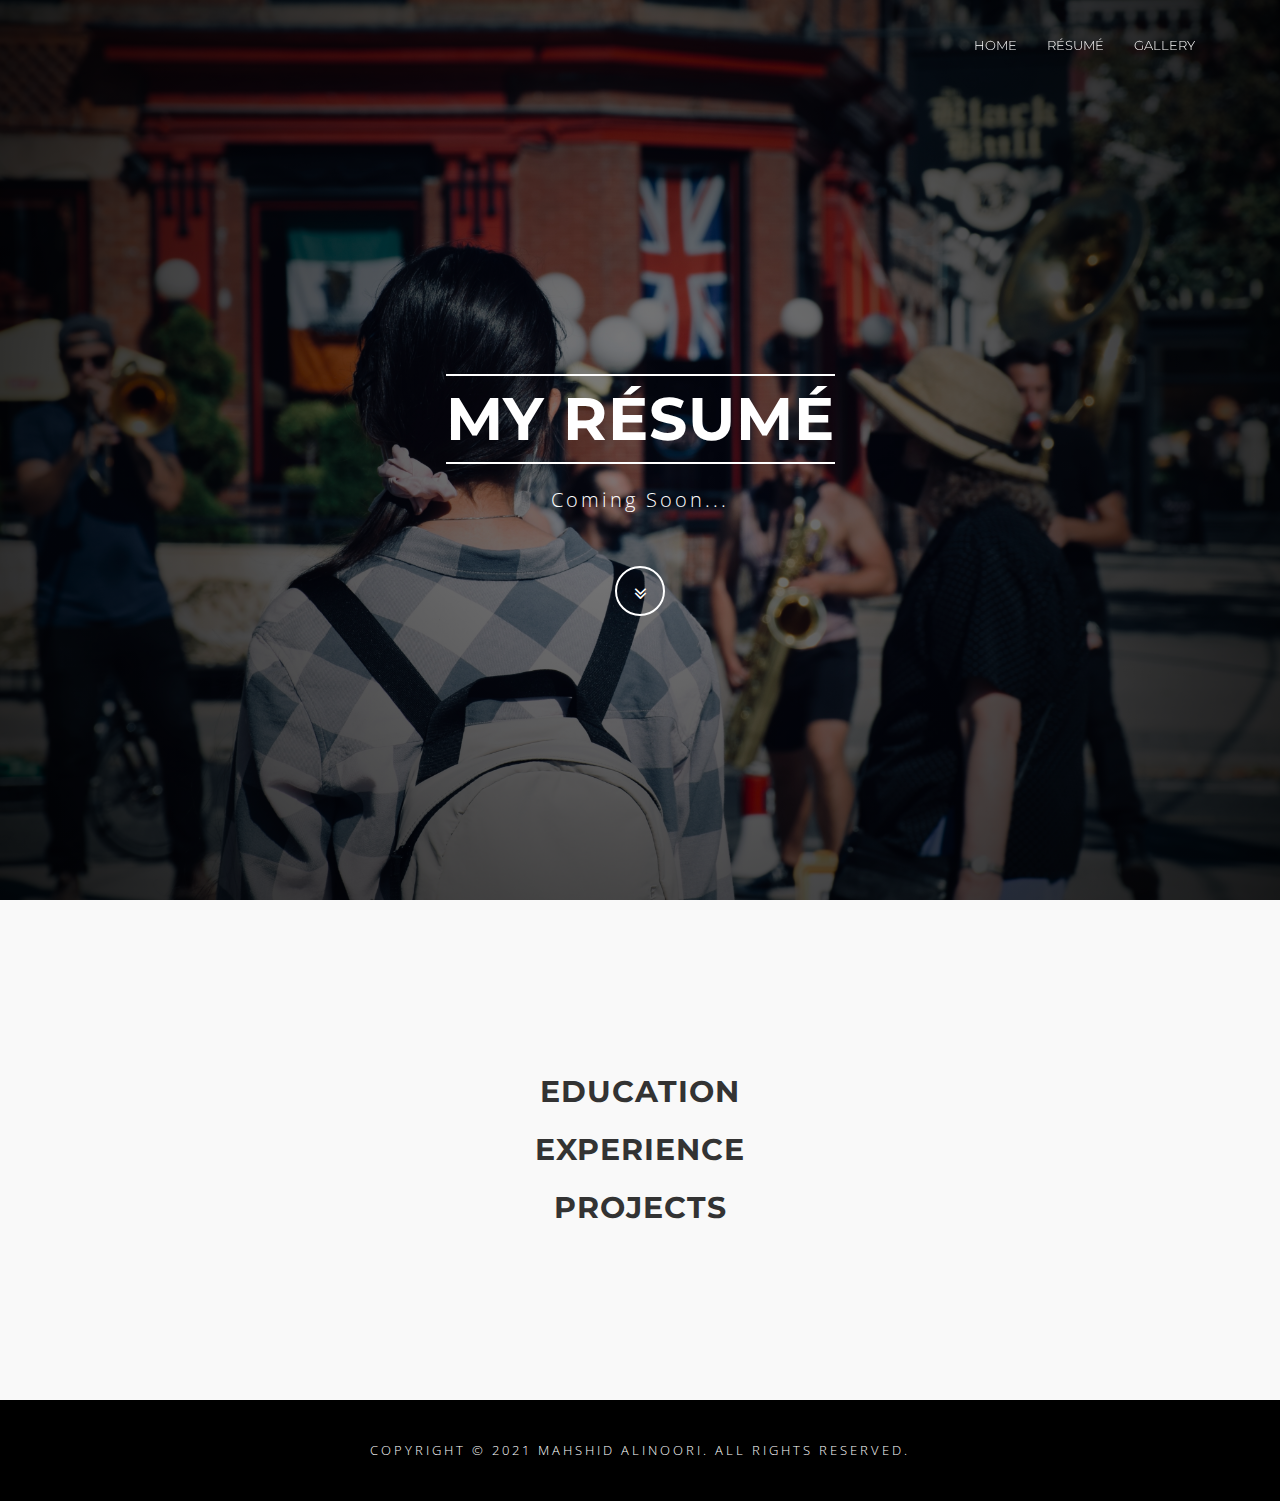
<file: resume.html>
<!DOCTYPE html>
<html lang="en">
<head>
<meta charset="utf-8">
<meta http-equiv="X-UA-Compatible" content="IE=edge">
<meta name="viewport" content="width=device-width, initial-scale=1">
<meta name="description" content="">
<meta name="author" content="">
<title>Mahshid</title>
<!-- Bootstrap Core CSS -->
<link href="css/bootstrap.min.css" rel="stylesheet">
<!-- Custom CSS -->
<link href="css/theme.css" rel="stylesheet">
<!-- Custom Fonts -->
<link href="font-awesome/css/font-awesome.min.css" rel="stylesheet" type="text/css">
<link href="http://fonts.googleapis.com/css?family=Open+Sans:300,400,700,400italic,700italic" rel="stylesheet" type="text/css">
<link href="http://fonts.googleapis.com/css?family=Montserrat:400,700" rel="stylesheet" type="text/css">
<!-- HTML5 Shim and Respond.js IE8 support of HTML5 elements and media queries -->
<!-- WARNING: Respond.js doesn't work if you view the page via file:// -->
<!--[if lt IE 9]>
        <script src="https://oss.maxcdn.com/libs/html5shiv/3.7.0/html5shiv.js"></script>
        <script src="https://oss.maxcdn.com/libs/respond.js/1.4.2/respond.min.js"></script>
    <![endif]-->
</head>
<body id="page-top" data-spy="scroll" data-target=".navbar-fixed-top">
<!-- Navigation -->
<nav class="navbar navbar-custom navbar-fixed-top" role="navigation">
<div class="container">
	<div class="navbar-header">
		<button type="button" class="navbar-toggle" data-toggle="collapse" data-target=".navbar-main-collapse">
		<i class="fa fa-bars"></i>
		</button>
		<!--
		<a class="navbar-brand page-scroll" href="index.html">
		ARIES </a>-->
	</div>
	<!-- Collect the nav links, forms, and other content for toggling -->
	<div class="collapse navbar-collapse navbar-right navbar-main-collapse">
		<ul class="nav navbar-nav">
			<li>
			<a href="index.html">Home</a>
			</li>
			<!-- <li>
			<a href="Music-STAR.html">Music-STAR</a>
			</li> -->
			<li>
			<a href="resume.html">Résumé</a>
			</li>
			<li>
				<a href="gallery.html">Gallery</a>
			</li>
		<!--	<li>
			<a href="contact.html">Contact</a>
			</li>-->
		</ul>
	</div>
	<!-- /.navbar-collapse -->
</div>
<!-- /.container -->
</nav>
<!-- Intro Header -->
<header class="intro">
<div class="intro-body">
	<div class="container">
		<div class="row">
			<div class="col-md-8 col-md-offset-2">
				<h1 class="brand-heading">My Résumé</h1>
				<p class="intro-text">
					Coming Soon...
				</p>
				<a href="#page-sample" class="btn btn-circle page-scroll">
				<i class="fa fa-angle-double-down animated"></i>
				</a>
			</div>
		</div>
	</div>
</div>
</header>
<!-- Page Sample Section -->
<section id="page-sample">
<div class="container content-section text-left">
	<div class="row">
		<h2 class="text-center">Education</h2>
		<h2 class="text-center">Experience</h2>
		<h2 class="text-center">Projects</h2>
		<div class="col-lg-8 col-lg-offset-2">
			<!--
			<p>
				A group of girlfriends is on vacation when they see a 5-story hotel with a sign that reads: "For Women Only." Since they are without their boyfriends and husbands, they decide to go in.
			</p>
			<p>
				The bouncer, a very attractive guy, explains to them how it works. "We have 5 floors. Go up floor by floor, and once you find what you are looking for, you can stay there. It's easy to decide since each floor has a sign telling you what's inside."
			</p>
			<p>
				So they start going up and on the first floor the sign reads: "All the men on this floor are short and plain." The friends laugh and without hesitation move on to the next floor.
			</p>
			<p>
				The sign on the second floor reads: "All the men here are short and handsome." Still, this isn't good enough, so the friends continue on up.
			</p>
			<p>
				They reach the third floor and the sign reads: "All the men here are tall and plain."
			</p>
			<p>
				They still want to do better, and so, knowing there are still two floors left, they continued on up.
			</p>
			<p>
				On the fourth floor, the sign is perfect: "All the men here are tall and handsome." The women get all excited and are going in when they realize that there is still one floor left. Wondering what they are missing, they head on up to the fifth floor.
			</p>
			<p>
				There they find a sign that reads: "There are no men here. This floor was built only to prove that there is no way to please a woman."
			</p>
			-->
		</div>
	</div>

</div>
</section>
<!--
<section id="projects">
<div>
	<div class="row">
		<h2 class="text-center">Projects</h2>
		<li class="col-md-3">
			<a href="portfolio-item.html">
			<img src="http://unsplash.it/680/380?random=1" alt="">
			</a>
			</li>
			<li class="col-md-3">
			<a href="portfolio-item.html">
			<img src="http://unsplash.it/680/380?random=2" alt="">
			</a>
			</li>
			<li class="col-md-3">
			<a href="portfolio-item.html">
			<img src="http://unsplash.it/680/380?random=3" alt="">
			</a>
			</li>
			<li class="col-md-3">
			<a class="image" href="portfolio-item.html">
			<img src="http://unsplash.it/680/380?random=4" alt="">
			</a>
			</li>
	</div>
</div>
</section>

<section id="contact">
	<div class="container content-section text-center">
		<div class="row">
			<div class="col-lg-8 col-lg-offset-2">
				
				<h2>Music of the Day</h2>
				<p>
					 Coming Soon...
				</p>
			</div>
		</div>
	</div>
</section>-->
<!-- Footer -->
<footer>
<div class="container text-center">
	<p class="credits">
		Copyright &copy; 2021 Mahshid Alinoori. All Rights Reserved.
	</p>
</div>
</footer>
<!-- jQuery -->
<script src="js/jquery.js"></script>
<!-- Bootstrap Core JavaScript -->
<script src="js/bootstrap.min.js"></script>
<!-- Plugin JavaScript -->
<script src="js/jquery.easing.min.js"></script>
<!-- Custom Theme JavaScript -->
<script src="js/theme.js"></script>
</body>
</html>
</file>
<file: css/theme.css>
/* Aries v1.0 - by WowThemes.net */
body {
	width:100%;
	height:100%;
	font-family:Open Sans,"Helvetica Neue",Helvetica,Arial,sans-serif;
	color:#fff;
	background-color:#000;
	 font-weight:300;
}
html {
	width:100%;
	height:100%;
}
h1,h2,h3,h4,h5,h6 {
	margin: 25px 25px 25px 25px;
	text-transform:uppercase;
	font-family:Montserrat,"Helvetica Neue",Helvetica,Arial,sans-serif;
	font-weight:700;
	letter-spacing:1px;
}
p {
	margin: 25px 25px 25px 25px;
	font-size:18px;
	line-height:1.5;
}
@media(min-width:768px) {
	p {
		margin:0 0 35px;
		font-size:18px;
		line-height:1.6;
	}
}
a {
	color:inherit;
	-webkit-transition:all .2s ease-in-out;
	-moz-transition:all .2s ease-in-out;
	transition:all .2s ease-in-out;
}
a:hover,a:focus {
	text-decoration:none;
	color:inherit;
}
.light {
	font-weight:400;
}
.navbar-custom {
	margin-bottom:0;
	border-bottom:1px solid rgba(255,255,255,.3);
	text-transform:uppercase;
	font-family:Montserrat,"Helvetica Neue",Helvetica,Arial,sans-serif;
	background-color:#000;
}
.navbar-custom .navbar-brand {
	font-size:20px;
	text-transform:none;
	letter-spacing:1px;
}
.navbar-custom .navbar-brand:focus {
	outline:0;
}
.navbar-custom .navbar-brand .navbar-toggle {
	padding:4px 6px;
	font-size:16px;
	color:#fff;
}
.navbar-custom .navbar-brand .navbar-toggle:focus,.navbar-custom .navbar-brand .navbar-toggle:active {
	outline:0;
}
.navbar-custom a {
}
.navbar-custom .nav li a {
	-webkit-transition:background .3s ease-in-out;
	-moz-transition:background .3s ease-in-out;
	transition:background .3s ease-in-out;
}
.navbar-custom .nav li a:hover {
	outline:0;
	color:#1ba39c;
	background-color:transparent;
}
.navbar-custom .nav li a:focus,.navbar-custom .nav li a:active {
	outline:0;
	background-color:transparent;
}
.navbar-custom .nav li.active {
	outline:0;
}
.navbar-custom .nav li.active a {
	color:#1ba39c;
}
.navbar-custom .nav li.active a:hover {
	color:#1ba39c;
}
@media(min-width:768px) {
	.navbar-custom {
		padding:20px 0;
		border-bottom:0;
		font-size:13px;
		background:0 0;
		-webkit-transition:background .5s ease-in-out,padding .5s ease-in-out;
		-moz-transition:background .5s ease-in-out,padding .5s ease-in-out;
		transition:background .5s ease-in-out,padding .5s ease-in-out;
	}
		 .navbar-custom.top-nav-collapse {
		 padding:0;
		border-bottom:1px solid rgba(255,255,255,.3);
		color:#333;
			background:#fff;
	}
	.navbar-custom.top-nav-collapse a {
		color:#333;
		display:inline-block;
	}
}
.intro {
	display:table;
	width:100%;
	height:auto;
	padding:100px 0 100px 0;
	text-align:center;
	color:#fff;
	background-image:radial-gradient(circle at 50% 50%,rgba(0,0,0,0.46),rgba(0,0,0,0.88)),url('../img/home.JPG');
	-webkit-background-size:cover;
	-moz-background-size:cover;
	background-size:cover;
	-o-background-size:cover;
}
.intro .intro-body {
	display:table-cell;
	vertical-align:middle;
}
.intro .intro-body .brand-heading {
	font-size:40px;
}
.intro .intro-body .intro-text {
	font-size:18px;
}
@media(min-width:768px) {
	.intro {
		height:100%;
		padding:0;
	}
	.intro .intro-body .brand-heading {
		font-size:60px;
		margin-top:90px;
		margin-bottom:20px;
		border-top:2px solid #fff;
		border-bottom:2px solid #fff;
		display:inline-block;
		padding:10px 0;
	}
	.intro .intro-body .intro-text {
		font-size:20px;
			font-weight:300;
			letter-spacing:3px;
	}
}
.btn-circle {
	width:50px;
	height:50px;
	margin-top:15px;
	line-height:40px;
	text-align:center;
	border:2px solid #fff;
	border-radius:100%!important;
	font-size:20px;
	color:#fff;
	background:0 0;
	-webkit-transition:background .3s ease-in-out;
	-moz-transition:background .3s ease-in-out;
	transition:background .3s ease-in-out;
}
.btn-circle:hover,.btn-circle:focus {
	outline:0;
	color:#fff;
	background:rgba(255,255,255,.1);
}
.btn-circle i.animated {
	-webkit-transition-property:-webkit-transform;
	-webkit-transition-duration:1s;
	-moz-transition-property:-moz-transform;
	-moz-transition-duration:1s;
}
.btn-circle:hover i.animated {
	-webkit-animation-name:pulse;
	-moz-animation-name:pulse;
	-webkit-animation-duration:1.5s;
	-moz-animation-duration:1.5s;
	-webkit-animation-iteration-count:infinite;
	-moz-animation-iteration-count:infinite;
	-webkit-animation-timing-function:linear;
	-moz-animation-timing-function:linear;
}
@-webkit-keyframes pulse {
	0% {
		-webkit-transform:scale(1);
		transform:scale(1);
	}
	50% {
		-webkit-transform:scale(1.2);
		transform:scale(1.2);
	}
	100% {
		-webkit-transform:scale(1);
		transform:scale(1);
	}
}
@-moz-keyframes pulse {
	0% {
		-moz-transform:scale(1);
		transform:scale(1);
	}
	50% {
		-moz-transform:scale(1.2);
		transform:scale(1.2);
	}
	100% {
		-moz-transform:scale(1);
		transform:scale(1);
	}
}
.content-section {
	padding:40px 0;
	clear:both;
}
@media(min-width:767px) {
	.content-section {
		padding:150px 0;
			 clear:both;
	}
}
.btn {
	border-radius:0;
	text-transform:uppercase;
	font-family:Montserrat,"Helvetica Neue",Helvetica,Arial,sans-serif;
	font-weight:400;
	-webkit-transition:all .3s ease-in-out;
	-moz-transition:all .3s ease-in-out;
	transition:all .3s ease-in-out;
}
.btn-default {
	border:1px solid #42dca3;
	color:#42dca3;
	background-color:transparent;
}
.btn-default:hover,.btn-default:focus {
	border:1px solid #42dca3;
	outline:0;
	color:#000;
	background-color:#42dca3;
}
ul.banner-social-buttons {
	margin-top:0;
}
@media(max-width:1199px) {
	ul.banner-social-buttons {
		margin-top:15px;
	}
}
@media(max-width:767px) {
	ul.banner-social-buttons li {
		display:block;
		margin-bottom:20px;
		padding:0;
	}
	ul.banner-social-buttons li:last-child {
		margin-bottom:0;
	}
}
footer {
	padding:40px 0;
	z-index:1;
	position:relative;
	clear:both;
}
footer p {
	margin:0;
	font-size:15px;
}
footer p.credits {
	text-transform:uppercase;
	font-size:13px;
	letter-spacing:3px;
}
/* ::-moz-selection {
	text-shadow:none;
	background:#fcfcfc;
	background:rgba(255,255,255,.2);
} */
/* ::selection {
	text-shadow:none;
	background:#fcfcfc;
	background:rgba(255,255,255,.2);
}
img::selection {
	background:0 0;
} */
/* img::-moz-selection {
	background:0 0;
} */
body {
	webkit-tap-highlight-color:rgba(255,255,255,.2);
}
.bgblue {
	background:#22292c;
}
.inlineblock {
	display:inline-block;
}
p:last-child {
	margin-bottom:0;
}
p.lead {
	line-height:1.9;
}
.btnghost {
	border:2px solid #333;
	background-color:transparent;
	padding:15px 20px;
	letter-spacing:3px;
	font-size:12px;
	text-transform:uppercase;
	font-weight:400;
	color:#333;
	margin-top:20px;
	display:inline-block;
}
.btnghost:hover {
	background-color:#333;
	color:#fff;
	border:2px solid #333;
}
.bgcover {
	background-size:cover;
	background-repeat:no-repeat;
	position:relative;
}
img {
	max-width:100%;
}
.gallery ul {
	padding:0;
	margin:10px;
}
.gallery img {
	max-width:100%;
	height:270px;
	width:auto;
	padding:5px;
	margin:auto;
	text-align: center;
	display: flex;
	justify-content: center;
}


.gallery ul li {
	margin:0;
	position:relative;
	list-style:none;
	float:left;
	padding:0;
}
.gallery ul li a {
	display:block;
	position:relative;
	width:100%;
	height:100%;
	margin:0;
	padding:0;
	line-height:0;
}
.gallery ul li a:before {
	position:absolute;
	width:32px;
	height:32px;
	top:40%;
	left:50%;
	margin:-14px 0 0 -16px;
	background: url(data:image/svg+xml;utf8,%3C%3Fxml%20version%3D%221.0%22%20encoding%3D%22utf-8%22%3F%3E%0A%3C%21--%20Generator%3A%20Adobe%20Illustrator%2017.1.0%2C%20SVG%20Export%20Plug-In%20.%20SVG%20Version%3A%206.00%20Build%200%29%20%20--%3E%0A%3C%21DOCTYPE%20svg%20PUBLIC%20%22-//W3C//DTD%20SVG%201.1//EN%22%20%22http%3A//www.w3.org/Graphics/SVG/1.1/DTD/svg11.dtd%22%3E%0A%3Csvg%20version%3D%221.1%22%0A%09%20id%3D%22svg2%22%20xmlns%3Adc%3D%22http%3A//purl.org/dc/elements/1.1/%22%20xmlns%3Acc%3D%22http%3A//creativecommons.org/ns%23%22%20xmlns%3Ardf%3D%22http%3A//www.w3.org/1999/02/22-rdf-syntax-ns%23%22%20xmlns%3Asvg%3D%22http%3A//www.w3.org/2000/svg%22%20xmlns%3Asodipodi%3D%22http%3A//sodipodi.sourceforge.net/DTD/sodipodi-0.dtd%22%20xmlns%3Ainkscape%3D%22http%3A//www.inkscape.org/namespaces/inkscape%22%20inkscape%3Aversion%3D%220.48.4%20r9939%22%20sodipodi%3Adocname%3D%22icon-fullscreen.svg%22%0A%09%20xmlns%3D%22http%3A//www.w3.org/2000/svg%22%20xmlns%3Axlink%3D%22http%3A//www.w3.org/1999/xlink%22%20x%3D%220px%22%20y%3D%220px%22%20viewBox%3D%220%200%20960%20560%22%0A%09%20enable-background%3D%22new%200%200%20960%20560%22%20xml%3Aspace%3D%22preserve%22%3E%0A%3Csodipodi%3Anamedview%20%20borderopacity%3D%221%22%20pagecolor%3D%22%23ffffff%22%20bordercolor%3D%22%23666666%22%20objecttolerance%3D%2210%22%20gridtolerance%3D%2210%22%20guidetolerance%3D%2210%22%20showgrid%3D%22false%22%20fit-margin-top%3D%220%22%20fit-margin-left%3D%220%22%20inkscape%3Azoom%3D%227.375%22%20inkscape%3Acx%3D%22-5.1525424%22%20inkscape%3Acy%3D%2216%22%20id%3D%22namedview11%22%20inkscape%3Awindow-x%3D%22-8%22%20inkscape%3Awindow-y%3D%22-8%22%20fit-margin-right%3D%220%22%20inkscape%3Apageopacity%3D%220%22%20fit-margin-bottom%3D%220%22%20inkscape%3Awindow-width%3D%221366%22%20inkscape%3Awindow-height%3D%22706%22%20inkscape%3Awindow-maximized%3D%221%22%20inkscape%3Apageshadow%3D%222%22%20inkscape%3Acurrent-layer%3D%22svg2%22%3E%0A%09%3C/sodipodi%3Anamedview%3E%0A%3Cg%3E%0A%09%3Crect%20x%3D%22220%22%20y%3D%22260%22%20fill%3D%22%23FFFFFF%22%20width%3D%22536%22%20height%3D%2224%22/%3E%0A%3C/g%3E%0A%3Cg%3E%0A%09%3Crect%20x%3D%22476%22%20y%3D%224%22%20fill%3D%22%23FFFFFF%22%20width%3D%2224%22%20height%3D%22556%22/%3E%0A%3C/g%3E%0A%3C/svg%3E%0A) no-repeat;
	content:"";
	opacity:0;
	z-index:1;
	-webkit-transition:all 0.3s linear;
	-moz-transition:all 0.3s linear;
	transition:all 0.3s linear;
}
.gallery ul li a:hover:before {
	top:50%;
	opacity:1;
}
/*.gallery ul li a:before {
	position:absolute;
	width:100%;
	top:0;
	bottom:0;
	background:rgba(0,0,0,0.3);
	content:"";
	opacity:0;
	-webkit-transition:all 0.3s linear;
	-moz-transition:all 0.3s linear;
	transition:all 0.3s linear;
}*/
.gallery ul li a:hover:after {
	opacity:1;
}
section:after {
	float:none;
	clear:both;
}
section {
	background-color:#f9f9f9;
	color:#333;
	overflow:hidden;
}
.done {
	display:none;
}
.error input,input.error,.error textarea,textarea.error {
	background-color:#ffffff;
	border-bottom:2px solid orangered !Important;
	-webkit-transition:border linear 0.2s,box-shadow linear 0.2s;
	-moz-transition:border linear 0.2s,box-shadow linear 0.2s;
	-o-transition:border linear 0.2s,box-shadow linear 0.2s;
	transition:border linear 0.2s,box-shadow linear 0.2s;	
}
#contactform input,#contactform textarea {
	border:0px;
	border-bottom:2px solid #333;
	width:100%;
	background-color:transparent;
	padding:20px 0px;
	text-transform:uppercase;
	letter-spacing:2px;
	margin-bottom:20px;
}
#contactform input#submit {
	width:auto;
	border:2px solid;
	padding:10px 20px;
	display:inline-block;
}
#contactform input#submit:hover {
	background-color:#333;
	color:#fff;
	border:2px solid #333;
}
#contactform input:focus,#contactform input:active,#contactform textarea:focus,#contactform textarea:active {
	border-top:0px;
	border-bottom:2px solid lightseagreen;
	outline:0;
	outline: none;
}

.my_gallery{
	height: 260 px;
	width: 350px;
	padding-bottom: 5px;
}

table {
	border-collapse: collapse;
	border-spacing: 0; }
  
  td,
  th {
	padding: 0; }

table {
	/* display: block; */
	width: 100%;
	margin: 0;
    overflow: auto;
    word-break: normal;
    word-break: keep-all;
    -webkit-overflow-scrolling: touch; }
table th {
	  text-align: center;
      font-weight: bold; }
table th,
table td {
      padding: 0.5rem 1rem;
      border: 1px solid #e9ebec; }

table.audio-table td {
	vertical-align: center;
	text-align: center;
}
table.audio-table audio {
	height: 2.5rem;
	max-width: 11rem; }
@media screen and (min-width: 106rem) {
table.audio-table audio {
		display: block;
		width: 100%;
		max-width: 100%; } }
@media screen and (min-width: 106rem) {
table.audio-table {
	  table-layout: fixed; }
table.audio-table .metric-col {
		width: 7em; } }
@media screen and (max-width: 106rem) {
table.audio-table {
	  display: block;
	  max-height: 90vh;
	  overflow-y: auto; }
table.audio-table th {
		white-space: nowrap; } }

table.audio-table .audio-label {
	display: block;
	text-align: center;
	font-size: 85%; }


ol li{
	margin:0 0 25px;
	font-size:18px;
	line-height:1;
	}

.profile {
	margin-bottom: 25px;
	border-radius: 50%;
	max-width: 250px;
}
</file>
